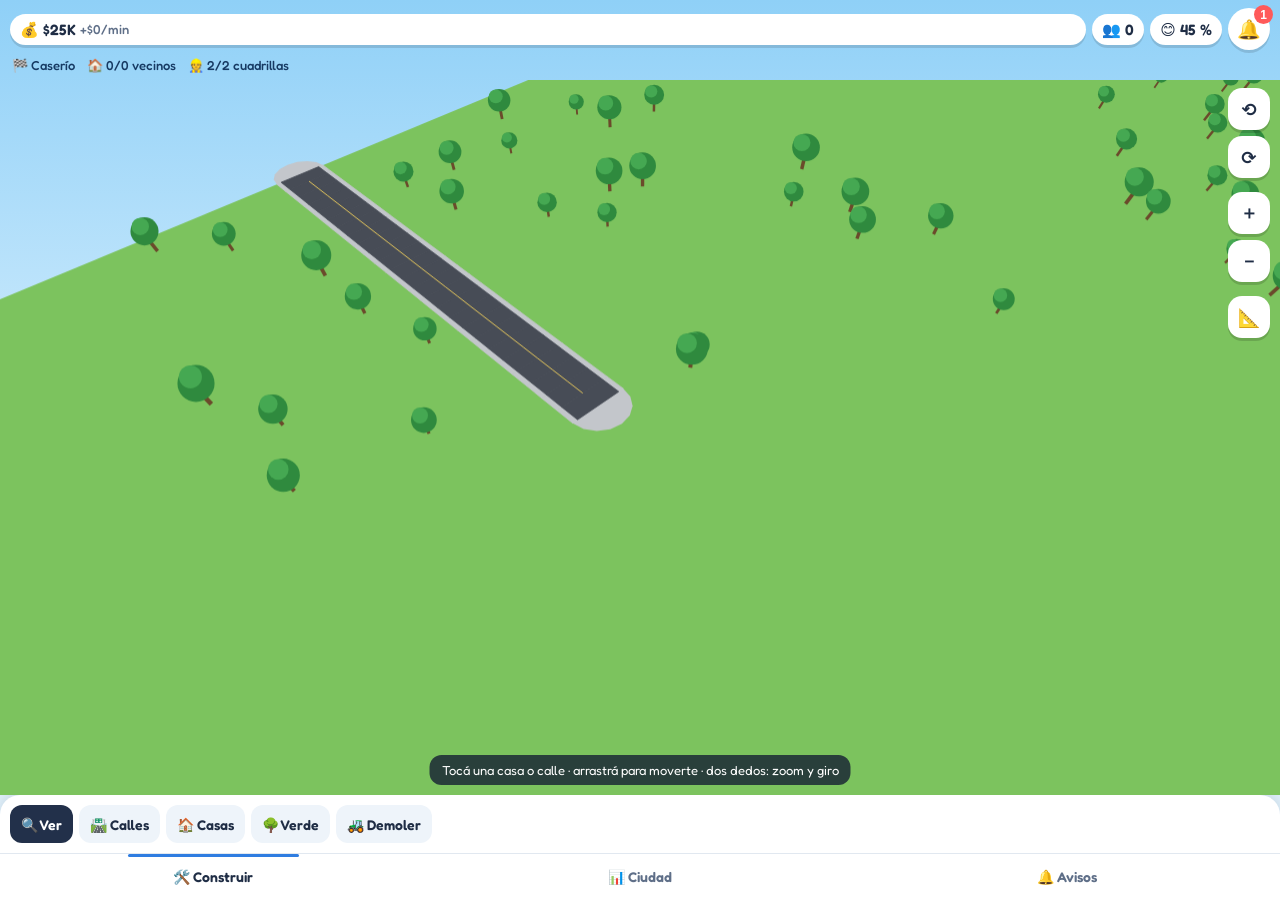
<file: barrio/index.html>
<!DOCTYPE html>
<html lang="es">
<head>
<meta charset="utf-8">
<meta name="viewport" content="width=device-width,initial-scale=1,maximum-scale=1">
<title>Urbe · tu ciudad</title>
<link rel="preconnect" href="https://fonts.googleapis.com">
<link href="https://fonts.googleapis.com/css2?family=Fredoka:wght@400;500;600;700&display=swap" rel="stylesheet">
<style>
/* VOICE: constructor de ciudad tranquilo, tipo Cities: Skylines en el celu
   IDEA: una maqueta 3D donde trazás calles con el dedo y plantás casas una por una
   PICTURE: el mapa 3D ocupa la pantalla; la cámara gira, se acerca y se mueve
   COLOUR and TYPE: pasto, asfalto, techos de tejas y cielo; Fredoka
   LAYOUT: datos arriba, mapa al medio, paleta abajo, hojas deslizables */
:root{color-scheme:light dark;--sky1:light-dark(#8fd0f7,#0b1428);--sky2:light-dark(#e3f4ff,#1c2a4c);--ink:light-dark(#1f2d45,#eef3ff);--card:light-dark(#fff,#18223d);--soft:light-dark(#eef4fa,#232f50);--muted:light-dark(#5f6f88,#9fadc9);--line:light-dark(#e1e8f0,#2f3b60);--acc:#2f7de1;--gold:#ffc83d;--red:#ff5a5a;--ok:#2fa84f}
:root[data-theme=light]{color-scheme:light}:root[data-theme=dark]{color-scheme:dark}
*{box-sizing:border-box;min-width:0}
html,body{height:100%}
body{margin:0;color:var(--ink);font:16px/1.4 Fredoka,ui-rounded,system-ui,sans-serif;background:linear-gradient(var(--sky1),var(--sky2) 60%);overflow:hidden;-webkit-tap-highlight-color:transparent;user-select:none;-webkit-user-select:none}
#app{height:100dvh;display:flex;flex-direction:column}
header{display:flex;align-items:center;gap:6px;padding:8px 10px 4px}
.pill{display:flex;align-items:center;gap:4px;background:var(--card);border-radius:999px;padding:5px 10px;box-shadow:0 3px 0 rgba(0,0,0,.12);font-weight:600;white-space:nowrap;font-size:15px}
.pill small{color:var(--muted);font-weight:500;font-size:13px}
.money{flex:1 1 auto}.neg{color:var(--red)!important}
.bell{position:relative;flex:none;width:42px;height:42px;border:0;border-radius:50%;background:var(--card);font-size:19px;box-shadow:0 3px 0 rgba(0,0,0,.12);cursor:pointer}
.badge{position:absolute;top:-3px;right:-3px;min-width:19px;height:19px;padding:0 5px;border-radius:10px;background:var(--red);color:#fff;font-size:12px;font-weight:700;display:grid;place-items:center}
.hidden{display:none!important}
#sub{display:flex;gap:12px;padding:2px 12px 6px;font-size:13px;font-weight:500;color:light-dark(#173a63,#c8d6f5);overflow-x:auto;white-space:nowrap;scrollbar-width:none}
#stage{position:relative;flex:1 1 auto;min-height:220px;overflow:hidden}
#cv{position:absolute;inset:0;width:100%;height:100%;touch-action:none}
.fab{position:absolute;border:0;border-radius:14px;background:var(--card);box-shadow:0 3px 0 rgba(0,0,0,.15);font:600 18px Fredoka,system-ui;color:var(--ink);width:42px;height:42px;cursor:pointer;display:grid;place-items:center}
#rotL{right:10px;top:8px}#rotR{right:10px;top:56px}#zin{right:10px;top:112px}#zout{right:10px;top:160px}#tilt{right:10px;top:216px}
#hint{position:absolute;left:50%;bottom:10px;transform:translateX(-50%);background:rgba(20,30,50,.8);color:#fff;font-size:13px;padding:6px 12px;border-radius:12px;white-space:nowrap;pointer-events:none;max-width:94%;overflow:hidden;text-overflow:ellipsis}
#palette{background:var(--card);box-shadow:0 -6px 18px rgba(0,0,0,.12);border-radius:20px 20px 0 0;padding:8px 0 4px}
.strip{display:flex;gap:6px;overflow-x:auto;padding:2px 10px 6px;scrollbar-width:none}
.strip::-webkit-scrollbar,#sub::-webkit-scrollbar{display:none}
.cat{flex:none;border:0;border-radius:12px;padding:7px 11px;background:var(--soft);color:var(--ink);font:600 14px Fredoka,system-ui;cursor:pointer;min-height:38px}
.cat.on{background:#22304a;color:#fff}
.it{flex:none;display:flex;flex-direction:column;align-items:center;gap:1px;width:88px;border:2px solid transparent;border-radius:14px;padding:6px 4px;background:var(--soft);color:var(--ink);font:500 12px/1.15 Fredoka,system-ui;cursor:pointer;text-align:center}
.it .e{font-size:22px}.it small{color:var(--muted);font-size:11px}
.it.on{border-color:#22304a;background:light-dark(#fff,#2b3860)}.it.lk{opacity:.45}
nav{display:flex;background:var(--card);border-top:1px solid var(--line);padding-bottom:env(safe-area-inset-bottom)}
nav button{position:relative;flex:1;border:0;background:none;color:var(--muted);font:600 14px Fredoka,system-ui;padding:9px 0 11px;cursor:pointer;min-height:46px}
nav button.on{color:var(--ink)}nav button.on::after{content:"";position:absolute;left:30%;right:30%;top:0;height:3px;border-radius:3px;background:var(--acc)}
nav .badge{top:4px;right:calc(50% - 44px)}
#sheet{position:absolute;left:0;right:0;bottom:0;max-height:62%;overflow-y:auto;background:var(--card);border-radius:22px 22px 0 0;box-shadow:0 -10px 30px rgba(0,0,0,.22);padding:14px 16px 16px;animation:up .22s ease-out;z-index:3}
@keyframes up{from{transform:translateY(40px);opacity:0}}
.x{position:sticky;top:0;float:right;border:0;background:var(--soft);color:var(--ink);width:36px;height:36px;border-radius:50%;font-size:16px;cursor:pointer;z-index:2}
.btn{border:0;border-radius:14px;padding:10px 14px;min-height:44px;font:600 15px Fredoka,system-ui;color:#fff;background:var(--ok);box-shadow:0 4px 0 #227a39;cursor:pointer;white-space:nowrap}
.btn:active{transform:translateY(3px);box-shadow:0 1px 0 #227a39}
.btn.gold{background:var(--gold);color:#5a3b00;box-shadow:0 4px 0 #cf9411}
.btn.blue{background:var(--acc);box-shadow:0 4px 0 #2a5fa6}
.btn.ghost{background:var(--soft);color:var(--ink);box-shadow:0 4px 0 var(--line)}
.btn.sm{padding:7px 12px;min-height:38px;font-size:14px}
.btn:disabled{filter:grayscale(1);opacity:.45;cursor:default;transform:none}
button:focus-visible{outline:3px solid var(--acc);outline-offset:2px}
h2{margin:0 0 2px;font-size:22px;line-height:1.1;font-weight:600}
h3{margin:14px 0 6px;font-size:14px;color:var(--muted);font-weight:500}
p{margin:5px 0}.muted{color:var(--muted);font-size:14px}
.box{background:var(--soft);border-radius:16px;padding:12px;margin:8px 0}
.line{display:flex;justify-content:space-between;align-items:center;gap:8px;padding:2px 0}
.line b{white-space:nowrap}
.bar{height:10px;border-radius:9px;background:light-dark(#d6e0ec,#33406a);overflow:hidden;margin:6px 0}
.bar i{display:block;height:100%;width:0;background:var(--ok);border-radius:9px;transition:width .25s linear}
.ok{color:var(--ok)}.bad{color:var(--red)}
.tax{display:flex;align-items:center;gap:10px}.tax b{font-size:22px;min-width:52px;text-align:center}
.nt{display:flex;gap:10px;padding:8px 0;border-bottom:1px solid var(--line)}
.nt .ti{font-size:22px}.nt small{display:block;color:var(--muted);font-size:13px}
.nt.unread b::after{content:" ●";color:var(--red);font-size:12px}
.ms{display:flex;gap:10px;align-items:center;padding:7px 0;border-bottom:1px solid var(--line)}.ms.done{opacity:.5}
#toasts{position:fixed;top:8px;left:50%;transform:translateX(-50%);width:min(94vw,420px);display:flex;flex-direction:column;gap:6px;z-index:9;pointer-events:none}
.toast{display:flex;gap:10px;align-items:center;background:var(--card);border-radius:16px;padding:10px 14px;box-shadow:0 8px 24px rgba(0,0,0,.22);animation:tin .3s ease-out;transition:opacity .4s,transform .4s}
.toast.out{opacity:0;transform:translateY(-12px)}
.toast .ti{font-size:24px}.toast small{display:block;color:var(--muted);font-size:14px}
.toast.warn{border-left:5px solid var(--red)}
@keyframes tin{from{opacity:0;transform:translateY(-16px)}}
#modal{position:fixed;inset:0;background:rgba(10,20,40,.55);display:grid;place-items:center;z-index:8;padding:16px}
.mbox{background:var(--card);border-radius:24px;padding:22px;width:min(100%,380px);text-align:center;box-shadow:0 20px 50px rgba(0,0,0,.35)}
.mbox .btn{width:100%;margin-top:14px}
.list{text-align:left;margin:10px 0;padding:0;list-style:none;max-height:38vh;overflow:auto}
.list li{display:flex;gap:8px;padding:6px 0;border-bottom:1px solid var(--line);font-size:15px}
.big{font-size:26px;font-weight:700;margin:8px 0}
@media (prefers-reduced-motion:reduce){*{animation:none!important;transition:none!important}}
</style>
</head>
<body>
<div id="app">
  <header>
    <div class="pill money">💰 <span id="money">0</span> <small id="net"></small></div>
    <div class="pill">👥 <span id="pop">0</span></div>
    <div class="pill">😊 <span id="happy">0</span>%</div>
    <button class="bell" id="bell" aria-label="Avisos">🔔<span class="badge hidden" id="nbadge"></span></button>
  </header>
  <div id="sub"></div>
  <main id="stage">
    <canvas id="cv"></canvas>
    <button class="fab" id="rotL" aria-label="Girar a la izquierda">⟲</button>
    <button class="fab" id="rotR" aria-label="Girar a la derecha">⟳</button>
    <button class="fab" id="zin" aria-label="Acercar">＋</button>
    <button class="fab" id="zout" aria-label="Alejar">－</button>
    <button class="fab" id="tilt" aria-label="Inclinar la cámara">📐</button>
    <div id="hint"></div>
    <section id="sheet" class="hidden"></section>
  </main>
  <div id="palette"><div class="strip" id="cats"></div><div class="strip" id="items"></div></div>
  <nav>
    <button data-nav="build" class="on">🛠️ Construir</button>
    <button data-nav="city">📊 Ciudad<span class="badge hidden" id="cbadge"></span></button>
    <button data-nav="notifs">🔔 Avisos</button>
  </nav>
</div>
<div id="toasts"></div>
<div id="modal" class="hidden"><div class="mbox" id="mbox"></div></div>
<script>
{
/* ================= catálogo ================= */
const WH=400, KEY='urbe3d-v1', H2=2*3600e3, H8=8*3600e3, OFF_CAP=8*3600e3, FH=3.2;
const RW={calle:{name:'Calle',w:9,cost:8,unlock:0},avenida:{name:'Avenida',w:15,cost:20,unlock:100},ruta:{name:'Ruta',w:14,cost:0,unlock:1e9}};
const HM={
  casita:{name:'Casita',ic:'🏠',w:8,d:8,cost:800,build:30,cap:3,unlock:0,fl:1,roof:'gable',walls:['#f3e6cf','#f6d8b8','#e9eef2','#f1d1d1','#e3edd9'],roofs:['#c8553d','#9c4a3a','#5d6b7a','#b8663f']},
  chalet:{name:'Chalet',ic:'🏡',w:11,d:9,cost:2000,build:300,cap:4,unlock:0,fl:1,roof:'gable',chim:1,walls:['#fff4e0','#e8d9c0','#dfe8e0','#f0e2d6'],roofs:['#8b3a2b','#3e5566','#6b4a3a']},
  moderna:{name:'Casa moderna',ic:'🏘️',w:12,d:10,cost:5000,build:1800,cap:5,unlock:30,fl:2,roof:'modern',walls:['#f4f4f2','#e6e2da','#d9dee4'],roofs:['#6f7680']},
  duplex:{name:'Dúplex',ic:'🏘️',w:15,d:9,cost:9000,build:7200,cap:8,unlock:100,fl:2,roof:'gable',walls:['#efe3d0','#dfe6ee','#ead7cf'],roofs:['#7c4a3b','#4f5f70']},
  depto:{name:'Edificio',ic:'🏢',w:16,d:14,cost:25000,build:28800,cap:24,unlock:300,fl:5,roof:'flat',walls:['#e8dccb','#d8d2c6','#cfd8e2'],roofs:['#8a8f97']},
  torre:{name:'Torre',ic:'🏙️',w:18,d:18,cost:80000,build:28800,cap:70,unlock:700,fl:14,roof:'flat',walls:['#bcd3e8','#c9d1d9','#d6dde6'],roofs:['#7a8591']},
  plaza:{name:'Plaza',ic:'⛲',w:18,d:18,cost:1500,build:60,cap:0,unlock:30,plaza:1}
};
const MS=[[0,'Caserío',0],[30,'Barrio',3000],[100,'Pueblo',8000],[300,'Villa',20000],[700,'Ciudad',50000],[1500,'Gran ciudad',100000],[3000,'Metrópolis',200000]];
const CATS=[['ver','🔍 Ver'],['calles','🛣️ Calles'],['casas','🏠 Casas'],['deco','🌳 Verde'],['demoler','🚜 Demoler']];

const $=s=>document.querySelector(s);
const esc=s=>String(s).replace(/[&<>"]/g,c=>({'&':'&amp;','<':'&lt;','>':'&gt;','"':'&quot;'}[c]));
const now=()=>Date.now();
function fmt(n){n=Math.floor(Math.abs(n));if(n<1000)return ''+n;const u=['K','M','B'];let x=n,i=-1;while(x>=1000&&i<2){x/=1000;i++}return (x<10?x.toFixed(1):Math.floor(x))+u[i]}
const $$=n=>{const v=Math.floor(Math.abs(n));return (n<0&&v?'-$':'$')+fmt(v)};
function dur(ms){let s=Math.max(0,Math.ceil(ms/1000));if(s<60)return s+'s';let m=Math.floor(s/60);if(m<60)return m+'m '+(s%60)+'s';let h=Math.floor(m/60);if(h<24)return h+'h '+(m%60)+'m';return Math.floor(h/24)+'d '+(h%24)+'h'}
function rel(t){const s=(now()-t)/1000;if(s<60)return 'recién';if(s<3600)return 'hace '+Math.floor(s/60)+' min';if(s<86400)return 'hace '+Math.floor(s/3600)+' h';return 'hace '+Math.floor(s/86400)+' d'}

/* ================= geometría 2D (x,z) ================= */
const d2=(a,b)=>Math.hypot(a[0]-b[0],a[1]-b[1]);
const sub2=(a,b)=>[a[0]-b[0],a[1]-b[1]], add2=(a,b)=>[a[0]+b[0],a[1]+b[1]], mul2=(a,k)=>[a[0]*k,a[1]*k];
const nrm2=a=>{const l=Math.hypot(a[0],a[1])||1;return[a[0]/l,a[1]/l]};
function segDist(p,a,b){const ab=sub2(b,a),t=Math.max(0,Math.min(1,((p[0]-a[0])*ab[0]+(p[1]-a[1])*ab[1])/((ab[0]**2+ab[1]**2)||1)));const q=add2(a,mul2(ab,t));return{d:d2(p,q),t,q}}
function segInt(p,p2,q,q2){const r=sub2(p2,p),s=sub2(q2,q),den=r[0]*s[1]-r[1]*s[0];if(Math.abs(den)<1e-9)return null;const qp=sub2(q,p),t=(qp[0]*s[1]-qp[1]*s[0])/den,u=(qp[0]*r[1]-qp[1]*r[0])/den;if(t<=0||t>=1||u<0||u>1)return null;return{t,u,x:add2(p,mul2(r,t))}}
const plen=pts=>{let l=0;for(let i=1;i<pts.length;i++)l+=d2(pts[i-1],pts[i]);return l};
function inPoly(p,poly){let c=false;for(let i=0,j=poly.length-1;i<poly.length;j=i++){const a=poly[i],b=poly[j];if((a[1]>p[1])!==(b[1]>p[1])&&p[0]<(b[0]-a[0])*(p[1]-a[1])/(b[1]-a[1])+a[0])c=!c}return c}
function rect(x,z,a,w,d){const T=[Math.cos(a),Math.sin(a)],N=[-T[1],T[0]];return[[-1,-1],[1,-1],[1,1],[-1,1]].map(([u,v])=>[x+T[0]*u*w/2+N[0]*v*d/2,z+T[1]*u*w/2+N[1]*v*d/2])}
function rectsHit(A,B){for(const P of[A,B])for(let i=0;i<4;i++){const e=sub2(P[(i+1)%4],P[i]),ax=[-e[1],e[0]];let a0=1e9,a1=-1e9,b0=1e9,b1=-1e9;
  for(const p of A){const v=p[0]*ax[0]+p[1]*ax[1];a0=Math.min(a0,v);a1=Math.max(a1,v)}for(const p of B){const v=p[0]*ax[0]+p[1]*ax[1];b0=Math.min(b0,v);b1=Math.max(b1,v)}if(a1<=b0||b1<=a0)return false}return true}
function rdp(pts,eps){if(pts.length<3)return pts.slice();let md=0,mi=0;for(let i=1;i<pts.length-1;i++){const d=segDist(pts[i],pts[0],pts[pts.length-1]).d;if(d>md){md=d;mi=i}}
  if(md>eps){const a=rdp(pts.slice(0,mi+1),eps),b=rdp(pts.slice(mi),eps);return a.slice(0,-1).concat(b)}return[pts[0],pts[pts.length-1]]}
function chaikin(p,n){for(let k=0;k<n;k++){if(p.length<3)return p;const o=[p[0]];for(let i=0;i<p.length-1;i++){const a=p[i],b=p[i+1];o.push(add2(mul2(a,.75),mul2(b,.25)),add2(mul2(a,.25),mul2(b,.75)))}o.push(p[p.length-1]);p=o}return p}
function resample(p,step){const o=[p[0]];let acc=0;for(let i=1;i<p.length;i++){let a=p[i-1];const b=p[i];let seg=d2(a,b);while(seg>1e-6&&acc+seg>=step){const t=(step-acc)/seg;a=add2(a,mul2(sub2(b,a),t));o.push(a);seg=d2(a,b);acc=0}acc+=seg}
  if(d2(o[o.length-1],p[p.length-1])>step*.35)o.push(p[p.length-1]);else o[o.length-1]=p[p.length-1];return o}

/* ================= estado ================= */
function genWorld(seed){let x=seed;const rnd=()=>(x=(x*16807)%2147483647)/2147483647;
  const lc=[60+rnd()*160,-260+rnd()*120],lake=[];for(let k=0;k<18;k++){const a=k/18*Math.PI*2,r=60+rnd()*35;lake.push([Math.round(lc[0]+Math.cos(a)*r*1.3),Math.round(lc[1]+Math.sin(a)*r)])}
  const trees=[];let tries=0;while(trees.length<420&&tries<8000){tries++;const p=[(rnd()*2-1)*(WH-8),(rnd()*2-1)*(WH-8)];if(inPoly(p,lake)||Math.abs(p[1]-40)<16&&p[0]<-180)continue;
    const c=Math.sin(p[0]*.012+seed%7)*Math.cos(p[1]*.014);if(c<.05&&rnd()<.8)continue;trees.push([Math.round(p[0]*10)/10,Math.round(p[1]*10)/10,+(0.8+rnd()*.6).toFixed(2)])}
  return{lake,trees}}
function fresh(){const t=now(),seed=1+Math.floor(Math.random()*2e9),w=genWorld(seed);
  const s={v:3,money:25000,tax:9,seed,lake:w.lake,trees:w.trees,nodes:{},roads:{},lots:[],nid:1,ms:0,bonus:[],notifs:[],flags:{},last:t,savedAt:0,cam:null};
  s.nodes.n0={x:-WH,z:40,e:1};s.nodes.n1={x:-250,z:40};s.roads.r0={a:'n0',b:'n1',t:'ruta',pts:resample([[-WH,40],[-250,40]],6)};
  s.notifs.push({id:'w',t,icon:'🏙️',title:'¡Bienvenido, intendente!',body:'Trazá calles desde la ruta y poné casas a los costados.',read:false});return s}
function load(){try{const j=localStorage.getItem(KEY);if(j){const s=JSON.parse(j);if(s&&s.v===3)return s}}catch(e){}return fresh()}
const host=(()=>{try{return window.parent!==window&&window.parent.BarrioHost||null}catch(e){return null}})();
let S=load(),tool='ver',cat='ver',sel=null,sheet=null,dirty=true,dirtyHost=false,catching=null,CY=null,resetArm=0,geoDirty=true;
const uid=p=>p+(S.nid++);

/* ================= red de calles ================= */
const roadW=r=>RW[r.t].w;
function nearestRoad(p,maxd=1e9,noRuta){let best=null;for(const id in S.roads){const r=S.roads[id];if(noRuta&&r.t==='ruta')continue;for(let i=0;i<r.pts.length-1;i++){const s=segDist(p,r.pts[i],r.pts[i+1]);if(s.d<maxd&&(!best||s.d<best.d))best={id,r,seg:i,q:s.q,d:s.d}}}return best}
function newNode(p){const id=uid('n');S.nodes[id]={x:+p[0].toFixed(2),z:+p[1].toFixed(2)};return id}
function mkRoad(a,b,pts,t){if(a===b&&plen(pts)<20)return;const c=[pts[0]];for(const p of pts.slice(1))if(d2(p,c[c.length-1])>.6)c.push(p);if(c.length<2||plen(c)<2)return;S.roads[uid('r')]={a,b,t,pts:c.map(p=>[+p[0].toFixed(2),+p[1].toFixed(2)])}}
function splitRoad(rid,seg,q){const r=S.roads[rid],A=S.nodes[r.a],Bn=S.nodes[r.b];
  if(d2(q,[A.x,A.z])<5)return r.a;if(d2(q,[Bn.x,Bn.z])<5)return r.b;
  const id=newNode(q),Q=[S.nodes[id].x,S.nodes[id].z];delete S.roads[rid];mkRoad(r.a,id,r.pts.slice(0,seg+1).concat([Q]),r.t);mkRoad(id,r.b,[Q].concat(r.pts.slice(seg+1)),r.t);return id}
function snapAt(p){let best=null;for(const id in S.nodes){const n=S.nodes[id],d=d2(p,[n.x,n.z]);if(d<9&&(!best||d<best.d))best={id,d}}if(best)return{node:best.id,p:[S.nodes[best.id].x,S.nodes[best.id].z]};
  const q=nearestRoad(p);if(q&&q.d<roadW(q.r)/2+5)return{road:q,p:q.q};return{p}}
function nodeAt(p){const s=snapAt(p);if(s.node)return s.node;if(s.road)return splitRoad(s.road.id,s.road.seg,s.road.q);return newNode(p)}
function roadPath(raw){let p=rdp(raw,2.5);const a=snapAt(p[0]).p,b=snapAt(p[p.length-1]).p;p[0]=a;p[p.length-1]=b;return resample(chaikin(p,3),4)}
function checkPath(p,t){const hw=RW[t].w/2;
  for(const q of p){if(Math.abs(q[0])>WH-4||Math.abs(q[1])>WH-4)return 'Se sale del mapa';if(inPoly(q,S.lake))return 'No se puede construir sobre el agua';
    for(const l of S.lots){if(d2(q,[l.x,l.z])<Math.max(HM[l.k].w,HM[l.k].d)/2+hw-1)return 'Hay una casa en el camino'}}
  if(plen(p)<12)return 'La calle es muy corta';return ''}
function buildRoad(raw,t){const p=roadPath(raw),why=checkPath(p,t);if(why){warn(why);return false}
  const cost=Math.round(plen(p)*RW[t].cost);if(S.money<cost){warn('No alcanza la plata',`Esta calle cuesta ${$$(cost)}`);return false}
  S.money-=cost;let cur=p.slice(),start=nodeAt(cur[0]),guard=0;cur[0]=[S.nodes[start].x,S.nodes[start].z];const end=cur[cur.length-1];
  while(guard++<40){let hit=null,acc=0;
    for(let i=0;i<cur.length-1&&!hit;i++){const sl=d2(cur[i],cur[i+1]);for(const id in S.roads){const r=S.roads[id];for(let j=0;j<r.pts.length-1;j++){const x=segInt(cur[i],cur[i+1],r.pts[j],r.pts[j+1]);
        if(x&&acc+x.t*sl>4&&(!hit||x.t<hit.t))hit={i,t:x.t,x:x.x,id,j}}}acc+=sl}
    if(hit&&d2(hit.x,end)>6){const nid=splitRoad(hit.id,hit.j,hit.x),P=[S.nodes[nid].x,S.nodes[nid].z];mkRoad(start,nid,cur.slice(0,hit.i+1).concat([P]),t);cur=[P].concat(cur.slice(hit.i+1));start=nid}
    else{const eid=nodeAt(end);cur[cur.length-1]=[S.nodes[eid].x,S.nodes[eid].z];mkRoad(start,eid,cur,t);break}}
  const hw=RW[t].w/2+1.5;S.trees=S.trees.filter(tr=>!p.some(q=>d2(q,tr)<hw+1));
  geoDirty=dirty=dirtyHost=true;toast('🛣️',`${RW[t].name} construida`,`${Math.round(plen(p))} m · ${$$(cost)}`);return true}
function removeRoad(id){const r=S.roads[id];if(!r)return;if(r.t==='ruta'){warn('La ruta no se puede demoler');return}delete S.roads[id];
  for(const n of[r.a,r.b]){if(S.nodes[n]&&!S.nodes[n].e&&!Object.values(S.roads).some(x=>x.a===n||x.b===n))delete S.nodes[n]}geoDirty=dirty=dirtyHost=true;toast('🚜','Calle demolida')}
let conCache=null;
function connected(){if(conCache&&!geoDirty)return conCache;const adj={};for(const id in S.roads){const r=S.roads[id];(adj[r.a]=adj[r.a]||[]).push([r.b,id]);(adj[r.b]=adj[r.b]||[]).push([r.a,id])}
  const seen=new Set(),roads=new Set(),q=Object.keys(S.nodes).filter(k=>S.nodes[k].e);q.forEach(k=>seen.add(k));
  while(q.length){const n=q.pop();for(const[m,id]of adj[n]||[]){roads.add(id);if(!seen.has(m)){seen.add(m);q.push(m)}}}return conCache=roads}

/* ================= casas ================= */
function lotRect(l){const m=HM[l.k];return rect(l.x,l.z,l.a,m.w,m.d)}
function candidate(p,k){const m=HM[k],q=nearestRoad(p,60,true);if(!q)return{ok:false,why:'Las casas van al costado de una calle (no de la ruta)'};
  const a0=q.r.pts[q.seg],b0=q.r.pts[q.seg+1],tn=nrm2(sub2(b0,a0)),n=[-tn[1],tn[0]],side=Math.sign((p[0]-q.q[0])*n[0]+(p[1]-q.q[1])*n[1])||1;
  const off=roadW(q.r)/2+2.5+m.d/2,c=add2(q.q,mul2(n,side*off)),a=Math.atan2(tn[1],tn[0])+(side<0?Math.PI:0);
  const L={k,x:c[0],z:c[1],a},R=lotRect(L);let why='';
  if(R.some(v=>Math.abs(v[0])>WH-2||Math.abs(v[1])>WH-2))why='Se sale del mapa';
  else if(R.concat([c]).some(v=>inPoly(v,S.lake)))why='No se puede construir sobre el agua';
  else{for(const v of R.concat([c,mul2(add2(R[0],R[1]),.5)])){const r=nearestRoad(v,30);if(r&&r.d<roadW(r.r)/2+.6){why='Se pisa con la calle';break}}
    if(!why)for(const o of S.lots)if(rectsHit(R,lotRect(o))){why='Se pisa con otra construcción';break}}
  return{ok:!why,why,lot:L,R}}
function capOf(l){return Math.round(HM[l.k].cap*[1,1.5,2][(l.lvl||1)-1])}
function lotValue(l){let v=0,tr=0;for(const t of S.trees)if(Math.abs(t[0]-l.x)<26&&Math.abs(t[1]-l.z)<26&&d2(t,[l.x,l.z])<26)tr++;v+=Math.min(5,tr)*.06;
  for(const o of S.lots)if(o.k==='plaza'&&o!==l&&!(o.busy&&o.busy.kind==='build')&&d2([o.x,o.z],[l.x,l.z])<75){v+=.3;break}
  for(const q of S.lake)if(d2(q,[l.x,l.z])<90){v+=.2;break}return Math.min(1,v)}
function attach(){const con=(conCache=null,geoDirty=true,connected());for(const l of S.lots){const q=nearestRoad([l.x,l.z],HM[l.k].d/2+RW.avenida.w/2+8,true);l.con=!!(q&&con.has(q.id));l.val=lotValue(l)}geoDirty=false}

/* ================= simulación ================= */
function city(){if(geoDirty)attach();let pop=0,cap=0,vs=0,n=0,disc=0,plazas=0,len=0;
  for(const l of S.lots){if(l.k==='plaza'){if(!(l.busy&&l.busy.kind==='build'))plazas++;continue}if(l.busy&&l.busy.kind==='build')continue;pop+=l.res||0;cap+=capOf(l);vs+=l.val||0;n++;if(!l.con)disc++}
  for(const id in S.roads){const r=S.roads[id];if(r.t!=='ruta')len+=plen(r.pts)*RW[r.t].cost/8}
  const val=n?vs/n:0;let happy=.45+val*.4+(9-S.tax)*.03-(n?disc/n*.3:0);happy=Math.max(0,Math.min(1,happy));
  const income=pop*1.5*S.tax/9*(1+val*.5),cost=len*.004+plazas*2,crews=2+(pop>=100)+(pop>=700);
  return{pop:Math.floor(pop),cap,val,happy,income,cost,net:income-cost,crews,disc,len}}
function step(dt,T,earn){const C=CY=city();
  if(earn)S.money+=C.net*dt/60000;
  for(const l of S.lots){if(l.busy&&l.busy.e<=T){const m=HM[l.k],k=l.busy.kind;l.busy=null;geoDirty=dirty=dirtyHost=true;
      if(k==='build')notify(m.ic,`¡Tu ${m.name} está terminada!`,m.cap?(l.con?'Ya pueden mudarse los vecinos':'Conectala a la ruta para que se muden'):'Los vecinos de alrededor están más contentos');
      else{l.lvl++;notify('⬆️',`Tu ${m.name} fue ampliada`,`Nivel ${l.lvl}: ahora entran ${capOf(l)} personas`)}}
    if(l.busy&&l.busy.kind==='build'||!HM[l.k].cap)continue;
    const c=capOf(l),r=l.res||0;
    if(l.con&&r<c){l.res=Math.min(c,r+dt/60000*.5*(.4+C.happy));if(Math.floor(l.res)>Math.floor(r))dirtyHost=true}
    else if(!l.con&&r>0)l.res=Math.max(0,r-dt/60000*.3)}
  flag('disc',C.disc>0,'🚧','Hay casas sin conexión a la ruta','Uní su calle con la red para que lleguen vecinos');
  flag('red',S.money<0,'📉','La ciudad está en rojo','Subí impuestos o bajá gastos');
  while(S.ms+1<MS.length&&C.pop>=MS[S.ms+1][0]){S.ms++;const m=MS[S.ms];S.bonus.push(S.ms);dirty=dirtyHost=true;
    const un=[...Object.values(HM).filter(d=>d.unlock===m[0]).map(d=>d.name),...Object.values(RW).filter(d=>d.unlock===m[0]).map(d=>d.name)];
    notify('🏆',`¡Tu ciudad ya es ${m[1]}!`,`Cobrá el bono de ${$$(m[2])} en Ciudad`+(un.length?` · Nuevo: ${un.join(', ')}`:''))}
  S.last=T}
function flag(k,cond,ic,ti,b){if(cond&&!S.flags[k]){S.flags[k]=1;notify(ic,ti,b)}else if(!cond&&S.flags[k])S.flags[k]=0}
function catchUp(){const t=now(),away=t-(S.last||t);if(away<5000){step(Math.max(0,away),t,true);return}
  catching=[];const m0=S.money,p0=city().pop;let T=S.last;const st=away>120e3?Math.max(60e3,away/300):away;
  while(T<t){const dt=Math.min(st,t-T);T+=dt;step(dt,T,T-(t-away)<=OFF_CAP)}
  const ev=catching;catching=null;if(away>120e3)welcome(away,ev,S.money-m0,CY.pop-p0)}

/* ================= avisos ================= */
function notify(icon,title,body){const n={id:Math.random().toString(36).slice(2),t:now(),icon,title,body,read:false};S.notifs.unshift(n);if(S.notifs.length>60)S.notifs.length=60;dirty=true;
  if(catching){catching.push(n);return}toast(icon,title,body);
  try{if(!host&&'Notification' in window&&Notification.permission==='granted'&&document.hidden)new Notification(title,{body,tag:n.id})}catch(e){}}
const lastWarn={};
function toast(icon,title,body,kind){if(kind==='warn'){if(now()-(lastWarn[title]||0)<2500)return;lastWarn[title]=now()}
  const box=$('#toasts'),el=document.createElement('div');el.className='toast '+(kind||'');
  el.innerHTML=`<span class="ti">${icon}</span><div><b>${esc(title)}</b>${body?`<small>${esc(body)}</small>`:''}</div>`;
  box.prepend(el);while(box.children.length>3)box.lastChild.remove();setTimeout(()=>el.classList.add('out'),3000);setTimeout(()=>el.remove(),3500)}
const warn=(t,b)=>toast('⚠️',t,b,'warn');
function welcome(away,ev,dm,dp){const items=ev.slice(0,6).map(n=>`<li><span>${n.icon}</span><span>${esc(n.title)}</span></li>`).join('');
  showModal(`<div style="font-size:44px">🌇</div><h2>Mientras no estabas</h2><p class="muted">Pasaron ${dur(away)}${away>OFF_CAP?' · se recaudó hasta 8 h':''}</p>
  <div class="big">${dm>=0?'+':''}${$$(dm)} · ${dp>=0?'+':'-'}${fmt(dp)} 👥</div>${items?`<ul class="list">${items}</ul>`:''}${ev.length>6?`<p class="muted">y ${ev.length-6} avisos más</p>`:''}<button class="btn" id="mok">Ver mi ciudad</button>`)}
function showModal(h){$('#mbox').innerHTML=h;$('#modal').classList.remove('hidden')}
$('#modal').addEventListener('click',e=>{if(e.target.id==='mok'||e.target.id==='modal')$('#modal').classList.add('hidden')});

/* ================= acciones ================= */
const crewsFree=()=>(CY||city()).crews-S.lots.filter(l=>l.busy).length;
const upCost=l=>Math.round(HM[l.k].cost*(l.lvl===1?.8:1.5)), upTime=l=>l.lvl===1?H2:H8;
const speedCost=ms=>Math.max(100,Math.ceil(ms/60000)*40);
function placeLot(c){const m=HM[c.lot.k];if((CY||city()).pop<m.unlock){warn(`${m.name}: se desbloquea con ${m.unlock} vecinos`);return}
  if(!c.ok){warn(c.why);return}if(crewsFree()<=0){const e=Math.min(...S.lots.filter(l=>l.busy).map(l=>l.busy.e));warn('No hay cuadrillas libres',`Se libera una en ${dur(e-now())}`);return}
  if(S.money<m.cost){warn('No alcanza la plata',`Necesitás ${$$(m.cost-S.money)} más`);return}
  S.money-=m.cost;const T=now(),l={id:uid('l'),k:c.lot.k,x:+c.lot.x.toFixed(2),z:+c.lot.z.toFixed(2),a:+c.lot.a.toFixed(4),lvl:1,res:0,wc:Math.floor(Math.random()*(m.walls?m.walls.length:1)),rc:Math.floor(Math.random()*(m.roofs?m.roofs.length:1)),busy:{kind:'build',s:T,e:T+m.build*1000}};
  S.lots.push(l);const R=lotRect(l);S.trees=S.trees.filter(t=>!(inPoly(t,R)||d2(t,[l.x,l.z])<Math.max(m.w,m.d)*.6));
  geoDirty=dirty=dirtyHost=true;toast('🏗️',`Construyendo ${m.name}`,`Lista en ${dur(m.build*1000)}`);save(true)}
function act(a,el){const T=now(),l=sel&&sel.lot;dirty=dirtyHost=true;
  if(a==='upgrade'&&l){if(crewsFree()<=0)return warn('No hay cuadrillas libres');const c=upCost(l);if(S.money<c)return warn('No alcanza la plata');S.money-=c;l.busy={kind:'up',s:T,e:T+upTime(l)};toast('🏗️',`Ampliando ${HM[l.k].name}`,`Esperá ${dur(upTime(l))} para esta mejora`)}
  else if(a==='speed'&&l&&l.busy){const c=speedCost(l.busy.e-T);if(S.money<c)return warn('No alcanza la plata');S.money-=c;l.busy.e=T;step(0,T,false)}
  else if(a==='demolish'&&l){S.lots=S.lots.filter(x=>x!==l);closeSheet();geoDirty=true;toast('🚜',`${HM[l.k].name} demolida`)}
  else if(a==='tax')S.tax=Math.max(5,Math.min(15,S.tax+ +el.dataset.d));
  else if(a==='bonus'){const m=S.bonus.shift();if(m!=null){S.money+=MS[m][2];toast('💰',`Cobraste el bono de ${MS[m][1]}`,'+'+$$(MS[m][2]))}}
  else if(a==='perm'){try{Notification.requestPermission().then(()=>{dirty=true})}catch(e){}}
  else if(a==='readall')S.notifs.forEach(n=>n.read=true);
  else if(a==='reset'){if(T-resetArm>4000){resetArm=T;el.textContent='Tocá otra vez para confirmar';return}S=fresh();S.savedAt=now();closeSheet();homeCam();geoDirty=true;cars=[]}
  save(true)}

/* ================= motor 3D (canvas) ================= */
const cv=$('#cv'),ctx=cv.getContext('2d');let W=0,H=0,dpr=1;
let cam=S.cam||{x:-235,z:40,d:200,yaw:.8,pitch:.85};
function homeCam(){cam={x:-235,z:40,d:200,yaw:.8,pitch:.85}}
function resize(){const r=cv.getBoundingClientRect();dpr=Math.min(2,devicePixelRatio||1);W=r.width;H=r.height;cv.width=W*dpr;cv.height=H*dpr}
new ResizeObserver(resize).observe(cv);
let E,FV,RV,UV,FOC,night=false;const LIGHT=(()=>{const v=[-.45,1,-.35],l=Math.hypot(...v);return v.map(x=>x/l)})();
const dot=(a,b)=>a[0]*b[0]+a[1]*b[1]+a[2]*b[2], cross=(a,b)=>[a[1]*b[2]-a[2]*b[1],a[2]*b[0]-a[0]*b[2],a[0]*b[1]-a[1]*b[0]], nrm=a=>{const l=Math.hypot(...a)||1;return a.map(x=>x/l)};
function setupCam(){const cp=Math.cos(cam.pitch);E=[cam.x+cam.d*Math.sin(cam.yaw)*cp,cam.d*Math.sin(cam.pitch),cam.z+cam.d*Math.cos(cam.yaw)*cp];
  FV=nrm([cam.x-E[0],-E[1],cam.z-E[2]]);RV=nrm(cross(FV,[0,1,0]));UV=cross(RV,FV);FOC=Math.min(W,H)*1.15}
const toCam=p=>{const v=[p[0]-E[0],p[1]-E[1],p[2]-E[2]];return[dot(v,RV),dot(v,UV),dot(v,FV)]};
const proj=c=>[W/2+c[0]*FOC/c[2],H/2-c[1]*FOC/c[2]];
function clipNear(cs){const o=[];for(let i=0;i<cs.length;i++){const a=cs[i],b=cs[(i+1)%cs.length],ai=a[2]>1,bi=b[2]>1;if(ai)o.push(a);if(ai!==bi){const t=(1-a[2])/(b[2]-a[2]);o.push([a[0]+(b[0]-a[0])*t,a[1]+(b[1]-a[1])*t,1])}}return o}
function fill3(pts,col,stroke,lw){let cs=pts.map(toCam);if(cs.some(c=>c[2]<=1)){cs=clipNear(cs);if(cs.length<3)return}const s=cs.map(proj);
  ctx.beginPath();ctx.moveTo(s[0][0],s[0][1]);for(let i=1;i<s.length;i++)ctx.lineTo(s[i][0],s[i][1]);ctx.closePath();if(col){ctx.fillStyle=col;ctx.fill()}if(stroke){ctx.strokeStyle=stroke;ctx.lineWidth=lw||1;ctx.stroke()}}
function line3(pts,col,lw,dash){const s=[];for(const p of pts){const c=toCam(p);if(c[2]<=1){if(s.length>1)break;s.length=0;continue}s.push(proj(c))}if(s.length<2)return;
  ctx.beginPath();ctx.moveTo(s[0][0],s[0][1]);for(let i=1;i<s.length;i++)ctx.lineTo(s[i][0],s[i][1]);ctx.strokeStyle=col;ctx.lineWidth=lw;if(dash)ctx.setLineDash(dash);ctx.stroke();ctx.setLineDash([])}
function groundAt(sx,sy){const k=[sx-W/2,H/2-sy],dir=[0,1,2].map(i=>FV[i]*FOC+RV[i]*k[0]+UV[i]*k[1]);if(dir[1]>=-1e-6)return null;const t=-E[1]/dir[1];return[E[0]+dir[0]*t,E[2]+dir[2]*t]}
function shade(hex,k){const n=parseInt(hex.slice(1),16);let r=(n>>16)*k,g=(n>>8&255)*k,b=(n&255)*k;if(night){r*=.5;g*=.56;b*=.78}return `rgb(${Math.min(255,r)|0},${Math.min(255,g)|0},${Math.min(255,b)|0})`}
const lit=(hex,n)=>shade(hex,.62+.45*Math.max(0,dot(n,LIGHT)));
// caras 3D que después se ordenan por profundidad
let F=[];
function face(pts,col,ctr,o){const c=pts.reduce((a,p)=>[a[0]+p[0],a[1]+p[1],a[2]+p[2]],[0,0,0]).map(v=>v/pts.length);
  let n=nrm(cross([pts[1][0]-pts[0][0],pts[1][1]-pts[0][1],pts[1][2]-pts[0][2]],[pts[2][0]-pts[0][0],pts[2][1]-pts[0][1],pts[2][2]-pts[0][2]]));
  if(ctr&&dot(n,[c[0]-ctr[0],c[1]-ctr[1],c[2]-ctr[2]])<0)n=n.map(v=>-v);
  if(dot(n,[E[0]-c[0],E[1]-c[1],E[2]-c[2]])<=0)return null;const z=toCam(c)[2];if(z<=1)return null;
  const f={pts,col:o&&o.raw?col:lit(col,n),z:z-(o&&o.bias||0),n};F.push(f);return f}
// local: u a lo largo de la calle, v hacia el fondo (el frente mira a la calle en v negativo), y arriba
function L2W(o,u,y,v){const ca=Math.cos(o.a),sa=Math.sin(o.a);return[o.x+ca*u-sa*v,y,o.z+sa*u+ca*v]}
function boxL(o,u0,v0,w,d,y0,h,col,top,win){const P=(u,y,v)=>L2W(o,u,y,v),u1=u0+w,v1=v0+d,y1=y0+h,ctr=P(u0+w/2,y0+h/2,v0+d/2);
  [[[u0,v0],[u1,v0]],[[u1,v0],[u1,v1]],[[u1,v1],[u0,v1]],[[u0,v1],[u0,v0]]].forEach(([[ua,va],[ub,vb]],si)=>{const f=face([P(ua,y0,va),P(ub,y0,vb),P(ub,y1,vb),P(ua,y1,va)],col,ctr);
    if(f&&win&&cam.d<520){const len=Math.hypot(ub-ua,vb-va),nw=Math.max(1,Math.floor(len/3.6)),fl=Math.max(1,Math.round(h/FH)),wc=night?'#ffd66e':lit('#9fc3dc',f.n),at=(t,y)=>P(ua+(ub-ua)*t,y,va+(vb-va)*t);
      for(let k=0;k<fl;k++)for(let j=0;j<nw;j++){const t0=(j+.3)/nw,t1=(j+.7)/nw,yb=y0+k*FH+1,yt=yb+1.3;
        if(si===0&&k===0&&j===Math.floor(nw/2)&&win==='door'){const m=(t0+t1)/2,dw=.9/len;face([at(m-dw,y0),at(m+dw,y0),at(m+dw,y0+2.2),at(m-dw,y0+2.2)],shade('#6b4a33',1),ctr,{bias:.03,raw:1});continue}
        face([at(t0,yb),at(t1,yb),at(t1,yt),at(t0,yt)],wc,ctr,{bias:.03,raw:1})}}});
  face([P(u0,y1,v0),P(u1,y1,v0),P(u1,y1,v1),P(u0,y1,v1)],top||col,ctr)}
function gableRoof(o,u0,v0,w,d,y0,rh,col,wall){const P=(u,y,v)=>L2W(o,u,y,v),u1=u0+w,v1=v0+d,vm=v0+d/2,ov=.6,ctr=P(u0+w/2,y0+rh/3,vm);
  face([P(u0,y0,v0),P(u0,y0,v1),P(u0,y0+rh,vm)],wall,ctr);face([P(u1,y0,v0),P(u1,y0,v1),P(u1,y0+rh,vm)],wall,ctr);
  face([P(u0-ov,y0-.25,v0-ov),P(u1+ov,y0-.25,v0-ov),P(u1+ov,y0+rh,vm),P(u0-ov,y0+rh,vm)],col,ctr);
  face([P(u1+ov,y0-.25,v1+ov),P(u0-ov,y0-.25,v1+ov),P(u0-ov,y0+rh,vm),P(u1+ov,y0+rh,vm)],col,ctr)}
function lotHeight(l){const m=HM[l.k];if(m.plaza)return 3;const lv=l.lvl||1;return m.roof==='gable'?m.fl*FH+Math.min(m.w,m.d)*.38:m.roof==='modern'?FH*2:(m.fl+(lv-1)*(l.k==='torre'?4:1))*FH}
function houseFaces(l,ghost){const m=HM[l.k],o=l,hw=m.w/2,hd=m.d/2,wall=m.walls?m.walls[(l.wc||0)%m.walls.length]:'#ddd',roof=m.roofs?m.roofs[(l.rc||0)%m.roofs.length]:'#888',lv=l.lvl||1;
  if(m.plaza){for(const[u,v]of[[-6,-6],[6,-6],[-6,6],[6,6]])F.push(treeItem(L2W(o,u,0,v),1.1));boxL(o,-1.6,-1.6,3.2,3.2,0,1,'#cfd6de','#7cc4f0');return}
  if(!ghost&&l.busy&&l.busy.kind==='build'){const p=Math.max(.15,Math.min(1,(tnow-l.busy.s)/(l.busy.e-l.busy.s))),h=Math.max(1.2,lotHeight(l)*.8*p);boxL(o,-hw,-hd,m.w,m.d,0,h,'#c9c2b5','#b5ad9f');return}
  if(m.roof==='gable'){const h=m.fl*FH,rh=Math.min(m.w,m.d)*.38;boxL(o,-hw,-hd,m.w,m.d,0,h,wall,wall,'door');gableRoof(o,-hw,-hd,m.w,m.d,h,rh,roof,wall);
    if(m.chim)boxL(o,hw*.45,-.6,1.2,1.2,h,rh+.6,'#8d6e5c','#5f4a3e');if(lv>=2)boxL(o,hw+.8,-hd,4.6,6,0,2.8,wall,roof)}
  else if(m.roof==='modern'){boxL(o,-hw,-hd,m.w,m.d,0,FH,wall,'#bfc5cc','door');boxL(o,-hw+m.w*.25,-hd+1,m.w*.75,m.d-1.5,FH,FH,wall,roof,1);
    if(lv>=2)boxL(o,hw+.8,-hd,4.6,6,0,2.8,'#4b5563','#374151');if(lv>=3)boxL(o,-hw,-hd+1,m.w*.25,m.d-2,FH,1.1,'#cfd6de','#cfd6de')}
  else{const h=lotHeight(l);boxL(o,-hw,-hd,m.w,m.d,0,h,wall,roof,'door');if(lv>=3)boxL(o,-hw*.4,-hd*.4,m.w*.4,m.d*.4,h,2.5,'#cfd6de','#9aa3ad')}}
function treeItem(p,s){return{tree:1,p,s,z:toCam([p[0],5*s,p[2]])[2]}}
function drawTree(t){const top=toCam([t.p[0],7*t.s,t.p[2]]),base=toCam([t.p[0],0,t.p[2]]);if(top[2]<=1||base[2]<=1)return;const a=proj(base),b=proj(top),r=3.3*t.s*FOC/top[2];if(r<.6||b[0]<-r||b[0]>W+r||b[1]<-r||a[1]>H+r)return;
  ctx.strokeStyle=night?'#3b2a1d':'#6b4a2b';ctx.lineWidth=Math.max(1,r*.25);ctx.beginPath();ctx.moveTo(a[0],a[1]);ctx.lineTo(b[0],b[1]+r*.6);ctx.stroke();
  ctx.fillStyle=night?'#1d4a2a':'#2f8a3e';ctx.beginPath();ctx.arc(b[0],b[1]+r*.35,r,0,7);ctx.fill();ctx.fillStyle=night?'#2a5e36':'#45a852';ctx.beginPath();ctx.arc(b[0]-r*.3,b[1],r*.62,0,7);ctx.fill()}
function hull(P){P=P.slice().sort((a,b)=>a[0]-b[0]||a[1]-b[1]);const cr=(o,a,b)=>(a[0]-o[0])*(b[1]-o[1])-(a[1]-o[1])*(b[0]-o[0]),lo=[],up=[];for(const p of P){while(lo.length>1&&cr(lo[lo.length-2],lo[lo.length-1],p)<=0)lo.pop();lo.push(p)}for(const p of P.reverse()){while(up.length>1&&cr(up[up.length-2],up[up.length-1],p)<=0)up.pop();up.push(p)}return lo.slice(0,-1).concat(up.slice(0,-1))}
function ribbon(pts,hw,y,col){for(let i=0;i<pts.length-1;i++){const a=pts[i],b=pts[i+1],t=nrm2(sub2(b,a));
  const ta=i>0?nrm2(sub2(b,pts[i-1])):t,tb=i<pts.length-2?nrm2(sub2(pts[i+2],a)):t,na=[-ta[1]*hw,ta[0]*hw],nb=[-tb[1]*hw,tb[0]*hw];
  fill3([[a[0]+na[0],y,a[1]+na[1]],[b[0]+nb[0],y,b[1]+nb[1]],[b[0]-nb[0],y,b[1]-nb[1]],[a[0]-na[0],y,a[1]-na[1]]],col,col,.8)}}
function disc(p,r,y,col,stroke){const q=[];for(let k=0;k<16;k++){const a=k/16*Math.PI*2;q.push([p[0]+Math.cos(a)*r,y,p[1]+Math.sin(a)*r])}fill3(q,col,stroke,2)}
/* autitos */
let cars=[];
function carsTick(dt){const con=connected(),ids=[...con].filter(id=>S.roads[id]);const want=Math.min(40,(ids.length>1?3:0)+Math.floor((CY?CY.pop:0)/6));
  while(cars.length<want&&ids.length){const id=ids[Math.floor(Math.random()*ids.length)];cars.push({id,s:0,dir:Math.random()<.5?1:-1,v:8+Math.random()*6,col:['#e74c3c','#3498db','#f1c40f','#ecf0f1','#2c3e50','#27ae60','#e67e22'][Math.floor(Math.random()*7)]})}
  if(cars.length>want)cars.length=want;
  for(const c of cars){const r=S.roads[c.id];if(!r||!con.has(c.id)){c.dead=1;continue}const L=plen(r.pts);c.s+=c.v*dt;if(c.s>=L){const node=c.dir>0?r.b:r.a,next=Object.keys(S.roads).filter(k=>k!==c.id&&(S.roads[k].a===node||S.roads[k].b===node));
      if(next.length){const k=next[Math.floor(Math.random()*next.length)];c.id=k;c.dir=S.roads[k].a===node?1:-1}else c.dir=-c.dir;c.s=0}}
  cars=cars.filter(c=>!c.dead)}
function carPose(c){const r=S.roads[c.id],pts=c.dir>0?r.pts:r.pts.slice().reverse(),off=roadW(r)/4;let s=c.s;
  for(let i=0;i<pts.length-1;i++){const l=d2(pts[i],pts[i+1]);if(s<=l||i===pts.length-2){const t=Math.min(1,s/(l||1)),p=add2(pts[i],mul2(sub2(pts[i+1],pts[i]),t)),tn=nrm2(sub2(pts[i+1],pts[i]));return{p:add2(p,[tn[1]*off,-tn[0]*off]),a:Math.atan2(tn[1],tn[0])}}s-=l}return null}
/* dibujo */
let tnow=0,lastFrame=0,preview=null,ghost=null;
function isDark(){const t=document.documentElement.dataset.theme;if(t)return t==='dark';return matchMedia('(prefers-color-scheme: dark)').matches}
function rr(x,y,w,h,r){ctx.beginPath();ctx.roundRect?ctx.roundRect(x,y,w,h,r):ctx.rect(x,y,w,h);ctx.fill()}
function label(x,y,t,bg){ctx.font='600 13px Fredoka,sans-serif';const w=ctx.measureText(t).width+16;ctx.fillStyle=bg;rr(x-w/2,y-12,w,24,10);ctx.fillStyle='#fff';ctx.textAlign='center';ctx.textBaseline='middle';ctx.fillText(t,x,y)}
function drawFace(f){if(f.ghost){ctx.globalAlpha=.65;fill3(f.pts,f.ghost===1?'#bff0cc':'#ffb8b8');ctx.globalAlpha=1;return}fill3(f.pts,f.col)}
function draw(ts){requestAnimationFrame(draw);if(ts-lastFrame<30||!W)return;const dt=Math.min(.1,(ts-lastFrame)/1000);lastFrame=ts;tnow=now();night=isDark();
  setupCam();ctx.setTransform(dpr,0,0,dpr,0,0);ctx.clearRect(0,0,W,H);carsTick(dt);
  const C4=[[-WH,0,-WH],[WH,0,-WH],[WH,0,WH],[-WH,0,WH]];
  for(let i=0;i<4;i++){const a=C4[i],b=C4[(i+1)%4],c=[(a[0]+b[0])/2,(a[2]+b[2])/2];if(c[0]*(E[0]-c[0])+c[1]*(E[2]-c[1])>0)fill3([a,b,[b[0],-16,b[2]],[a[0],-16,a[2]]],shade('#9a6a42',1))}
  fill3(C4,shade('#7cc35e',1));
  fill3(S.lake.map(p=>[p[0],.05,p[1]]),shade('#4da6e0',1),shade('#d8c48e',1),3);
  const rs=Object.values(S.roads),deg={};for(const r of rs){deg[r.a]=(deg[r.a]||0)+1;deg[r.b]=(deg[r.b]||0)+1}
  const nodeW=id=>Math.max(...rs.filter(r=>r.a===id||r.b===id).map(roadW));
  for(const r of rs)ribbon(r.pts,roadW(r)/2+1.6,.08,shade('#c3c6cb',1));
  for(const id in deg){const n=S.nodes[id];if(n)disc([n.x,n.z],nodeW(id)/2+1.6,.08,shade('#c3c6cb',1))}
  for(const r of rs)ribbon(r.pts,roadW(r)/2,.12,shade(r.t==='ruta'?'#474c56':'#5a606b',1));
  for(const id in deg){const n=S.nodes[id];if(n&&deg[id]>1)disc([n.x,n.z],nodeW(id)/2,.12,shade('#5a606b',1))}
  if(cam.d<450)for(const r of rs){const p=r.pts.length>3?r.pts.slice(1,-1):r.pts;line3(p.map(q=>[q[0],.16,q[1]]),r.t==='calle'?'#ece7da':'#f4d35e',Math.max(.6,FOC/cam.d*.22),r.t==='calle'?[6,7]:null)}
  if(sel&&sel.road&&S.roads[sel.road]){const r=S.roads[sel.road];ribbon(r.pts,roadW(r)/2+.4,.18,'rgba(255,214,80,.55)')}
  for(const l of S.lots){if(HM[l.k].plaza){fill3(lotRect(l).map(p=>[p[0],.14,p[1]]),shade('#8fd27a',1));fill3(rect(l.x,l.z,l.a,HM[l.k].w,2.2).map(p=>[p[0],.16,p[1]]),shade('#e2d6bd',1));fill3(rect(l.x,l.z,l.a+Math.PI/2,HM[l.k].d,2.2).map(p=>[p[0],.16,p[1]]),shade('#e2d6bd',1));continue}
    const h=lotHeight(l),R=lotRect(l),sh=R.map(p=>[p[0]+h*.45,p[1]+h*.35]);fill3(hull(R.concat(sh)).map(p=>[p[0],.15,p[1]]),'rgba(0,0,0,.18)');
    const fr=L2W(l,0,0,-HM[l.k].d/2-1.3);fill3(rect(fr[0],fr[2],l.a,2.4,2.6).map(p=>[p[0],.15,p[1]]),shade('#cbc6bd',1));
    if((l.lvl||1)>=3&&HM[l.k].roof==='gable'){const pc=L2W(l,0,0,HM[l.k].d/2+3.2);fill3(rect(pc[0],pc[2],l.a,5.5,3.2).map(p=>[p[0],.16,p[1]]),shade('#5cc6ee',1),'#fff',1.2)}}
  for(const c of cars){const q=carPose(c);if(!q)continue;const o={x:q.p[0],z:q.p[1],a:q.a};F=[];boxL(o,-2.1,-1,4.2,2,.2,1.1,c.col,c.col);boxL(o,-1.1,-.85,2.2,1.7,1.3,.7,'#2d3b4d','#2d3b4d');F.sort((a,b)=>b.z-a.z).forEach(drawFace)}
  F=[];const items=[];
  for(const t of S.trees){const it=treeItem([t[0],0,t[1]],t[2]);if(it.z>1&&it.z<1600)items.push(it)}
  for(const l of S.lots){if(toCam([l.x,4,l.z])[2]>-30)houseFaces(l)}
  if(ghost&&ghost.lot){const g0=F.length;houseFaces({...ghost.lot,lvl:1,wc:0,rc:0},true);for(let i=g0;i<F.length;i++)if(!F[i].tree)F[i].ghost=ghost.ok?1:2}
  for(const f of F.concat(items).sort((a,b)=>b.z-a.z)){if(f.tree)drawTree(f);else drawFace(f)}
  if(ghost&&ghost.R)fill3(ghost.R.map(p=>[p[0],.3,p[1]]),null,ghost.ok?'#43e07a':'#ff5a5a',2.5);
  if(preview&&preview.length>1){const t=tool==='r:avenida'?'avenida':'calle',p=roadPath(preview),bad=checkPath(p,t);ribbon(p,RW[t].w/2,.25,bad?'rgba(255,90,90,.45)':'rgba(80,160,255,.45)');
    const end=p[p.length-1],sc=toCam([end[0],2,end[1]]);if(sc[2]>1){const s=proj(sc),cost=Math.round(plen(p)*RW[t].cost);label(s[0],s[1]-26,bad||`${Math.round(plen(p))} m · ${$$(cost)}`,bad||S.money<cost?'#d9433b':'#22304a')}
    for(const q of[p[0],end]){const s=snapAt(q);if(s.node||s.road)disc(s.p,2.6,.3,'rgba(255,255,255,.9)')}}
  for(const l of S.lots){if(!l.busy&&(l.con||!HM[l.k].cap))continue;const c=toCam([l.x,lotHeight(l)+5,l.z]);if(c[2]<=1)continue;const s=proj(c);
    if(l.busy){const p=Math.min(1,(tnow-l.busy.s)/(l.busy.e-l.busy.s)),w=64;ctx.fillStyle='rgba(20,30,50,.8)';rr(s[0]-w/2-4,s[1]-20,w+8,28,8);ctx.fillStyle='rgba(255,255,255,.25)';ctx.fillRect(s[0]-w/2,s[1]+1,w,4);ctx.fillStyle='#5be37a';ctx.fillRect(s[0]-w/2,s[1]+1,w*p,4);
      ctx.fillStyle='#fff';ctx.font='600 12px Fredoka,sans-serif';ctx.textAlign='center';ctx.textBaseline='middle';ctx.fillText((l.busy.kind==='up'?'⬆ ':'')+dur(l.busy.e-tnow),s[0],s[1]-8)}
    else{ctx.font='18px sans-serif';ctx.textAlign='center';ctx.textBaseline='middle';ctx.fillText('🚧',s[0],s[1])}}
  if(sel&&sel.lot)fill3(lotRect(sel.lot).map(p=>[p[0],.35,p[1]]),null,'#ffd24a',3)}

/* ================= toques: mover, pellizcar, girar, dibujar ================= */
const P=new Map();let g0=null,mode=null,raw=[];
const clampCam=()=>{cam.x=Math.max(-WH,Math.min(WH,cam.x));cam.z=Math.max(-WH,Math.min(WH,cam.z));cam.d=Math.max(30,Math.min(750,cam.d));cam.pitch=Math.max(.4,Math.min(1.35,cam.pitch))};
function pos(e){const r=cv.getBoundingClientRect();return[e.clientX-r.left,e.clientY-r.top]}
function pickLot(sx,sy){const g=groundAt(sx,sy);let best=null;
  for(const l of S.lots){const m=HM[l.k],hit=g&&inPoly(g,rect(l.x,l.z,l.a,m.w+1,m.d+1)),c=toCam([l.x,lotHeight(l)*.55,l.z]);if(c[2]<=1)continue;const s=proj(c),sd=Math.hypot(s[0]-sx,s[1]-sy),r=Math.max(16,Math.max(m.w,m.d)*.5*FOC/c[2]);
    if(hit||sd<r){if(!best||c[2]<best.z)best={l,z:c[2]}}}return best&&best.l}
function plantTree(g){if(inPoly(g,S.lake)||Math.abs(g[0])>WH-3||Math.abs(g[1])>WH-3)return;const q=nearestRoad(g,20);if(q&&q.d<roadW(q.r)/2+2)return;if(S.lots.some(l=>inPoly(g,lotRect(l))))return;if(S.trees.some(t=>d2(t,g)<4.5))return;
  if(S.money<50)return warn('No alcanza la plata');S.money-=50;S.trees.push([+g[0].toFixed(1),+g[1].toFixed(1),+(0.8+Math.random()*.5).toFixed(2)]);geoDirty=dirty=dirtyHost=true}
function tapAt(sx,sy){setupCam();const g=groundAt(sx,sy);
  if(tool==='ver'){const l=pickLot(sx,sy);if(l){sel={lot:l};openSheet('tile');render();return}const q=g&&nearestRoad(g,12);if(q){sel={road:q.id};openSheet('tile');render();return}closeSheet();return}
  if(tool==='dozer'){const l=pickLot(sx,sy);if(l){S.lots=S.lots.filter(x=>x!==l);geoDirty=dirty=dirtyHost=true;toast('🚜',`${HM[l.k].name} demolida`);save(true);return}
    const q=g&&nearestRoad(g,10);if(q){removeRoad(q.id);save(true);return}if(g){const i=S.trees.findIndex(t=>d2(t,g)<5);if(i>=0){S.trees.splice(i,1);geoDirty=dirty=true;save(true)}}}}
cv.addEventListener('pointerdown',e=>{if(e.isPrimary)P.clear();try{cv.setPointerCapture(e.pointerId)}catch(x){}const p=pos(e);P.set(e.pointerId,p);setupCam();
  if(P.size===1){g0={p,cam:{...cam},g:groundAt(...p),moved:false};mode=tool.startsWith('r:')?'road':HM[tool]?'lot':tool==='arbol'?'tree':'pan';raw=[];
    if(e.button===2)mode='rot';
    if(mode==='road'&&g0.g){raw=[g0.g];preview=raw}if(mode==='lot'&&g0.g)ghost=candidate(g0.g,tool);if(mode==='tree'&&g0.g)plantTree(g0.g)}
  else if(P.size===2){preview=null;ghost=null;raw=[];const[a,b]=[...P.values()],m=[(a[0]+b[0])/2,(a[1]+b[1])/2];g0={two:1,d:Math.hypot(a[0]-b[0],a[1]-b[1]),ang:Math.atan2(b[1]-a[1],b[0]-a[0]),my:m[1],gm:groundAt(...m),cam:{...cam}};mode='two'}});
cv.addEventListener('pointermove',e=>{if(!P.has(e.pointerId))return;const p=pos(e);P.set(e.pointerId,p);if(!g0)return;
  if(mode==='two'&&P.size===2){const[a,b]=[...P.values()],d=Math.hypot(a[0]-b[0],a[1]-b[1]),ang=Math.atan2(b[1]-a[1],b[0]-a[0]),m=[(a[0]+b[0])/2,(a[1]+b[1])/2];
    cam.d=g0.cam.d*g0.d/Math.max(20,d);cam.yaw=g0.cam.yaw-(ang-g0.ang);cam.x=g0.cam.x;cam.z=g0.cam.z;clampCam();setupCam();
    if(g0.gm){const g2=groundAt(...m);if(g2){cam.x+=g0.gm[0]-g2[0];cam.z+=g0.gm[1]-g2[1];clampCam()}}return}
  if(P.size!==1)return;if(Math.hypot(p[0]-g0.p[0],p[1]-g0.p[1])>6)g0.moved=true;
  if(mode==='rot'){cam.yaw=g0.cam.yaw-(p[0]-g0.p[0])*.008;cam.pitch=g0.cam.pitch+(p[1]-g0.p[1])*.005;clampCam();return}
  setupCam();const g=groundAt(...p);
  if(mode==='road'&&g){if(!raw.length||d2(raw[raw.length-1],g)>3){raw.push(g);preview=raw}}
  else if(mode==='lot'&&g)ghost=candidate(g,tool);
  else if(mode==='tree'&&g)plantTree(g);
  else if(mode==='pan'&&g0.moved&&g0.g){cam.x=g0.cam.x;cam.z=g0.cam.z;setupCam();const g2=groundAt(...p);if(g2){cam.x=g0.cam.x-(g2[0]-g0.g[0]);cam.z=g0.cam.z-(g2[1]-g0.g[1]);clampCam()}}});
function up(e){const was=P.size;P.delete(e.pointerId);if(was===1&&g0&&!g0.two){
    if(mode==='road'){if(raw.length>1)buildRoad(raw,tool==='r:avenida'?'avenida':'calle');preview=null;raw=[];save(true)}
    else if(mode==='lot'){if(ghost)placeLot(ghost);ghost=null}
    else if(mode==='tree')save(true);
    else if(mode==='pan'&&!g0.moved)tapAt(...g0.p)}
  if(P.size===0){g0=null;mode=null;S.cam=cam}}
cv.addEventListener('pointerup',up);cv.addEventListener('pointercancel',e=>{preview=null;ghost=null;raw=[];P.delete(e.pointerId);if(!P.size){g0=null;mode=null}});
cv.addEventListener('wheel',e=>{e.preventDefault();cam.d*=e.deltaY<0?.88:1.14;clampCam()},{passive:false});
cv.addEventListener('contextmenu',e=>e.preventDefault());
$('#zin').onclick=()=>{cam.d*=.78;clampCam()};$('#zout').onclick=()=>{cam.d*=1.28;clampCam()};
$('#rotL').onclick=()=>{cam.yaw+=Math.PI/8};$('#rotR').onclick=()=>{cam.yaw-=Math.PI/8};
$('#tilt').onclick=()=>{cam.pitch=cam.pitch>1.1?.55:cam.pitch>.75?1.25:.95;clampCam()};

/* ================= paleta ================= */
function items(){if(cat==='calles')return Object.entries(RW).filter(([k])=>k!=='ruta').map(([k,d])=>['r:'+k,'🛣️',d.name,`$${d.cost} por metro`,d.unlock]);
  if(cat==='casas')return Object.entries(HM).filter(([,d])=>!d.plaza).map(([k,d])=>[k,d.ic,d.name,`${$$(d.cost)} · ${dur(d.build*1000)}`,d.unlock]);
  if(cat==='deco')return[['arbol','🌳','Árbol','$50'],['plaza','⛲','Plaza',`${$$(HM.plaza.cost)}`,HM.plaza.unlock]];
  if(cat==='demoler')return[['dozer','🚜','Demoler','gratis']];return[]}
const HINTS={ver:'Tocá una casa o calle · arrastrá para moverte · dos dedos: zoom y giro',road:'Dibujá la calle con el dedo · se une sola a otras calles',lot:'Arrastrá al costado de una calle: verde se puede, rojo no',arbol:'Tocá o deslizá para plantar árboles ($50)',dozer:'Tocá una casa, calle o árbol para sacarlo'};
function renderPalette(){const pop=(CY||city()).pop;$('#cats').innerHTML=CATS.map(([k,l])=>`<button class="cat ${k===cat?'on':''}" data-cat="${k}">${l}</button>`).join('');
  const it=items();$('#items').classList.toggle('hidden',!it.length);
  $('#items').innerHTML=it.map(([k,e,n,c,u])=>{const lk=u&&pop<u;return `<button class="it ${k===tool?'on':''} ${lk?'lk':''}" data-tool="${k}"><span class="e">${e}</span>${esc(n)}<small>${lk?'🔒 '+fmt(u)+' vecinos':c}</small></button>`}).join('');
  $('#hint').textContent=HINTS[tool.startsWith('r:')?'road':HM[tool]?'lot':tool==='arbol'?'arbol':tool==='dozer'?'dozer':'ver']}
$('#cats').addEventListener('click',e=>{const b=e.target.closest('[data-cat]');if(!b)return;cat=b.dataset.cat;const it=items();tool=cat==='ver'?'ver':(it.find(x=>x[0]===tool)?tool:it[0][0]);if(tool!=='ver')closeSheet();renderPalette()});
$('#items').addEventListener('click',e=>{const b=e.target.closest('[data-tool]');if(!b)return;const it=items().find(x=>x[0]===b.dataset.tool);if(it&&it[4]&&(CY||city()).pop<it[4]){warn(`${it[2]}: se desbloquea con ${fmt(it[4])} vecinos`);return}tool=b.dataset.tool;closeSheet();renderPalette()});

/* ================= hojas ================= */
function openSheet(k){sheet=k;document.querySelectorAll('nav button').forEach(b=>b.classList.toggle('on',b.dataset.nav===(k==='tile'?'build':k)));dirty=true}
function closeSheet(){sheet=null;sel=null;document.querySelectorAll('nav button').forEach(b=>b.classList.toggle('on',b.dataset.nav==='build'));$('#sheet').classList.add('hidden')}
function stars(v){const n=1+Math.round(v*4);return '★'.repeat(n)+'☆'.repeat(5-n)}
function tileSheet(){if(sel.road){const r=S.roads[sel.road];if(!r)return '<p class="muted">Ya no existe.</p>';const con=connected().has(sel.road);
    return `<h2>🛣️ ${RW[r.t].name}</h2><p class="muted">${Math.round(plen(r.pts))} m · ${con?'conectada a la ruta':'<b class="bad">sin conexión a la ruta</b>'}</p>${r.t==='ruta'?'<p class="muted">Es la entrada de la ciudad: por acá llegan los vecinos.</p>':'<p class="muted">Para sacarla usá 🚜 Demoler.</p>'}`}
  const l=sel.lot;if(!S.lots.includes(l))return '<p class="muted">Ya no existe.</p>';const m=HM[l.k];
  let h=`<h2>${m.ic} ${m.name}</h2><p class="muted">${m.cap?`Nivel ${l.lvl} · ${Math.floor(l.res||0)} de ${capOf(l)} vecinos`:'Suma valor a las casas de alrededor (75 m)'}</p>`;
  if(m.cap)h+=`<div class="box"><div class="line"><span>Conexión a la ruta</span><b class="${l.con?'ok':'bad'}">${l.con?'Sí':'No'}</b></div><div class="line"><span>Valor de la zona</span><b>${stars(l.val||0)}</b></div><p class="muted">Suben el valor: árboles cerca, una plaza y vista al lago.</p></div>`;
  if(l.busy)h+=`<div class="box"><p>${l.busy.kind==='build'?'En obra':'Ampliando a nivel '+(l.lvl+1)} · esperá <b data-end="${l.busy.e}"></b></p><div class="bar"><i data-s="${l.busy.s}" data-e="${l.busy.e}"></i></div><button class="btn blue" style="width:100%" data-act="speed" data-speed="${l.busy.e}">Terminar ya · <span></span></button></div>`;
  else if(m.cap&&l.lvl<3)h+=`<div class="box"><div class="line"><div><b>Ampliar a nivel ${l.lvl+1}</b><p class="muted">${l.lvl===1?(m.roof==='gable'||m.roof==='modern'?'Cochera':'Un piso más'):(m.roof==='gable'?'Pileta':m.roof==='modern'?'Terraza':'Terraza y piso')} · ${capOf({...l,lvl:l.lvl+1})} vecinos · ⏱ ${dur(upTime(l))}</p></div><button class="btn" data-act="upgrade" data-cost="${upCost(l)}">${$$(upCost(l))}</button></div></div>`;
  return h+`<button class="btn ghost sm" data-act="demolish">🚜 Demoler</button>`}
function citySheet(){const C=CY,m=MS[S.ms],nx=MS[S.ms+1];
  let h=`<h2>🏙️ ${m[1]}</h2><p class="muted">${fmt(C.pop)} vecinos · lugar para ${fmt(C.cap)}</p>`;
  if(nx)h+=`<div class="bar"><i style="width:${Math.min(100,(C.pop-m[0])/(nx[0]-m[0])*100)}%"></i></div><p class="muted">Próximo: <b>${nx[1]}</b> con ${fmt(nx[0])} vecinos · bono ${$$(nx[2])}</p>`;
  S.bonus.forEach(k=>h+=`<div class="box"><div class="line"><span>🏆 Bono de ${MS[k][1]}</span><button class="btn gold sm" data-act="bonus">Cobrar ${$$(MS[k][2])}</button></div></div>`);
  h+=`<h3>Finanzas</h3><div class="box"><div class="line"><span>Impuestos</span><b class="ok">+${$$(C.income)}/min</b></div><div class="line"><span>Mantenimiento de calles y plazas</span><b class="bad">-${$$(C.cost)}/min</b></div><div class="line"><span>Neto</span><b class="${C.net>=0?'ok':'bad'}">${C.net>=0?'+':''}${$$(C.net)}/min</b></div>
   <div class="line" style="margin-top:6px"><span>Tasa de impuestos</span><div class="tax"><button class="btn ghost sm" data-act="tax" data-d="-1">−</button><b>${S.tax}%</b><button class="btn ghost sm" data-act="tax" data-d="1">+</button></div></div>
   <p class="muted">Más impuestos: más plata pero vecinos menos contentos (llegan más lento). Con la app cerrada se recauda hasta 8 h.</p></div>
  <h3>Barrio</h3><div class="box"><div class="line"><span>😊 Felicidad</span><b>${Math.round(C.happy*100)}%</b></div><div class="line"><span>🌳 Valor promedio</span><b>${stars(C.val)}</b></div><div class="line"><span>🚧 Casas sin conexión</span><b class="${C.disc?'bad':''}">${C.disc}</b></div><div class="line"><span>👷 Cuadrillas libres</span><b>${Math.max(0,crewsFree())} / ${C.crews}</b></div><div class="line"><span>🛣️ Calles</span><b>${fmt(Object.values(S.roads).filter(r=>r.t!=='ruta').reduce((a,r)=>a+plen(r.pts),0))} m</b></div></div>
  <h3>Hitos</h3>`+MS.slice(1).map(([p,n,b],k)=>{const un=[...Object.values(HM).filter(d=>d.unlock===p).map(d=>d.ic+' '+d.name),...Object.values(RW).filter(d=>d.unlock===p).map(d=>'🛣️ '+d.name)].join(', ');return `<div class="ms ${S.ms>=k+1?'done':''}"><b>${S.ms>=k+1?'✅':'🏁'}</b><div><b>${n}</b> · ${fmt(p)} vecinos<small class="muted" style="display:block">Bono ${$$(b)}${un?' · '+un:''}</small></div></div>`}).join('')+
  `<h3>Partida</h3><p class="muted">${host?'Se sincroniza con FUNVS y te avisa por Telegram aunque esté cerrado (si tenés el bot activado).':'Se guarda en este navegador. Abrilo desde FUNVS → Jugar para sincronizarlo y recibir avisos por Telegram.'}</p><button class="btn ghost sm" data-act="reset">Empezar una ciudad nueva</button>`;return h}
function avisosList(){const t=now(),L=[];for(const l of S.lots)if(l.busy){const m=HM[l.k];L.push({k:l.id+l.busy.kind+l.lvl,at:l.busy.e,i:l.busy.kind==='build'?m.ic:'⬆️',t:l.busy.kind==='build'?`¡Tu ${m.name} está terminada!`:`Tu ${m.name} fue ampliada`,b:l.busy.kind==='build'?'Ya pueden mudarse los vecinos':`Ahora es nivel ${l.lvl+1}`})}
  L.push({k:'cap',at:t+OFF_CAP,i:'💰',t:'Tu ciudad dejó de recaudar',b:'Pasaron 8 h: entrá para que vuelva a cobrar impuestos'});return L.sort((a,b)=>a.at-b.at).slice(0,25)}
function notifSheet(){const canN='Notification' in window,perm=canN?Notification.permission:'denied';
  let h=`<div class="line"><h2>Avisos</h2>${S.notifs.some(n=>!n.read)?'<button class="btn ghost sm" data-act="readall">Marcar leídos</button>':''}</div>`;
  if(!host&&canN&&perm==='default')h+=`<div class="box"><p>Recibí los avisos aunque estés en otra pestaña.</p><button class="btn" data-act="perm">Activar notificaciones</button></div>`;
  const up=avisosList().filter(a=>a.k!=='cap').slice(0,8);if(up.length)h+=`<h3>Próximamente</h3>`+up.map(u=>`<div class="nt"><span class="ti">${u.i}</span><div><b>${esc(u.t)}</b><small>en <span data-end="${u.at}"></span></small></div></div>`).join('');
  h+=`<h3>Historial</h3>`+(S.notifs.length?S.notifs.slice(0,30).map(n=>`<div class="nt ${n.read?'':'unread'}"><span class="ti">${n.icon}</span><div><b>${esc(n.title)}</b><small>${esc(n.body||'')} · ${rel(n.t)}</small></div></div>`).join(''):'<p class="muted">Sin avisos todavía.</p>');return h}
function render(){const sh=$('#sheet');if(!sheet||sheet==='tile'&&!sel){sh.classList.add('hidden')}else{const st=sh.scrollTop;sh.classList.remove('hidden');
    sh.innerHTML='<button class="x" data-act="close" aria-label="Cerrar">✕</button>'+(sheet==='tile'?tileSheet():sheet==='city'?citySheet():notifSheet());sh.scrollTop=st;
    if(sheet==='notifs'&&S.notifs.some(n=>!n.read))setTimeout(()=>{S.notifs.forEach(n=>n.read=true);badges()},1500)}
  renderPalette();live();badges();dirty=false}
function badges(){const u=S.notifs.filter(n=>!n.read).length,nb=$('#nbadge');nb.textContent=u;nb.classList.toggle('hidden',!u);const cb=$('#cbadge');cb.textContent=S.bonus.length;cb.classList.toggle('hidden',!S.bonus.length)}
function live(){const C=CY,t=now();$('#money').textContent=$$(S.money);$('#money').classList.toggle('neg',S.money<0);
  const nt=$('#net');nt.textContent=(C.net>=0?'+':'')+$$(C.net)+'/min';nt.classList.toggle('neg',C.net<=-1);
  $('#pop').textContent=fmt(C.pop);$('#happy').textContent=Math.round(C.happy*100);
  $('#sub').innerHTML=`<span>🏁 ${MS[S.ms][1]}</span><span>🏠 ${fmt(C.pop)}/${fmt(C.cap)} vecinos</span><span>👷 ${Math.max(0,crewsFree())}/${C.crews} cuadrillas</span>${C.disc?`<span class="bad">🚧 ${C.disc} sin conexión</span>`:''}`;
  const sh=$('#sheet');sh.querySelectorAll('[data-end]').forEach(e=>e.textContent=dur(+e.dataset.end-t));
  sh.querySelectorAll('[data-s]').forEach(e=>{const s=+e.dataset.s,en=+e.dataset.e;e.style.width=Math.min(100,(t-s)/(en-s)*100)+'%'});
  sh.querySelectorAll('[data-cost]').forEach(e=>e.disabled=S.money<+e.dataset.cost);
  sh.querySelectorAll('[data-speed]').forEach(e=>{const c=speedCost(+e.dataset.speed-t);e.querySelector('span').textContent=$$(c);e.disabled=S.money<c})}
document.querySelectorAll('nav button').forEach(b=>b.addEventListener('click',()=>{const k=b.dataset.nav;if(k==='build'||sheet===k){closeSheet();return}sel=null;openSheet(k);render()}));
$('#bell').addEventListener('click',()=>{sel=null;openSheet('notifs');render()});
$('#sheet').addEventListener('click',e=>{const el=e.target.closest('[data-act]');if(!el||el.disabled)return;if(el.dataset.act==='close'){closeSheet();return}act(el.dataset.act,el)});

/* ================= guardado: local + FUNVS (Gist → Telegram) ================= */
// Dentro de FUNVS (Jugar → Ciudad) la partida viaja en db.barrio. db.barrio.avisos lista lo que va a pasar
// (obras, ampliaciones, tope de recaudación): GitHub la lee cada ~10 min (scripts/alertas.mjs) y manda el Telegram.
let lastSave=0,lastPush=0,pushT=null;
function hostPush(){pushT=null;if(!host)return;lastPush=now();try{const s=JSON.parse(JSON.stringify(S));s.notifs=s.notifs.slice(0,20);s.lots.forEach(l=>{delete l.con;delete l.val});host.set({save:s,avisos:avisosList(),at:S.savedAt})}catch(e){}}
function save(force){const t=now();if(!force&&t-lastSave<3000)return;lastSave=t;S.savedAt=t;S.cam=cam;try{localStorage.setItem(KEY,JSON.stringify(S))}catch(e){}
  if(host&&(force||dirtyHost)){dirtyHost=false;clearTimeout(pushT);pushT=setTimeout(hostPush,force?1500:5000)}}
document.addEventListener('visibilitychange',()=>{if(document.hidden){dirtyHost=true;save(true)}else{catchUp();dirty=true}});
const adopt=c=>{S=c;sel=null;geoDirty=true;cars=[];if(S.cam)cam=S.cam};
if(host){try{const h=host.get(),c=h&&h.save;if(c&&c.v===3&&(c.savedAt||0)>(S.savedAt||0)+5000)adopt(c)}catch(e){}
  host.onChange(()=>{try{const h=host.get(),c=h&&h.save;if(c&&c.v===3&&(c.savedAt||0)>(S.savedAt||0)+5000){adopt(c);catchUp();dirty=true}}catch(e){}});
  setInterval(()=>{if(now()-lastPush>10*60e3){dirtyHost=true;save(true)}},60e3)}

/* ================= arranque ================= */
resize();catchUp();render();requestAnimationFrame(draw);
setInterval(()=>{const t=now();if(t-S.last>5000)catchUp();else step(t-S.last,t,true);if(dirty)render();else live();save()},250);
}
</script>
</body>
</html>
</file>
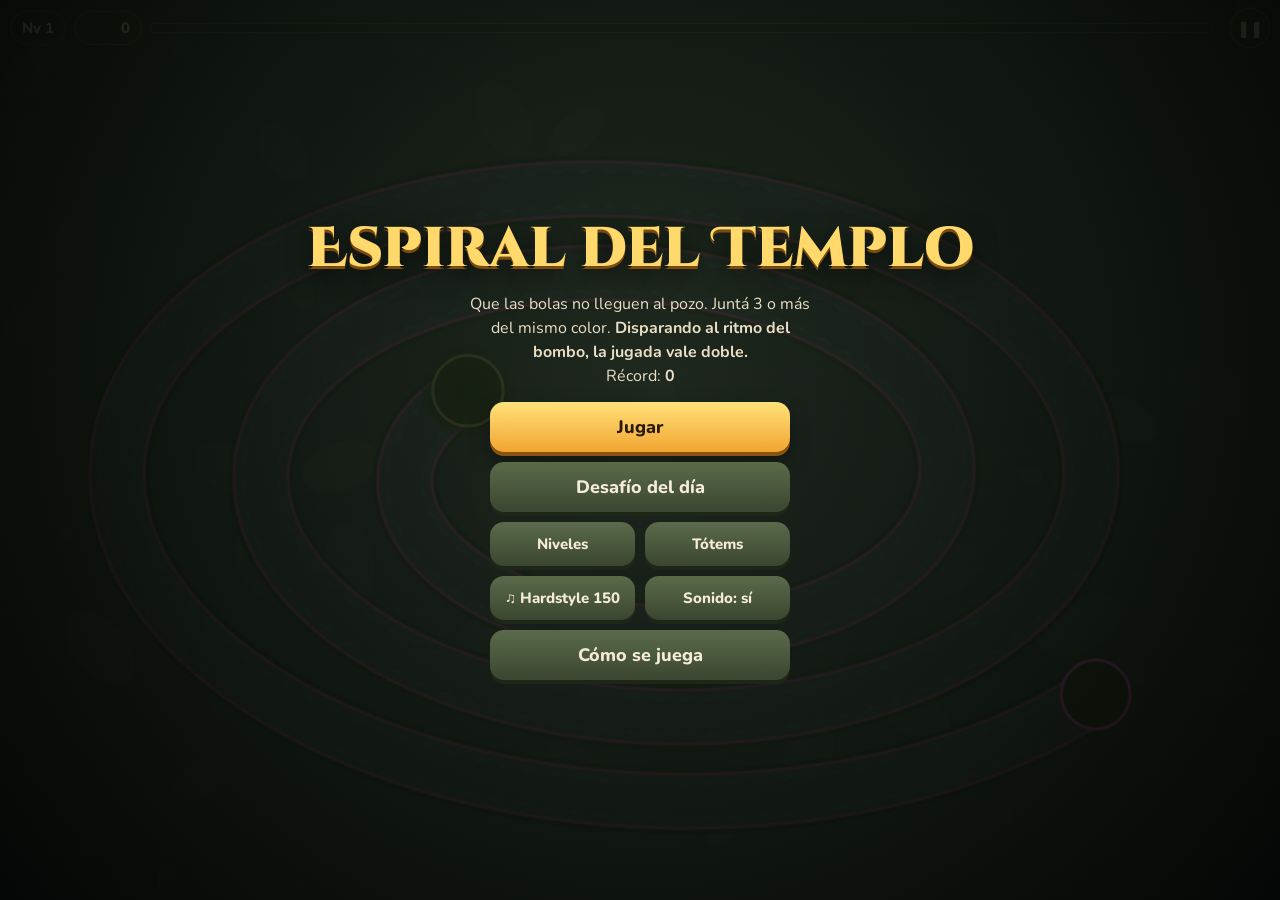
<file: espiral/index.html>
<!DOCTYPE html>
<html lang="es">
<head>
<meta charset="utf-8">
<meta name="viewport" content="width=device-width,initial-scale=1,maximum-scale=1,user-scalable=no,viewport-fit=cover">
<title>Espiral del Templo</title>
<link rel="preconnect" href="https://fonts.googleapis.com">
<link href="https://fonts.googleapis.com/css2?family=Cinzel+Decorative:wght@700;900&family=Nunito:wght@600;800&display=swap" rel="stylesheet">
<style>
/* VOICE: juego arcade selvático, cálido y vibrante
   IDEA: un templo de piedra donde un tótem escupe bolas de jade
   PICTURE: la espiral tallada ocupa toda la pantalla, el tótem al centro
   COLOUR and TYPE: selva profunda + piedra + bolas saturadas; Cinzel Decorative + Nunito
   LAYOUT: lienzo a pantalla completa, HUD fino arriba, paneles centrados */
:root{color-scheme:dark}
*{box-sizing:border-box;min-width:0}
html,body{-webkit-touch-callout:none;margin:0;height:100%;background:#0b110a;overflow:hidden;touch-action:none;-webkit-user-select:none;user-select:none;-webkit-tap-highlight-color:transparent;font-family:Nunito,system-ui,sans-serif;color:#f4ecd6}
canvas{display:block;position:fixed;inset:0;width:100vw;height:100vh;touch-action:none}
#hud{position:fixed;top:0;left:0;right:0;display:flex;align-items:center;gap:8px;padding:calc(env(safe-area-inset-top) + 8px) calc(env(safe-area-inset-right) + 10px) 8px calc(env(safe-area-inset-left) + 10px);pointer-events:none;font-weight:800;font-size:15px;z-index:2}
.pill{background:rgba(20,16,8,.6);border:1px solid rgba(255,220,150,.22);border-radius:999px;padding:6px 11px;white-space:nowrap}
#sc{min-width:68px;text-align:right;font-variant-numeric:tabular-nums}
#bar{flex:1;height:10px;background:rgba(0,0,0,.5);border-radius:99px;overflow:hidden;border:1px solid rgba(255,220,150,.22)}
#barf{display:block;height:100%;width:0;background:linear-gradient(90deg,#ffd23f,#ff7a3d)}
#lives{color:#ff5a6a;letter-spacing:1px;white-space:nowrap}
.ib{pointer-events:auto;width:40px;height:40px;border-radius:50%;border:1px solid rgba(255,220,150,.3);background:rgba(20,16,8,.65);color:#f4ecd6;font-size:16px;display:grid;place-items:center;cursor:pointer;padding:0}
.ov{position:fixed;inset:0;z-index:5;display:flex;flex-direction:column;align-items:center;justify-content:safe center;overflow-y:auto;touch-action:pan-y;gap:14px;padding:24px;text-align:center;background:radial-gradient(circle at 50% 40%,rgba(30,45,25,.82),rgba(4,7,4,.94))}
.hidden{display:none!important}
h1{font-family:"Cinzel Decorative",serif;font-weight:900;font-size:clamp(34px,10vw,56px);line-height:1.05;margin:0;color:#ffd96b;text-shadow:0 3px 0 #7a4a10,0 8px 24px rgba(0,0,0,.6);text-wrap:balance}
.ov p{margin:0;max-width:340px;font-size:16px;line-height:1.5;color:#e9dfc4}
.big{font-size:40px;font-weight:800;color:#fff;font-variant-numeric:tabular-nums}
.btns{display:flex;flex-wrap:wrap;gap:10px;width:min(300px,100%)}.btns .btn{flex:1 1 100%}.btns .btn.half{flex:1 1 calc(50% - 5px);font-size:15px;min-height:44px}
.btn{min-height:50px;border-radius:14px;border:0;font:800 18px Nunito,sans-serif;cursor:pointer;color:#2a1a04;background:linear-gradient(#ffe27a,#f2a531);box-shadow:0 4px 0 #8a5410,0 10px 20px rgba(0,0,0,.4)}
.btn:active{transform:translateY(3px);box-shadow:0 1px 0 #8a5410}
.btn.alt{background:linear-gradient(#5b6b4a,#3a4630);color:#f4ecd6;box-shadow:0 4px 0 #1e2618}
.btn:focus-visible,.ib:focus-visible{outline:3px solid #fff;outline-offset:2px}
.grid{display:grid;grid-template-columns:repeat(4,minmax(0,1fr));gap:10px;width:min(330px,100%);max-height:52vh;overflow-y:auto;touch-action:pan-y;padding:4px}
.lvb{aspect-ratio:1;border-radius:14px;border:0;font:800 20px Nunito,sans-serif;color:#2a1a04;background:linear-gradient(#ffe27a,#f2a531);box-shadow:0 3px 0 #8a5410;cursor:pointer;display:flex;flex-direction:column;align-items:center;justify-content:center;gap:2px;padding:0}
.lvb small{font-size:12px;letter-spacing:1px}.lvb:disabled{background:#3a4630;color:#7d8a6c;box-shadow:none;cursor:default}
.stars{font-size:46px;letter-spacing:6px;line-height:1}.stars .on{color:#ffd23f;text-shadow:0 0 18px rgba(255,210,63,.7)}.stars .off{color:rgba(255,255,255,.18)}
.skin{display:flex;flex-direction:column;align-items:center;gap:6px;padding:10px 4px;border-radius:14px;border:2px solid transparent;background:rgba(255,255,255,.06);color:#f4ecd6;font:800 13px Nunito,sans-serif;cursor:pointer}
.skin i{width:46px;height:46px;border-radius:50%;display:block;box-shadow:inset -6px -8px 12px rgba(0,0,0,.45)}
.skin.sel{border-color:#ffd23f}.skin:disabled{opacity:.45;cursor:default}
.bpm{display:flex;gap:6px;align-items:center;justify-content:center}
.bpm button{width:44px;height:44px;border-radius:12px;border:0;background:#3a4630;color:#f4ecd6;font:800 16px Nunito,sans-serif;cursor:pointer}
.bpm input{width:92px;height:44px;font:800 20px Nunito,sans-serif;text-align:center;border-radius:12px;border:1px solid rgba(255,255,255,.2);background:#111;color:#fff;-webkit-user-select:text;user-select:text}
.dot{width:54px;height:54px;border-radius:50%;background:#ff2bd6;box-shadow:0 0 24px #ff2bd6;margin:4px auto;will-change:transform}
.tapb{width:min(260px,100%);min-height:76px;border-radius:18px;border:2px solid #ff2bd6;background:rgba(255,43,214,.15);color:#fff;font:900 26px Nunito,sans-serif;cursor:pointer;touch-action:manipulation}
.tapb:active{background:rgba(255,43,214,.45)}
.steps{text-align:left;font-size:15px;max-width:320px;margin:0;padding-left:20px;color:#e9dfc4}
.legend{display:grid;grid-template-columns:auto 1fr;gap:6px 10px;text-align:left;font-size:14px;color:#d8cfb4;max-width:300px}
.legend span:nth-child(odd){font-size:18px;text-align:center}
</style>
</head>
<body>
<canvas id="c"></canvas>
<input type="file" id="file" accept="audio/*" hidden>
<div id="hud">
  <div class="pill">Nv <b id="lv">1</b></div>
  <div class="pill" id="sc">0</div>
  <div id="bar"><i id="barf"></i></div>
  <div id="lives"></div>
  <button class="ib" id="pz" aria-label="Pausa">❚❚</button>
</div>
<div id="ov" class="ov">
  <h1 id="ovt">Espiral del Templo</h1>
  <div id="ovx"></div>
  <div class="btns" id="ovb"></div>
</div>
<script>
{
const cv=document.getElementById('c'),ctx=cv.getContext('2d');
const $=id=>document.getElementById(id);
const COLORS=[['#ff5252','#9e0e1c'],['#ffd23f','#a8700a'],['#5ee36e','#17702a'],['#45adff','#123f99'],['#c675ff','#561591'],['#45f2e0','#0b7f76'],['#8a8a8a','#1c1c1c'],['#ff3b3b','#3a0000']];
const STONE=6,BOSS=7;
const THEMES=[{a:'#22163f',b:'#07040f',t:'#2a2248',t2:'#362c5c',n:'#ff2bd6'},{a:'#0f2a3a',b:'#03080d',t:'#173546',t2:'#1f4459',n:'#2bf3ff'},{a:'#1d3315',b:'#050a03',t:'#22381c',t2:'#2c4824',n:'#9dff2b'},{a:'#3a1d12',b:'#0d0503',t:'#452517',t2:'#5a311f',n:'#ffb02b'}];
// Abierto dentro de FUNVS (Jugar → Espiral): el progreso viaja en db.espiral (se sincroniza entre aparatos) y los premios van a tus vaccoins.
const host=(()=>{try{return window.parent!==window&&window.parent.EspiralHost||null}catch(e){return null}})();
const SYNCED=new Set(['best','maxLvl','stars','skin','daily']);
let hostData=(()=>{try{return host&&host.get()||{}}catch(e){return {}}})();
const store={get(k,d){if(host&&SYNCED.has(k))return hostData[k]===undefined?d:hostData[k];try{const v=localStorage.getItem('espiral_'+k);return v==null?d:JSON.parse(v)}catch(e){return d}},
  set(k,v){if(host&&SYNCED.has(k)){hostData={...hostData,[k]:v};try{host.set(hostData)}catch(e){}return}try{localStorage.setItem('espiral_'+k,JSON.stringify(v))}catch(e){}}};
function ganar(id,n,motivo){if(!host||!host.ganar)return 0;try{return host.ganar(id,n,motivo)||0}catch(e){return 0}}
if(store.get('style','hard')==='file')store.set('style','hard');
let best=store.get('best',0),maxLvl=store.get('maxLvl',1),muted=store.get('muted',false),style=store.get('style','hard'),stars=store.get('stars',{}),skin=store.get('skin','piedra');
let W,H,DPR,D,R,L=1,pts=[],cum=[],bg=null,sprites=[],cx=0,cy=0,trackPath=null;
const G={state:'menu',lvl:1,score:0,lvlStartScore:0,lives:3,balls:[],shots:[],spawned:0,total:0,ncol:4,speed:1,rush:true,cur:0,next:1,aim:-Math.PI/2,combo:0,streak:0,fx:{slow:0,rev:0,aim:0},parts:[],pops:[],shake:0,cool:0,lostT:0,cfg:null,time:0,dangerT:0,lastColor:-1,runLen:0,fixT:0,rot:0,rph:0,rotDir:1,dropOn:false,breakOn:false,lastBeat:-1,vaca:null,vacaT:20,beam:null,coin:null,coinT:10,rings:[],flash:0,banner:null,bannerDone:false,top:60};

function mulberry(a){return()=>{a|=0;a=a+0x6D2B79F5|0;let t=Math.imul(a^a>>>15,1|a);t=t+Math.imul(t^t>>>7,61|t)^t;return((t^t>>>14)>>>0)/4294967296}}
function levelCfg(n,seed){const r=mulberry((seed||n)*9973+7);return{boss:!seed&&n%5===0,stones:n>=3?Math.min(.06,.02+n*.003):0,ncol:Math.min(6,4+Math.floor((n-1)/3)),total:Math.min(160,45+n*7),speed:Math.min(2.3,0.75+n*0.07),turns:2+(n%3)*0.45+Math.min(1,n*0.05),dir:n%2?1:-1,a0:r()*Math.PI*2,power:n>=2?0.05:0.035,theme:THEMES[(n-1)%THEMES.length]}}
const lenB=()=>L/D,TOUCH=1.03,SWAY=.075;
let trk=null;
function rotP(x,y,a){const c=Math.cos(a),sn=Math.sin(a),dx=x-cx,dy=y-cy;return{x:cx+dx*c-dy*sn,y:cy+dx*sn+dy*c}}
function posS(s){const p=posAt(s),q=rotP(p.x,p.y,G.rot||0);q.a=p.a+(G.rot||0);return q}
const toLocal=(x,y)=>rotP(x,y,-(G.rot||0));
const dayNum=()=>Math.floor((Date.now()-new Date().getTimezoneOffset()*6e4)/864e5);
function dailyCfg(){const d=dayNum(),r=mulberry(d*131),n=6+Math.floor(r()*5),c=levelCfg(n,d+5000);c.stones=.05;c.power=.07;c.boss=r()<.4;c.total=Math.min(140,c.total+15);return c}

/* ---------- layout ---------- */
function resize(){
  DPR=Math.min(window.devicePixelRatio||1,2);W=innerWidth;H=innerHeight;
  cv.width=W*DPR;cv.height=H*DPR;ctx.setTransform(DPR,0,0,DPR,0,0);
  D=Math.max(20,Math.min(44,Math.min(W,H-70)/14));R=D/2;
  buildSprites();buildPath();
}
function buildPath(){
  const c=G.cfg||levelCfg(1);
  const top=$('hud').offsetHeight+6,bot=14;G.top=top;
  cx=W/2;cy=top+(H-top-bot)/2;
  const hw=W/2-R-8,hh=(H-top-bot)/2-R-4,SW=Math.sin(SWAY)*1.05,rx=Math.max(hw*.6,hw-hh*SW),ry=Math.max(hh*.6,hh-hw*SW),m=Math.min(rx,ry);
  const fmin=Math.min(0.6,2.9*D/m);
  const T=Math.max(1.2,Math.min(c.turns,m*(1-fmin)/(1.18*D)));
  const N=2400,tot=T*Math.PI*2;pts=[];cum=[0];
  for(let i=0;i<=N;i++){const t=i/N,f=1-t*(1-fmin),a=c.a0+c.dir*t*tot;pts.push([cx+rx*f*Math.cos(a),cy+ry*f*Math.sin(a)]);if(i)cum.push(cum[i-1]+Math.hypot(pts[i][0]-pts[i-1][0],pts[i][1]-pts[i-1][1]))}
  L=cum[N];trackPath=new Path2D();trackPath.moveTo(pts[0][0],pts[0][1]);for(let i=4;i<=N;i+=4)trackPath.lineTo(pts[i][0],pts[i][1]);renderBG(c.theme);
}
function posAt(s){
  const px=s*D,N=pts.length-1;
  let lo=0,hi=N;
  if(px<=0)hi=1;else if(px>=L)lo=N-1;else while(hi-lo>1){const md=(lo+hi)>>1;if(cum[md]<px)lo=md;else hi=md}
  const k=Math.max(0,Math.min(1,(px-cum[lo])/((cum[hi]-cum[lo])||1))),dx=pts[hi][0]-pts[lo][0],dy=pts[hi][1]-pts[lo][1];
  return{x:pts[lo][0]+dx*k,y:pts[lo][1]+dy*k,a:Math.atan2(dy,dx)};
}
function tangentS(s){const a=posAt(s).a+(G.rot||0);return{x:Math.cos(a),y:Math.sin(a)}}
function buildSprites(){
  sprites=COLORS.map(([l,d])=>{const s=Math.ceil(D*DPR)+2,c=document.createElement('canvas');c.width=c.height=s;const g=c.getContext('2d'),r=s/2;
    const gr=g.createRadialGradient(r*.68,r*.6,r*.08,r,r,r);gr.addColorStop(0,'#fff');gr.addColorStop(.2,l);gr.addColorStop(1,d);
    g.fillStyle=gr;g.beginPath();g.arc(r,r,r*.94,0,7);g.fill();g.strokeStyle='rgba(0,0,0,.4)';g.lineWidth=s*.04;g.stroke();
    g.fillStyle='rgba(255,255,255,.55)';g.beginPath();g.ellipse(r*.7,r*.55,r*.22,r*.13,-.6,0,7);g.fill();return c});
  {const c=sprites[STONE],g=c.getContext('2d'),r=c.width/2;g.strokeStyle='rgba(0,0,0,.5)';g.lineWidth=c.width*.05;for(const[a,b]of[[.5,1.4],[1.3,1.6],[.9,.4]]){g.beginPath();g.arc(r*a,r*b,r*.12,0,7);g.stroke()}}
}
function renderBG(th){
  bg=document.createElement('canvas');bg.width=W*DPR;bg.height=H*DPR;const g=bg.getContext('2d');g.scale(DPR,DPR);
  const gr=g.createRadialGradient(cx,cy,10,cx,cy,Math.max(W,H)*.75);gr.addColorStop(0,th.a);gr.addColorStop(1,th.b);g.fillStyle=gr;g.fillRect(0,0,W,H);
  const r=mulberry(42);
  for(let i=0;i<60;i++){g.fillStyle=`rgba(255,240,200,${.02+r()*.04})`;const x=r()*W,y=r()*H,s=6+r()*40;g.beginPath();g.ellipse(x,y,s,s*.6,r()*3,0,7);g.fill()}
  g.strokeStyle=th.n;g.globalAlpha=.07;g.lineWidth=1;for(let x=(W%40)/2;x<W;x+=40){g.beginPath();g.moveTo(x,0);g.lineTo(x,H);g.stroke()}for(let y=(H%40)/2;y<H;y+=40){g.beginPath();g.moveTo(0,y);g.lineTo(W,y);g.stroke()}g.globalAlpha=1;
  for(let i=0;i<0;i++){g.strokeStyle=`rgba(120,200,90,${.05+r()*.08})`;g.lineWidth=2;const x=r()*W,y=r()*H;g.beginPath();g.moveTo(x,y);g.quadraticCurveTo(x+(r()-.5)*40,y-20,x+(r()-.5)*30,y-30-r()*30);g.stroke()}
  trk=document.createElement('canvas');trk.width=W*DPR;trk.height=H*DPR;const t=trk.getContext('2d');t.scale(DPR,DPR);
  const trace=()=>{t.beginPath();t.moveTo(pts[0][0],pts[0][1]);for(let i=3;i<pts.length;i+=3)t.lineTo(pts[i][0],pts[i][1]);t.lineTo(pts[pts.length-1][0],pts[pts.length-1][1])};
  t.lineCap='round';t.lineJoin='round';
  trace();t.strokeStyle='rgba(0,0,0,.55)';t.lineWidth=D*1.5;t.stroke();t.strokeStyle=th.n;t.globalAlpha=.55;t.lineWidth=D*1.3;t.stroke();t.globalAlpha=1;
  t.strokeStyle=th.t;t.lineWidth=D*1.16;t.stroke();
  t.strokeStyle=th.t2;t.lineWidth=D*.86;t.stroke();
  t.setLineDash([2,D*.55]);t.strokeStyle='rgba(0,0,0,.3)';t.lineWidth=D*.86;t.stroke();t.setLineDash([]);
  const p=pts[0];t.fillStyle='#0a0805';t.beginPath();t.arc(p[0],p[1],D*.78,0,7);t.fill();t.strokeStyle=th.n;t.lineWidth=3;t.stroke();
}

/* ---------- audio ---------- */
let AC=null;
function audioInit(){if(!AC){try{AC=new(window.AudioContext||window.webkitAudioContext)();musStart=AC.currentTime;musLast=-1}catch(e){}}if(AC&&AC.state==='suspended')AC.resume().catch(()=>{})}
function tone(f,d,type,v,slide,delay){if(!AC||muted)return;const t=AC.currentTime+(delay||0),o=AC.createOscillator(),g=AC.createGain();o.type=type||'sine';o.frequency.setValueAtTime(f,t);if(slide)o.frequency.exponentialRampToValueAtTime(Math.max(40,f*slide),t+d);g.gain.setValueAtTime(v||.12,t);g.gain.exponentialRampToValueAtTime(.001,t+d);o.connect(g).connect(AC.destination);o.start(t);o.stop(t+d+.02)}
let noiseBuf=null;
function noise(t,dur,freq,v){if(!AC||muted)return;if(!noiseBuf){noiseBuf=AC.createBuffer(1,AC.sampleRate*.3,AC.sampleRate);const d=noiseBuf.getChannelData(0);for(let i=0;i<d.length;i++)d[i]=Math.random()*2-1}
  const src=AC.createBufferSource(),f=AC.createBiquadFilter(),g=AC.createGain();src.buffer=noiseBuf;f.type='highpass';f.frequency.value=freq;g.gain.setValueAtTime(v,t);g.gain.exponentialRampToValueAtTime(.001,t+dur);src.connect(f).connect(g).connect(AC.destination);src.start(t);src.stop(t+dur+.02)}
const STYLES={hard:{bpm:150,name:'Hardstyle 150'},techno:{bpm:132,name:'Techno 132'},off:{bpm:128,name:'Música apagada'}};
let song=null,songSrc=null,songAt=0,songPos=0,songGain=null,custom={bpm:store.get('extBpm',96)},taps=[];
const beatLen=()=>60/(style==='file'&&song?song.bpm:style==='ext'?custom.bpm:(STYLES[style]||STYLES.hard).bpm);
const builtIn=()=>style==='hard'||style==='techno';
let musStart=0,shaper=null,musLast=-1;
const clockNow=()=>AC?AC.currentTime-(AC.outputLatency||0):performance.now()/1000;
function beatPhase(){const x=(clockNow()-musStart)/beatLen();return x-Math.floor(x)}
function beatPulse(){const ph=beatPhase();return ph<.3?(1-ph/.3)**2:0}
function getShaper(){if(!shaper){shaper=AC.createWaveShaper();const n=1024,c=new Float32Array(n);for(let i=0;i<n;i++){const x=i/n*2-1;c[i]=Math.tanh(x*6)}shaper.curve=c;const g=AC.createGain();g.gain.value=.55;shaper.connect(g).connect(AC.destination)}return shaper}
function kick(t,hard){const o=AC.createOscillator(),g=AC.createGain();o.type='sine';o.frequency.setValueAtTime(hard?260:170,t);o.frequency.exponentialRampToValueAtTime(hard?52:48,t+(hard?.09:.12));
  g.gain.setValueAtTime(hard?.9:.7,t);g.gain.setValueAtTime(hard?.75:.5,t+.08);g.gain.exponentialRampToValueAtTime(.001,t+(hard?.38:.3));
  o.connect(g);if(hard)g.connect(getShaper());else g.connect(AC.destination);o.start(t);o.stop(t+.42)}
function synth(t,f,dur,type,v,cut,det){for(const d of det){const o=AC.createOscillator(),fl=AC.createBiquadFilter(),g=AC.createGain();o.type=type;o.frequency.value=f;o.detune.value=d;fl.type='lowpass';fl.frequency.setValueAtTime(cut,t);fl.frequency.exponentialRampToValueAtTime(Math.max(200,cut*.25),t+dur);fl.Q.value=4;
  g.gain.setValueAtTime(.0001,t);g.gain.linearRampToValueAtTime(v,t+.008);g.gain.exponentialRampToValueAtTime(.001,t+dur);o.connect(fl).connect(g).connect(AC.destination);o.start(t);o.stop(t+dur+.02)}}
const PROG=[[220,261.63,329.63],[174.61,220,261.63],[261.63,329.63,392],[196,246.94,293.66]];
const LEAD=[0,0,2,0,1,0,2,1,0,0,2,0,1,2,0,1];
const ARP=[0,1,2,1,0,2,1,2,0,1,2,1,2,1,0,2];
function playStep(i,t){
  const hard=style==='hard',s16=i%16,bar=Math.floor(i/16),ch=PROG[bar%4],brk=bar%8===7,full=(bar>=8&&bar%16>=8)||G.bannerDone,danger=G.balls.length?G.balls[G.balls.length-1].s/lenB():0;
  if(brk){noise(t,.06,1500+s16*350,.02+s16*.009);if(s16>=8)noise(t,.05,1200,.05+(s16-8)*.012);if(s16===0)synth(t,ch[0]/2,beatLen()*3.5,'sawtooth',.05,300,[0,7]);if(s16%4===0)synth(t,ch[0]*2,.08,'square',.02,2000,[0]);return}
  if(s16%4===0){kick(t,hard);if(G.fx.rave>0)kick(t+.002,false)}
  if(G.fx.rave>0)noise(t,.04,5000,.04);
  if(s16%4===2)noise(t,hard?.07:.12,hard?7000:6000,hard?.06:.07);
  else noise(t,.025,9000,.012);
  if(s16===4||s16===12)noise(t,.14,1300,hard?.16:.1);
  if(hard){ if(s16%4===2)synth(t,ch[0]/4,beatLen()*.4,'sawtooth',.11,900,[0,-12]); }
  else { if(s16%4!==0)synth(t,ch[0]/4,beatLen()*.22,'sawtooth',.08,600+400*Math.sin(i/9),[0]); }
  if(full){
    if(hard){if(LEAD[s16]||s16%4===0){const f=ch[LEAD[s16]]*2;synth(t,f,beatLen()*.45,'sawtooth',.028,4200,[-18,0,18])}}
    else{const f=ch[ARP[s16]]*2;synth(t,f,beatLen()*.24,'square',.022,1400+1600*((bar%4)/3),[0,7])}
  }
  if(danger>.82&&s16%8===0)synth(t,880,.12,'square',.03,3000,[0]);
}
function curChord(){const bar=Math.floor((clockNow()-musStart)/(beatLen()*4));return PROG[((bar%4)+4)%4]}
function musicTick(){
  if(!AC||muted||!builtIn()||(G.state!=='play'&&G.state!=='lost'))return;
  const now=AC.currentTime,st=beatLen()/4;let idx=Math.ceil((now+.03-musStart)/st);if(idx<=musLast)idx=musLast+1;
  while(musStart+idx*st<now+.18){playStep(idx,musStart+idx*st);musLast=idx;idx++}
}
setInterval(musicTick,40);
function sfx(k,n){
  if(k==='shoot'&&!builtIn())tone(520,.08,'triangle',.07,.5);
  else if(k==='pop'&&!builtIn()){const b=440*Math.pow(1.122,Math.min(n||1,12)-1);tone(b,.12,'triangle',.12,1.5);tone(b*1.5,.16,'sine',.08,1.3,.06)}
  else if(k==='shoot'){const ch=curChord();tone(ch[(n||0)%3]*((n||0)>=3?4:2),.14,'triangle',.08,1)}
  else if(k==='hit')tone(220,.06,'square',.04,.7);
  else if(k==='pop'){const ch=curChord(),o=Math.pow(2,Math.min(n||1,4)-1);ch.forEach((f,j)=>tone(f*2*o,.2,'triangle',.1,1,j*.045));tone(ch[0]*4*o,.3,'sine',.05,1,.14)}
  else if(k==='bark'){tone(620,.07,'square',.07,.6);tone(560,.09,'square',.07,.55,.12)}
  else if(k==='chomp')tone(160,.06,'square',.06,.5);
  else if(k==='zap')tone(1400,.18,'sawtooth',.05,.3);
  else if(k==='clink')tone(2200,.06,'square',.04,1.2);
  else if(k==='swap')tone(660,.05,'sine',.06);
  else if(k==='lose')tone(300,.7,'sawtooth',.12,.25);
  else if(k==='win')[523,659,784,1046].forEach((f,i)=>tone(f,.2,'triangle',.12,1,i*.1));
  else if(k==='tick')tone(170,.05,'square',.05);
  else if(k==='power')tone(700,.3,'sine',.12,2.2);
  else if(k==='coin'){tone(988,.08,'square',.06);tone(1319,.25,'square',.06,1,.08)}
  else if(k==='big'){tone(110,.5,'sawtooth',.1,.4);noise(AC?AC.currentTime:0,.4,800,.12)}
  else if(k==='beat'){tone(1760,.08,'sine',.05,1);tone(2640,.1,'sine',.03,1,.03)}
  else if(k==='boss'){tone(90,.25,'sawtooth',.14,.6);noise(AC?AC.currentTime:0,.15,500,.1)}
  else if(k==='banner')[392,523,659,784,1046].forEach((f,i)=>tone(f,.25,'triangle',.11,1,i*.07));
}
function vib(p){try{if(!muted&&navigator.vibrate)navigator.vibrate(p)}catch(e){}}

/* ---------- game ---------- */
function present(){const s=new Set();for(const b of G.balls)if(b.c<STONE)s.add(b.c);return s}
function rc(set){const a=set?[...set]:[];return a.length?a[Math.floor(Math.random()*a.length)]:Math.floor(Math.random()*G.ncol)}
function fixShooter(){if(!G.balls.length)return;const s=present();if(!s.has(G.cur))G.cur=rc(s);if(!s.has(G.next))G.next=rc(s)}
function spawnColor(){
  const B=G.balls;
  if(B.length){G.lastColor=B[0].c;G.runLen=(B.length>1&&B[1].c===B[0].c&&B[1].s-B[0].s<=TOUCH)?2:1}let c;if(G.lastColor>=0&&G.runLen<2&&Math.random()<.45)c=G.lastColor;else{do c=Math.floor(Math.random()*G.ncol);while(c===G.lastColor&&G.ncol>1)}if(c===G.lastColor)G.runLen++;else{G.runLen=1;G.lastColor=c}return c}
const mk=(c,s,p)=>({c,s,p:p||null,t:1,fx:0,fy:0,pend:false,hp:c===STONE?2:0});

function startLevel(n,fresh,daily){
  G.daily=!!daily;G.lvl=n;G.cfg=daily?dailyCfg():levelCfg(n);if(fresh){G.score=0;G.lives=daily?1:3}
  G.lvlStartScore=G.score;Object.assign(G,{balls:[],shots:[],spawned:0,total:G.cfg.total,ncol:G.cfg.ncol,speed:G.cfg.speed,rush:true,combo:0,streak:0,fx:{slow:0,rev:0,aim:0,rave:0},parts:[],pops:[],lostT:0,vaca:null,vacaT:16+Math.random()*10,beam:null,lastColor:-1,runLen:0,state:'play',coin:null,coinT:9+Math.random()*6,rings:[],flash:0,banner:null,bannerDone:false});
  buildPath();G.cur=rc();G.next=rc();hideOv();updHUD();G.beatStreak=0;if(style==='ext'&&!G.synced)popText(cx,cy+D*2.6,'Pausa → TAP para sincronizar','#ff2bd6',.9);popText(cx,cy-D*2.2,daily?'Desafío del día':G.cfg.boss?'¡Nivel jefe!':'Nivel '+n,G.cfg.boss?'#ff6b6b':'#ffe9a8',1.7);
}
function shoot(){
  if(G.state!=='play'||G.cool>0)return;
  const sp=D*26,ox=cx+Math.cos(G.aim)*D*.95,oy=cy+Math.sin(G.aim)*D*.95;
  const ph=beatPhase(),onBeat=Math.min(ph,1-ph)*beatLen()<.085;
  G.shotCol=G.cur;G.shots.push({x:ox,y:oy,vx:Math.cos(G.aim)*sp,vy:Math.sin(G.aim)*sp,c:G.cur,onBeat});
  if(onBeat){G.ringHit=.25;sfx('beat')}
  G.cur=G.next;G.next=rc(present());G.cool=.16;sfx('shoot',G.shotCol);
}
function swap(){if(G.state!=='play')return;[G.cur,G.next]=[G.next,G.cur];sfx('swap');vib(8)}
function insert(sh,i,p){
  const B=G.balls,tg=tangentS(B[i].s),after=((sh.x-p.x)*tg.x+(sh.y-p.y)*tg.y)>0;
  const idx=after?i+1:i,s=after?B[i].s+1:B[i].s;
  const nb=mk(sh.c,s);nb.onBeat=sh.onBeat;nb.sep=false;if(B[idx])B[idx].sep=false;nb.t=0;{const lp=toLocal(sh.x,sh.y);nb.fx=lp.x;nb.fy=lp.y}nb.pend=true;B.splice(idx,0,nb);
  for(let k=idx+1;k<B.length;k++){if(B[k].s<B[k-1].s+1){const d=B[k-1].s+1-B[k].s;B[k].s+=d;B[k].off=(B[k].off||0)-d}else break}
  sfx('hit');
}
function checkMatch(i,chain){
  const B=G.balls;if(i<0||i>=B.length)return false;const c=B[i].c;if(c>=STONE)return false;const beatHit=!chain&&B[i].onBeat;let a=i,b=i;
  while(a>0&&B[a-1].c===c&&B[a].s-B[a-1].s<=TOUCH)a--;
  while(b<B.length-1&&B[b+1].c===c&&B[b+1].s-B[b].s<=TOUCH)b++;
  if(b-a+1<3)return false;
  if(G.dropOn){if(a>0&&B[a-1].c<STONE&&B[a].s-B[a-1].s<=TOUCH)a--;if(b<B.length-1&&B[b+1].c<STONE&&B[b+1].s-B[b].s<=TOUCH)b++}
  const n=b-a+1;
  if(G.vaca&&G.vaca.st==='run'&&B[a].s-G.vaca.s<6){G.vaca.eat+=3;popText(posS(B[a].s).x,posS(B[a].s).y-D*1.6,'¡Vamos Vaca!','#f3d2a0',1.1)}
  G.combo=chain?G.combo+1:1;if(!chain)G.streak++;
  const nb=[];if(a>0&&B[a].s-B[a-1].s<=TOUCH)nb.push(B[a-1]);if(b<B.length-1&&B[b+1].s-B[b].s<=TOUCH)nb.push(B[b+1]);
  const removed=B.splice(a,n),extra=[];
  for(const r of removed){
    if(r.p==='bomb'){for(let k=B.length-1;k>=0;k--)if(Math.abs(B[k].s-r.s)<3.4){if(B[k].c===BOSS)nb.push(B[k],B[k],B[k]);else extra.push(...B.splice(k,1))}popText(posS(r.s).x,posS(r.s).y-D*1.4,'¡BOOM!','#ff9a3d',1.3)}
    else if(r.p==='slow'){G.fx.slow=6;popText(cx,cy-D*2.4,'Cámara lenta','#9fe0ff',1.2)}
    else if(r.p==='rev'){G.fx.rev=2.8;popText(cx,cy-D*2.4,'¡Reversa!','#c9a0ff',1.2)}
    else if(r.p==='aim'){G.fx.aim=10;popText(cx,cy-D*2.4,'Mira láser','#ff8080',1.2)}
    else if(r.p==='mirror'){mirrorPending=true}
    if(r.p)sfx('power');
  }
  const all=removed.concat(extra);
  if(mirrorPending){mirrorPending=false;for(const x of B)if(x.c<STONE)x.c=(x.c+1)%G.ncol;G.cur=(G.cur+1)%G.ncol;G.next=(G.next+1)%G.ncol;G.flash=.25;popText(cx,cy-D*2.4,'¡Espejo! Colores cambiados','#ffffff',1.1)}
  let gain=all.length*10*G.combo+(G.combo>1?G.combo*50:0)+(!chain&&G.streak>=3?G.streak*10:0);
  if(beatHit){gain*=2;G.beatStreak++}else if(!chain)G.beatStreak=0;
  if(G.fx.rave>0)gain*=2;if(G.dropOn)gain=Math.round(gain*1.5);
  G.score+=gain;let mx=0,my=0;
  for(const r of all){const p=posS(r.s);mx+=p.x;my+=p.y;burst(p.x,p.y,r.c)}
  mx/=all.length;my/=all.length;popText(mx,my,'+'+gain,'#fff',1);
  if(beatHit){popText(mx,my+D*1.1,G.beatStreak>=3?'¡EN RITMO x'+G.beatStreak+'!':'¡A TIEMPO! x2',G.cfg.theme.n,1.15);G.rings.push({x:mx,y:my,r:D*.3,l:.5,c:5})}
  if(G.combo>1)popText(mx,my-D*1.1,'COMBO x'+G.combo+'!','#ffd23f',1.35);
  else if(!chain&&G.streak>=3&&G.streak%3===0)popText(mx,my-D*1.1,'Racha '+G.streak,'#7dffb0',1.1);
  G.shake=Math.min(12,2+G.combo*2+(extra.length?4:0));
  if(G.combo>=3||all.length>=6){G.rings.push({x:mx,y:my,r:D*.5,l:.6,c:all[0].c});G.rings.push({x:mx,y:my,r:D*.2,l:.8,c:all[0].c});G.flash=.22;for(const r of all){const p=posS(r.s);burst(p.x,p.y,r.c);burst(p.x,p.y,r.c)}sfx('big');vib([40,30,80])}
  sfx('pop',G.combo);vib(G.combo>1?[20,30,40]:15);
  for(const t of nb){const k=B.indexOf(t);if(k>=0&&B[k].c>=STONE)damage(k)}
  fixShooter();updHUD();
  return true;
}
function damage(k){
  const B=G.balls,b=B[k];b.hp--;b.hitT=.15;const p=posS(b.s);
  if(b.c===BOSS){sfx('boss');G.shake=Math.max(G.shake,6);vib(30)}else tone(300,.06,'square',.06,.5);
  if(b.hp>0)return;
  B.splice(k,1);for(let i=0;i<3;i++)burst(p.x,p.y,b.c);
  const v=b.c===BOSS?2500+G.lvl*100:150;G.score+=v;popText(p.x,p.y,'+'+v,'#fff',1.2);
  if(b.c===STONE){G.fx.rave=7;popText(cx,cy-D*2.4,'¡RAVE! Todo x2','#ff2bd6',1.3)}
  if(b.c===BOSS&&!G.daily){const v=ganar('b-'+G.lvl,20,'Espiral: jefe del nivel '+G.lvl);if(v)popText(cx,cy-D*1.6,'+'+v+' vaccoins','#ffd23f',1.1)}
  if(b.c===BOSS){popText(cx,cy-D*2.6,'¡JEFE DERROTADO!','#ff6b6b',1.4);G.fx.slow=5;G.flash=.35;G.rings.push({x:p.x,y:p.y,r:D,l:.8,c:BOSS});sfx('big');vib([60,40,120])}
  updHUD();
}
let mirrorPending=false;
function lose(){G.lives--;G.state='lost';G.lostT=0;G.shots=[];sfx('lose');vib(350);updHUD()}
function afterLose(){
  if(G.daily){dailyEnd(false);G.state='over';return}
  saveBest();
  if(G.lives>0)showOv('¡Se escaparon!',`<p>Las bolas llegaron al pozo. Te quedan <b>${G.lives}</b> ${G.lives>1?'vidas':'vida'}.</p>`,[{t:'Reintentar nivel '+G.lvl,fn:()=>{G.score=G.lvlStartScore;startLevel(G.lvl,false)}},{t:'Menú',alt:1,fn:menu}]);
  else showOv('Fin del juego',`<div class="big">${G.score.toLocaleString('es-AR')}</div><p>Récord: ${best.toLocaleString('es-AR')}</p>`,[{t:'Jugar de nuevo',fn:()=>startLevel(1,true)},...(maxLvl>1?[{t:'Arrancar en nivel '+maxLvl,alt:1,fn:()=>startLevel(maxLvl,true)}]:[]),{t:'Menú',alt:1,fn:menu}]);
  G.state='over';
}
const starNeed=t=>[t*25,t*45];
function starHTML(n){return '<div class="stars">'+[1,2,3].map(i=>`<span class="${i<=n?'on':'off'}">★</span>`).join('')+'</div>'}
function win(){
  if(G.daily){dailyEnd(true);return}
  const lp=G.score-G.lvlStartScore,[n2,n3]=starNeed(G.total),st=lp>=n3?3:lp>=n2?2:1;
  let vc=0;const prev=stars[G.lvl]||0;for(let k=prev+1;k<=st;k++)vc+=ganar('s-'+G.lvl+'-'+k,5,`Espiral: nivel ${G.lvl}, estrella ${k}`);
  if(st>prev){stars[G.lvl]=st;store.set('stars',stars)}
  const bonus=500+G.lvl*100;G.score+=bonus;G.state='win';sfx('win');vib([30,40,30,40,60]);
  maxLvl=Math.max(maxLvl,G.lvl+1);store.set('maxLvl',maxLvl);
  let extraLife='';if(G.lvl%3===0&&G.lives<5){G.lives++;extraLife='<p>❤ ¡Vida extra!</p>'}
  saveBest();updHUD();
  const f=x=>x.toLocaleString('es-AR');
  showOv('¡Nivel '+G.lvl+' superado!',`${starHTML(st)}<p>En este nivel: <b>${f(lp)}</b> pts · bonus +${bonus}</p><p style="font-size:14px;opacity:.8">★★ ${f(n2)} · ★★★ ${f(n3)}</p>${vc?`<p>🪙 <b>+${vc} vaccoins</b> para FUNVS</p>`:''}${extraLife}`,
  [{t:'Siguiente nivel',fn:()=>startLevel(G.lvl+1,false)},{t:'Repetir por más estrellas',alt:1,fn:()=>{G.score=G.lvlStartScore;startLevel(G.lvl,false)}},{t:'Niveles',alt:1,fn:levelsMap}]);
}
function dailyEnd(ok){
  let vc=0;if(ok){G.score+=1500;sfx('win');vc=ganar('d-'+dayNum(),15,'Espiral: desafío del día')}G.state=ok?'win':'over';
  const d=store.get('daily',{}),today=dayNum(),rec=d.day===today?d.best:0,isRec=G.score>rec;
  if(isRec)store.set('daily',{day:today,best:G.score});
  showOv(ok?'¡Desafío superado!':'Desafío terminado',`<div class="big">${G.score.toLocaleString('es-AR')}</div><p>${isRec?'¡Nuevo récord de hoy!':'Récord de hoy: '+rec.toLocaleString('es-AR')}</p>${vc?`<p>🪙 <b>+${vc} vaccoins</b> para FUNVS</p>`:''}<p style="font-size:14px;opacity:.8">Mañana hay uno nuevo. Podés reintentarlo las veces que quieras.</p>`,
  [{t:'Reintentar',fn:()=>startLevel(0,true,true)},{t:'Menú',alt:1,fn:menu}]);
}
function saveBest(){if(G.score>best){best=G.score;store.set('best',best)}}

function beatClock(){
  const tb=(clockNow()-musStart)/beatLen(),bi=Math.floor(tb),bar=Math.floor(tb/4);
  G.breakOn=bar%8===7;const drop=bar>=8&&bar%16>=8;
  if(drop!==G.dropOn){G.dropOn=drop;if(drop&&G.state==='play'){G.banner={txt:'¡DROP!',l:1.6};G.rotDir*=-1;G.flash=.3;vib([30,30,60])}}
  if(bi!==G.lastBeat){G.lastBeat=bi;if(G.state==='play')onBeat(bi)}
}
function onBeat(i){
  if(G.dropOn)G.shake=Math.max(G.shake,3.5);
  const B=G.balls,boss=B.find(b=>b.c===BOSS);
  if(boss&&!G.breakOn&&i%4===0){
    const cand=[];for(let k=0;k<B.length;k++){const b=B[k];if(b.c<STONE&&!b.pend&&b.s>.5)cand.push(k)}
    if(cand.length){const k=cand[Math.floor(Math.random()*cand.length)],b=B[k],ban=new Set([b.c]);
      if(k>0&&B[k].s-B[k-1].s<=TOUCH)ban.add(B[k-1].c);if(k<B.length-1&&B[k+1].s-B[k].s<=TOUCH)ban.add(B[k+1].c);
      const opts=[...present()].filter(c=>!ban.has(c));if(opts.length){b.c=opts[Math.floor(Math.random()*opts.length)];b.paintT=.4;G.beam={a:boss,b,l:.3};sfx('zap')}}
  }
}
function update(dt){
  G.rph+=dt*.55*G.rotDir*(G.dropOn?2.2:1);G.rot=SWAY*Math.sin(G.rph);if(G.beam){G.beam.l-=dt;if(G.beam.l<=0)G.beam=null}
  if(G.parts.length>450)G.parts.splice(0,G.parts.length-450);
  G.time+=dt;for(const k in G.fx)if(G.fx[k]>0)G.fx[k]=Math.max(0,G.fx[k]-dt);
  G.cool-=dt;G.ringHit=Math.max(0,(G.ringHit||0)-dt);for(const b of G.balls){if(b.hitT)b.hitT=Math.max(0,b.hitT-dt);if(b.paintT)b.paintT=Math.max(0,b.paintT-dt)}G.shake=Math.max(0,G.shake-dt*25);G.flash=Math.max(0,G.flash-dt);updParts(dt);
  for(const b of G.balls)if(b.off){b.off*=Math.exp(-dt*16);if(Math.abs(b.off)<.01)b.off=0}
  if(G.banner){G.banner.l-=dt;if(G.banner.l<=0)G.banner=null}
  const B=G.balls,Lb=lenB();
  beatClock();
  if(G.state==='lost'){G.vaca=null;for(const b of B)b.s+=dt*32;G.balls=B.filter(b=>b.s<Lb);G.lostT+=dt;if(!G.balls.length||G.lostT>2.5)afterLose();return}
  if(G.state!=='play')return;
  // spawn
  if(G.spawned<G.total&&G.fx.rev<=0&&(!B.length||B[0].s>=1)){
    const s=(B.length&&B[0].s<2)?B[0].s-1:0;
    const p=(!G.rush&&Math.random()<G.cfg.power)?['slow','rev','bomb','aim','mirror'][Math.floor(Math.random()*5)]:null;
    let nbl;if(G.spawned===0&&G.cfg.boss){nbl=mk(BOSS,s);nbl.hp=6+Math.floor(G.lvl/5)*2;nbl.maxhp=nbl.hp}
    else if(G.spawned>4&&!G.rush&&Math.random()<G.cfg.stones)nbl=mk(STONE,s);else nbl=mk(spawnColor(),s,p);
    if(B.length&&B[0].s-s<=TOUCH)B[0].sep=false;B.unshift(nbl);G.spawned++;
  }
  // move
  let v=G.speed;const front=B.length?B[B.length-1].s:0;
  if(G.rush){v=9;if(front>Lb*.28||G.spawned>=G.total)G.rush=false}
  else{v*=.9+1.2*beatPulse();if(front>Lb*.82)v*=.5;if(G.fx.slow>0)v*=.3;if(G.fx.rev>0)v=-2.2}
  if(B.length){
    let e=0;while(e<B.length-1&&B[e+1].s-B[e].s<=TOUCH)e++;
    if(v>=0)B[0].s+=v*dt;else{let d=v*dt;if(B[0].s+d<0)d=-B[0].s;for(let i=0;i<=e;i++)B[i].s+=d}
    for(let i=1;i<B.length;i++)if(B[i].s<B[i-1].s+1)B[i].s=B[i-1].s+1;
  }
  // pull back matching gaps
  let join=-1;
  for(let k=1;k<B.length;k++){
    const gap=B[k].s-B[k-1].s;
    if(gap>TOUCH){
      let m=k;while(m<B.length-1&&B[m+1].s-B[m].s<=TOUCH)m++;
      if(B[k].c===B[k-1].c&&!B[k-1].pend){
        const d=Math.min(gap-1,(7+G.combo*1.5)*dt);for(let i=k;i<=m;i++)B[i].s-=d;
      }
      k=m;
    }
  }
  // any gap that closed this frame (pulled back OR pushed from behind) gets checked
  if(B.length)B[0].sep=true;
  for(let k=1;k<B.length;k++){
    const touching=B[k].s-B[k-1].s<=TOUCH;
    if(touching&&B[k].sep&&B[k].c===B[k-1].c){
      if(join<0&&!B[k].pend&&!B[k-1].pend){join=k;B[k].sep=false}
      continue; // keep it flagged so it is checked next frame
    }
    B[k].sep=!touching;
  }
  if(join>0)checkMatch(join,true);
  // inserted balls settle then check
  for(let i=0;i<B.length;i++){const b=B[i];if(b.t<1)b.t=Math.min(1,b.t+dt/.12);if(b.pend&&b.t>=1){b.pend=false;if(!checkMatch(i,false)){G.combo=0;G.streak=0}break}}
  // shots
  for(let j=G.shots.length-1;j>=0;j--){
    const sh=G.shots[j];let hit=false;
    for(let st=0;st<3&&!hit;st++){
      sh.x+=sh.vx*dt/3;sh.y+=sh.vy*dt/3;
      if(G.coin&&(G.coin.x-sh.x)**2+(G.coin.y-sh.y)**2<(D*.95)**2)collectCoin();
      for(let i=B.length-1;i>=0;i--){const b=B[i];if(b.s<.3)continue;const p=posS(b.s);if((p.x-sh.x)**2+(p.y-sh.y)**2<(D*(b.c===BOSS?1.2:.92))**2){if(b.c===BOSS){if(G.breakOn){damage(i);if(G.balls[i]===b)damage(i);popText(p.x,p.y-D*2,'¡CRÍTICO!','#ff6b6b',1.1)}else if(sh.onBeat)damage(i);else{sfx('clink');popText(p.x,p.y-D*1.8,'Escudo: pegale al ritmo','#9fe0ff',.8)}burst(sh.x,sh.y,sh.c)}else insert(sh,i,p);hit=true;break}}
    }
    if(hit||sh.x<-D||sh.x>W+D||sh.y<-D||sh.y>H+D){G.shots.splice(j,1);if(!hit){G.combo=0;G.streak=0}}
  }
  G.fixT-=dt;if(G.fixT<=0){fixShooter();G.fixT=.25}
  if(!G.rush){G.coinT-=dt;if(G.coinT<=0&&!G.coin){spawnCoin();G.coinT=13+Math.random()*10}}
  if(G.coin){G.coin.l-=dt;if(G.coin.l<=0)G.coin=null}
  if(!G.rush&&!G.vaca&&B.length>8){G.vacaT-=dt;if(G.vacaT<=0){G.vaca={s:-1,eat:4,st:'run',eatT:0};G.vacaT=26+Math.random()*14;popText(cx,cy-D*2.4,'¡Llegó Vaca!','#f3d2a0',1.3);sfx('bark')}}
  if(G.vaca){const v=G.vaca,b0=B[0];
    if(v.st==='run'){v.s+=dt*7;
      if(b0&&v.s>=b0.s-.95){v.s=b0.s-.95;
        if(b0.c===BOSS){v.st='back';sfx('bark')}
        else{v.eatT-=dt;if(v.eatT<=0&&!b0.pend){const p=posS(b0.s);B.shift();v.eat--;v.eatT=.17;G.score+=b0.c===STONE?120:30;burst(p.x,p.y,b0.c);sfx('chomp');updHUD();if(v.eat<=0){v.st='back';sfx('bark')}}}}
      else if(!b0||v.s>Lb*.95)v.st='back'}
    else{v.s-=dt*10;if(v.s<-1.5)G.vaca=null}}
  if(!G.bannerDone&&G.spawned>=G.total){G.bannerDone=true;G.banner={txt:'¡ESPIRAL!',l:1.8};sfx('banner');vib([20,20,20,20,60])}
  if(B.length&&front>Lb*.86){G.dangerT-=dt;if(G.dangerT<=0){sfx('tick');G.dangerT=.5}}
  if(B.length&&B[B.length-1].s>=Lb)lose();
  else if(G.spawned>=G.total&&!B.length){G.shots=[];win()}
  updBar();
}

/* ---------- fx ---------- */
function spawnCoin(){for(let n=0;n<25;n++){const x=D+Math.random()*(W-2*D),y=G.top+D+Math.random()*(H-G.top-2*D);if(Math.hypot(x-cx,y-cy)>D*3.2){G.coin={x,y,l:7};return}}}
function collectCoin(){const c=G.coin,v=250+G.lvl*50;G.score+=v;G.coin=null;popText(c.x,c.y,'+'+v,'#ffd23f',1.4);for(let i=0;i<14;i++){const a=Math.random()*7,s=D*(2+Math.random()*5);G.parts.push({x:c.x,y:c.y,vx:Math.cos(a)*s,vy:Math.sin(a)*s,l:.7,c:1})}sfx('coin');vib(25);updHUD()}
function burst(x,y,c){for(let i=0;i<9;i++){const a=Math.random()*7,s=D*(2+Math.random()*5);G.parts.push({x,y,vx:Math.cos(a)*s,vy:Math.sin(a)*s,l:.55,c})}}
function popText(x,y,txt,col,size){G.pops.push({x,y,txt,col,size,l:1.1})}
function updParts(dt){
  for(const p of G.parts){p.x+=p.vx*dt;p.y+=p.vy*dt;p.vx*=.92;p.vy*=.92;p.l-=dt}
  G.parts=G.parts.filter(p=>p.l>0);
  for(const p of G.pops){p.y-=D*1.2*dt;p.l-=dt}G.pops=G.pops.filter(p=>p.l>0);
  for(const r of G.rings){r.r+=D*9*dt;r.l-=dt}G.rings=G.rings.filter(r=>r.l>0);
}

/* ---------- draw ---------- */
function drawBall(c,x,y,sc,p,roll,ang,ball){
  sc=sc||1;if(c===BOSS){drawBoss(x,y,ball);return}ctx.drawImage(sprites[c],x-R*sc,y-R*sc,D*sc,D*sc);
  if(c===STONE&&ball&&ball.hp<2){ctx.strokeStyle='rgba(0,0,0,.8)';ctx.lineWidth=2;ctx.beginPath();ctx.moveTo(x-R*.5,y-R*.4);ctx.lineTo(x,y);ctx.lineTo(x-R*.1,y+R*.5);ctx.moveTo(x,y);ctx.lineTo(x+R*.5,y-R*.2);ctx.stroke()}
  if(roll!==undefined){const r=R*sc*.86;ctx.save();ctx.translate(x,y);ctx.rotate(ang);ctx.strokeStyle='rgba(0,0,0,.24)';ctx.lineWidth=Math.max(1.2,R*.13);
    for(const o of[0,Math.PI/2]){const ph=roll+o,cp=Math.cos(ph),right=cp*Math.sin(ph)>0;ctx.beginPath();ctx.ellipse(0,0,Math.abs(cp)*r+.01,r,0,right?-Math.PI/2:Math.PI/2,right?Math.PI/2:Math.PI*1.5);ctx.stroke()}
    ctx.restore()}
  if(p){ctx.strokeStyle=`rgba(255,255,255,${.5+.4*Math.sin(G.time*8)})`;ctx.lineWidth=2;ctx.beginPath();ctx.arc(x,y,R*sc+2,0,7);ctx.stroke();
    drawPower(p,x,y,R*sc)}
}
function drawPower(p,x,y,r){
  ctx.save();ctx.translate(x,y);ctx.lineCap='round';ctx.lineJoin='round';
  const shape=()=>{ctx.beginPath();
    if(p==='slow'){ctx.arc(0,0,r*.5,0,7);ctx.moveTo(0,0);ctx.lineTo(0,-r*.32);ctx.moveTo(0,0);ctx.lineTo(r*.24,r*.1)}
    else if(p==='rev'){for(const o of[-.2,.22]){ctx.moveTo(o*r+r*.18,-r*.34);ctx.lineTo(o*r-r*.16,0);ctx.lineTo(o*r+r*.18,r*.34)}}
    else if(p==='bomb'){for(let i=0;i<8;i++){const a=i*Math.PI/4,l=i%2?r*.36:r*.56;ctx.moveTo(Math.cos(a)*r*.12,Math.sin(a)*r*.12);ctx.lineTo(Math.cos(a)*l,Math.sin(a)*l)}}
    else if(p==='mirror'){ctx.moveTo(0,-r*.55);ctx.lineTo(r*.42,0);ctx.lineTo(0,r*.55);ctx.lineTo(-r*.42,0);ctx.closePath();ctx.moveTo(-r*.42,0);ctx.lineTo(r*.42,0)}
    else{ctx.arc(0,0,r*.36,0,7);for(let i=0;i<4;i++){const a=i*Math.PI/2;ctx.moveTo(Math.cos(a)*r*.2,Math.sin(a)*r*.2);ctx.lineTo(Math.cos(a)*r*.6,Math.sin(a)*r*.6)}}};
  shape();ctx.strokeStyle='rgba(0,0,0,.55)';ctx.lineWidth=r*.26;ctx.stroke();
  shape();ctx.strokeStyle='#fff';ctx.lineWidth=r*.13;ctx.stroke();
  ctx.restore();
}
function drawBoss(x,y,b){
  const k=1.5,r=R*k,hit=b&&b.hitT>0;ctx.drawImage(sprites[BOSS],x-r,y-r,r*2,r*2);
  ctx.fillStyle=hit?'#fff':'#f4ecd6';ctx.beginPath();ctx.arc(x,y-r*.1,r*.55,0,7);ctx.fill();ctx.fillRect(x-r*.32,y+r*.25,r*.64,r*.25);
  ctx.fillStyle='#1a0000';for(const sx of[-1,1]){ctx.beginPath();ctx.arc(x+sx*r*.22,y-r*.12,r*.15,0,7);ctx.fill()}
  ctx.beginPath();ctx.moveTo(x,y+r*.02);ctx.lineTo(x-r*.07,y+r*.15);ctx.lineTo(x+r*.07,y+r*.15);ctx.fill();
  for(let i=-1;i<=1;i++)ctx.fillRect(x+i*r*.16-1,y+r*.27,2,r*.22);
  if(b&&!G.breakOn&&G.state==='play'){ctx.save();ctx.translate(x,y);ctx.rotate(G.time*2);ctx.strokeStyle='#2bf3ff';ctx.globalAlpha=.7;ctx.lineWidth=3;ctx.setLineDash([6,6]);ctx.beginPath();ctx.arc(0,0,r*1.25,0,7);ctx.stroke();ctx.restore()}
  if(b&&G.breakOn&&G.state==='play'){ctx.fillStyle='#ff6b6b';ctx.font=`900 ${Math.round(R*1.1)}px Nunito,sans-serif`;ctx.textAlign='center';ctx.textBaseline='middle';ctx.globalAlpha=.6+.4*Math.sin(G.time*20);ctx.fillText('¡AHORA!',x,y+r*1.6);ctx.globalAlpha=1}
  if(b&&b.maxhp){const w=r*2.2;ctx.fillStyle='rgba(0,0,0,.6)';ctx.fillRect(x-w/2,y-r-12,w,7);ctx.fillStyle='#ff3b3b';ctx.fillRect(x-w/2+1,y-r-11,(w-2)*b.hp/b.maxhp,5)}
}
function drawVaca(v){
  const p=posAt(Math.max(0,v.s)),a=p.a+(v.st==='back'?Math.PI:0),k=D/28,run=Math.sin(G.time*(v.st==='run'?24:30));
  ctx.save();ctx.translate(p.x,p.y);ctx.rotate(a);ctx.scale(k,k);ctx.lineCap='round';
  ctx.fillStyle='rgba(0,0,0,.3)';ctx.beginPath();ctx.ellipse(1,5,22,10,0,0,7);ctx.fill();
  ctx.strokeStyle='#4a2c12';ctx.lineWidth=4;for(const[lx,ph]of[[-10,1],[-4,-1],[8,-1],[13,1]]){ctx.beginPath();ctx.moveTo(lx,0);ctx.lineTo(lx+run*5*ph,9);ctx.moveTo(lx,0);ctx.lineTo(lx-run*5*ph,-9);ctx.stroke()}
  ctx.strokeStyle='#a8703e';ctx.lineWidth=4;ctx.beginPath();ctx.moveTo(-18,0);ctx.quadraticCurveTo(-26,run*8,-30,run*10);ctx.stroke();
  ctx.fillStyle='#a8703e';ctx.beginPath();ctx.ellipse(0,0,18,10,0,0,7);ctx.fill();
  ctx.fillStyle='#c08850';ctx.beginPath();ctx.arc(19,0,9,0,7);ctx.fill();
  ctx.fillStyle='#4a2c12';ctx.beginPath();ctx.ellipse(15,-9,7,4,-.6,0,7);ctx.fill();ctx.beginPath();ctx.ellipse(15,9,7,4,.6,0,7);ctx.fill();
  ctx.fillStyle='#f3e2c6';ctx.beginPath();ctx.ellipse(26,0,5,5,0,0,7);ctx.fill();
  ctx.fillStyle='#111';ctx.beginPath();ctx.arc(30,0,2.4,0,7);ctx.fill();ctx.beginPath();ctx.arc(21,-4,1.8,0,7);ctx.fill();ctx.beginPath();ctx.arc(21,4,1.8,0,7);ctx.fill();
  ctx.restore();
}
function drawChips(th){
  const c=[];if(G.dropOn&&G.state==='play')c.push(['DROP ×1,5',th.n]);if(G.fx.rave>0)c.push(['RAVE ×2','#ff2bd6']);if(G.fx.slow>0)c.push(['LENTO','#9fe0ff']);if(G.fx.rev>0)c.push(['REVERSA','#c9a0ff']);if(G.fx.aim>0)c.push(['LÁSER','#ff8080']);if(G.vaca)c.push(['VACA','#f3d2a0']);
  let x=10;ctx.font='800 12px Nunito,sans-serif';ctx.textAlign='left';ctx.textBaseline='middle';
  for(const[t,col]of c){const w=ctx.measureText(t).width+16;ctx.fillStyle='rgba(0,0,0,.55)';ctx.beginPath();ctx.roundRect?ctx.roundRect(x,G.top+2,w,22,11):ctx.rect(x,G.top+2,w,22);ctx.fill();ctx.fillStyle=col;ctx.fillText(t,x+8,G.top+13);x+=w+6}
}
function drawHole(danger){
  const p=pts[pts.length-1],x=p[0],y=p[1],pulse=danger>.75?(.5+.5*Math.sin(G.time*10)):0;
  const g=ctx.createRadialGradient(x,y,2,x,y,D*1.1);g.addColorStop(0,'#000');g.addColorStop(.6,'#120a04');g.addColorStop(1,'rgba(0,0,0,0)');
  ctx.fillStyle=g;ctx.beginPath();ctx.arc(x,y,D*1.1,0,7);ctx.fill();
  ctx.strokeStyle=danger>.75?`rgba(255,${80-60*pulse},60,${.6+.4*pulse})`:'rgba(255,210,120,.5)';ctx.lineWidth=3+pulse*3;ctx.beginPath();ctx.arc(x,y,D*.8,0,7);ctx.stroke();
}
const SKINS=[{id:'piedra',n:'Piedra',need:0,c:['#c9b98a','#7f704c','#3b3220']},{id:'jade',n:'Jade',need:3,c:['#a8f0c0','#2f9a5c','#0d3a22']},{id:'oro',n:'Oro',need:9,c:['#fff3b0','#e0a82a','#6a4508']},{id:'lava',n:'Lava',need:18,c:['#ffd27a','#e8461b','#3a0a02']},{id:'neon',n:'Neón',need:24,c:['#ffffff','#ff2bd6','#2a0538']},{id:'vaca',n:'Vaca',need:30,c:['#e9c79a','#a8703e','#4a2c12']}];
const totalStars=()=>Object.values(stars).reduce((a,b)=>a+b,0);
function drawShooter(){
  const r=D*1.15,sk=SKINS.find(k=>k.id===skin)||SKINS[0];ctx.save();ctx.translate(cx,cy);
  ctx.fillStyle='rgba(0,0,0,.35)';ctx.beginPath();ctx.ellipse(3,6,r*1.02,r,0,0,7);ctx.fill();
  if(sk.id==='vaca'){ctx.save();ctx.rotate(G.aim);ctx.fillStyle='#4a2c12';for(const sy of[-1,1]){ctx.beginPath();ctx.ellipse(-r*.35,sy*r*.85,r*.55,r*.28,sy*.5,0,7);ctx.fill()}ctx.restore()}
  const g=ctx.createRadialGradient(-r*.3,-r*.35,r*.1,0,0,r);g.addColorStop(0,sk.c[0]);g.addColorStop(.6,sk.c[1]);g.addColorStop(1,sk.c[2]);
  ctx.fillStyle=g;ctx.beginPath();ctx.arc(0,0,r,0,7);ctx.fill();
  ctx.rotate(G.aim);
  ctx.strokeStyle='rgba(40,30,15,.55)';ctx.lineWidth=2;ctx.beginPath();ctx.arc(0,0,r*.8,0,7);ctx.stroke();
  for(let i=0;i<8;i++){const a=i/8*Math.PI*2+.4;ctx.fillStyle='rgba(40,30,15,.45)';ctx.beginPath();ctx.arc(Math.cos(a)*r*.9,Math.sin(a)*r*.9,r*.05,0,7);ctx.fill()}
  if(sk.id==='vaca'){ctx.fillStyle='#f3e2c6';ctx.beginPath();ctx.ellipse(r*.5,0,r*.5,r*.48,0,0,7);ctx.fill()}
  ctx.fillStyle='#1d1409';ctx.beginPath();ctx.ellipse(r*.62,0,r*.42,r*.46,0,0,7);ctx.fill();
  drawBall(G.cur,r*.62,0,.95);
  if(sk.id==='vaca'){ctx.fillStyle='#1a1008';ctx.beginPath();ctx.ellipse(r*.18,0,r*.1,r*.13,0,0,7);ctx.fill()}
  for(const sy of[-1,1]){ctx.fillStyle='#fff7e0';ctx.beginPath();ctx.arc(-r*.05,sy*r*.42,r*.2,0,7);ctx.fill();ctx.fillStyle='#1a1208';ctx.beginPath();ctx.arc(r*.04,sy*r*.42,r*.1,0,7);ctx.fill()}
  drawBall(G.next,-r*.6,0,.5);
  ctx.restore();
}
function drawAim(){
  const long=G.fx.aim>0,col=COLORS[G.cur][0];let x=cx+Math.cos(G.aim)*D*1.6,y=cy+Math.sin(G.aim)*D*1.6;
  const dx=Math.cos(G.aim),dy=Math.sin(G.aim),max=long?Math.max(W,H):D*3.2;
  ctx.fillStyle=col;ctx.globalAlpha=long?.85:.5;
  for(let d=0;d<max;d+=R*.9){
    const px=x+dx*d,py=y+dy*d;if(px<0||px>W||py<0||py>H)break;
    if(long){let hit=false;for(const b of G.balls){if(b.s<.3)continue;const p=posS(b.s);if((p.x-px)**2+(p.y-py)**2<R*R*1.4){hit=true;break}}if(hit)break}
    ctx.beginPath();ctx.arc(px,py,long?3:2.5,0,7);ctx.fill();
  }
  ctx.globalAlpha=1;
}
function draw(){
  ctx.save();if(G.shake>0)ctx.translate((Math.random()-.5)*G.shake,(Math.random()-.5)*G.shake);
  if(bg)ctx.drawImage(bg,0,0,W,H);
  if(G.fx.rave>0){ctx.fillStyle=`hsla(${(G.time*240)%360},100%,60%,${.07+.08*beatPulse()})`;ctx.fillRect(0,0,W,H)}
  ctx.save();ctx.translate(cx,cy);ctx.rotate(G.rot||0);ctx.translate(-cx,-cy);
  if(trk)ctx.drawImage(trk,0,0,W,H);
  const Lb=lenB(),front=G.balls.length?G.balls[G.balls.length-1].s/Lb:0,pulse=G.state==='play'||G.state==='lost'?beatPulse():0,th=G.cfg?G.cfg.theme:THEMES[0];let bossDraw=null;
  if(pulse>0&&trackPath){ctx.save();ctx.globalCompositeOperation='lighter';ctx.strokeStyle=th.n;ctx.lineCap='round';ctx.lineJoin='round';ctx.globalAlpha=.35*pulse;ctx.lineWidth=D*1.55;ctx.stroke(trackPath);ctx.restore();ctx.fillStyle=th.n;ctx.globalAlpha=.05*pulse;ctx.fillRect(0,0,W,H);ctx.globalAlpha=1}
  for(const b of G.balls){const ss=b.s+(b.off||0);if(ss<0)continue;const p=posAt(ss);let x=p.x,y=p.y;if(b.t<1){const e=1-(1-b.t)**2;x=b.fx+(x-b.fx)*e;y=b.fy+(y-b.fy)*e}if(b.c===BOSS){bossDraw=[x,y,b];continue}drawBall(b.c,x,y,1+.08*pulse,b.p,-ss*2,p.a,b);if(b.paintT){ctx.strokeStyle='#fff';ctx.globalAlpha=b.paintT*2;ctx.lineWidth=3;ctx.beginPath();ctx.arc(x,y,R*1.3,0,7);ctx.stroke();ctx.globalAlpha=1}}
  if(G.vaca)drawVaca(G.vaca);
  if(G.beam){const a=posAt(G.beam.a.s),b=posAt(G.beam.b.s);ctx.strokeStyle=COLORS[G.beam.b.c][0];ctx.globalAlpha=G.beam.l*3;ctx.lineWidth=4;ctx.beginPath();ctx.moveTo(a.x,a.y);ctx.lineTo(b.x,b.y);ctx.stroke();ctx.globalAlpha=1}
  if(bossDraw)drawBoss(...bossDraw);
  drawHole(front);
  ctx.restore();
  if(G.coin){const c=G.coin,sx=Math.max(.12,Math.abs(Math.cos(G.time*4)));if(c.l>1.5||Math.sin(G.time*20)>0){ctx.save();ctx.translate(c.x,c.y);ctx.scale(sx,1);const g=ctx.createRadialGradient(-R*.3,-R*.3,1,0,0,R*.85);g.addColorStop(0,'#fff6c2');g.addColorStop(.4,'#ffd23f');g.addColorStop(1,'#a8700a');ctx.fillStyle=g;ctx.beginPath();ctx.arc(0,0,R*.85,0,7);ctx.fill();ctx.strokeStyle='#7a4a10';ctx.lineWidth=2;ctx.stroke();ctx.fillStyle='#7a4a10';ctx.font=`900 ${R}px Nunito,sans-serif`;ctx.textAlign='center';ctx.textBaseline='middle';ctx.fillText('$',0,1);ctx.restore();
    ctx.strokeStyle=`rgba(255,230,120,${.3+.3*Math.sin(G.time*6)})`;ctx.lineWidth=2;ctx.beginPath();ctx.arc(c.x,c.y,R*1.25,0,7);ctx.stroke()}}
  if(G.state==='play')drawAim();
  drawChips(th);
  for(const s of G.shots)drawBall(s.c,s.x,s.y,1);
  if(G.state==='play'){const ph=beatPhase(),rr=D*1.25+D*1.4*(1-ph),good=Math.min(ph,1-ph)*beatLen()<.085;ctx.strokeStyle=good?th.n:'rgba(255,255,255,.25)';ctx.globalAlpha=good?.9:.5;ctx.lineWidth=good?4:2;ctx.beginPath();ctx.arc(cx,cy,rr,0,7);ctx.stroke();if(G.ringHit>0){ctx.globalAlpha=G.ringHit*3;ctx.strokeStyle=th.n;ctx.lineWidth=6;ctx.beginPath();ctx.arc(cx,cy,D*1.3+(.25-G.ringHit)*D*6,0,7);ctx.stroke()}ctx.globalAlpha=1}
  if(G.state!=='menu'){ctx.save();ctx.translate(cx,cy);const k=1+.06*pulse;ctx.scale(k,k);ctx.translate(-cx,-cy);drawShooter();ctx.restore()}
  for(const p of G.parts){ctx.globalAlpha=Math.max(0,p.l/.55);ctx.fillStyle=COLORS[p.c][0];ctx.beginPath();ctx.arc(p.x,p.y,R*.28,0,7);ctx.fill()}
  ctx.globalAlpha=1;ctx.textAlign='center';ctx.textBaseline='middle';
  for(const p of G.pops){ctx.globalAlpha=Math.min(1,p.l*2);ctx.font=`800 ${Math.round(D*.62*p.size)}px Nunito,sans-serif`;ctx.lineWidth=4;ctx.strokeStyle='rgba(0,0,0,.6)';ctx.strokeText(p.txt,p.x,p.y);ctx.fillStyle=p.col;ctx.fillText(p.txt,p.x,p.y)}
  ctx.globalAlpha=1;
  for(const r of G.rings){ctx.globalAlpha=Math.max(0,r.l/.8);ctx.strokeStyle=COLORS[r.c][0];ctx.lineWidth=5;ctx.beginPath();ctx.arc(r.x,r.y,r.r,0,7);ctx.stroke()}
  ctx.globalAlpha=1;
  if(G.banner){const b=G.banner,k=1.8-b.l,sc=k<.25?k/.25*1.25:k<.4?1.25-(k-.25)/.15*.25:1;ctx.save();ctx.globalAlpha=Math.min(1,b.l*2);ctx.translate(cx,cy-D*3.2);ctx.scale(sc,sc);ctx.font=`900 ${Math.round(D*1.5)}px "Cinzel Decorative",serif`;ctx.lineWidth=8;ctx.strokeStyle='#5a3008';ctx.strokeText(b.txt,0,0);ctx.fillStyle='#ffd96b';ctx.fillText(b.txt,0,0);ctx.restore()}
  if(G.flash>0){ctx.fillStyle=`rgba(255,250,220,${G.flash*1.4})`;ctx.fillRect(0,0,W,H)}
  if(G.fx.slow>0||G.fx.rev>0){ctx.fillStyle=G.fx.rev>0?'rgba(170,110,255,.08)':'rgba(120,200,255,.08)';ctx.fillRect(0,0,W,H)}
  if(front>.82&&G.state==='play'){ctx.fillStyle=`rgba(255,30,30,${.06+.06*Math.sin(G.time*10)})`;ctx.fillRect(0,0,W,H)}
  ctx.restore();
}

/* ---------- ui ---------- */
let lastBar=-1;
function updBar(){const w=Math.round(G.spawned/Math.max(1,G.total)*100);if(w!==lastBar){$('barf').style.width=w+'%';lastBar=w}}
function updHUD(){$('lv').textContent=G.daily?'Día':G.lvl;$('sc').textContent=G.score.toLocaleString('es-AR');$('lives').textContent='❤'.repeat(Math.max(0,G.lives));updBar()}
function showOv(title,html,btns){
  $('ovt').textContent=title;$('ovx').innerHTML=html;$('ovx').onclick=null;$('ovx').oninput=null;$('ovx').onpointerdown=null;G.preview=false;const box=$('ovb');box.innerHTML='';
  for(const b of btns){const el=document.createElement('button');el.className='btn'+(b.alt?' alt':'')+(b.half?' half':'');el.textContent=b.t;el.addEventListener('click',()=>{audioInit();b.fn()});box.appendChild(el)}
  $('ov').classList.remove('hidden');
}
function hideOv(){$('ov').classList.add('hidden')}
function menu(){
  G.state='menu';G.balls=[];G.shots=[];G.cfg=levelCfg(1);buildPath();
  const nextStyle={hard:'techno',techno:'off',off:'hard'};
  showOv('Espiral del Templo',`<p>Que las bolas no lleguen al pozo. Juntá 3 o más del mismo color. <b>Disparando al ritmo del bombo, la jugada vale doble.</b></p>

  <p>Récord: <b>${best.toLocaleString('es-AR')}</b></p>${host?'<p style="font-size:14px">🪙 Ganás vaccoins de FUNVS: 5 por estrella nueva, 20 por jefe y 15 por el desafío del día.</p>':''}`,
  [{t:'Jugar',fn:()=>startLevel(1,true)},...(maxLvl>1?[{t:'Seguir en nivel '+maxLvl,alt:1,fn:()=>startLevel(maxLvl,true)}]:[]),{t:'Desafío del día',alt:1,fn:()=>startLevel(0,true,true)},{t:'Niveles',alt:1,half:1,fn:levelsMap},{t:'Tótems',alt:1,half:1,fn:skinsMenu},{t:'♫ '+musicName(),alt:1,half:1,fn:musicMenu},{t:muted?'Sonido: no':'Sonido: sí',alt:1,half:1,fn:()=>{muted=!muted;store.set('muted',muted);menu()}},{t:'Cómo se juega',alt:1,fn:howTo}]);
}
function howTo(){showOv('Cómo se juega',`  <div class="legend"><span>👆</span><span>Apuntá con el dedo y soltá para disparar</span><span>🗿</span><span>Tocá el tótem para cambiar de bola</span><span>◷ ≪</span><span>Bolas con reloj: cámara lenta · con flechas: reversa</span><span>✸ ⌖</span><span>Con estrella: bomba · con mira: láser</span><span>$</span><span>Pegale a las monedas para puntos extra</span><span>◯</span><span>El anillo que se achica marca el beat: soltá cuando brilla</span><span>⬤</span><span>Bolas grises: piedras, se rompen explotando bolas al lado</span><span>☠</span><span>Cada 5 niveles, un jefe: pegale directo</span><span>⚡</span><span>En el DROP la espiral se mueve más y cada explosión arrastra una bola de cada lado</span><span>♦</span><span>Bola con rombo: espejo, cambia todos los colores</span><span>🐕</span><span>Vaca se come la cola de la cadena; explotá bolas cerca de ella para que coma más</span><span>☠</span><span>El jefe tiene escudo: pegale al ritmo, o fuerte cuando la música se corta</span></div>`,[{t:'Volver',fn:menu}])}
function skinsMenu(){
  const tot=totalStars();let h='<div class="grid" style="grid-template-columns:repeat(3,minmax(0,1fr))">';
  for(const k of SKINS){const open=tot>=k.need;h+=`<button class="skin${k.id===skin?' sel':''}" data-s="${k.id}" ${open?'':'disabled'}><i style="background:radial-gradient(circle at 35% 30%,${k.c[0]},${k.c[1]} 60%,${k.c[2]})"></i>${k.n}<small>${open?(k.id===skin?'Elegido':'Elegir'):'★ '+k.need}</small></button>`}
  showOv('Tótems',h+`</div><p>Tenés <b>${tot}</b> estrellas. Ganá más en los niveles para desbloquear.</p>`,[{t:'Menú',alt:1,fn:menu}]);
  $('ovx').onclick=e=>{const b=e.target.closest('[data-s]');if(b&&!b.disabled){skin=b.dataset.s;store.set('skin',skin);skinsMenu()}};
}
function levelsMap(){
  G.state='menu';const last=Math.max(12,Math.ceil((maxLvl+1)/4)*4);let h='<div class="grid">';
  for(let i=1;i<=last;i++){const st=stars[i]||0,open=i<=maxLvl;h+=`<button class="lvb" data-l="${i}" ${open?'':'disabled'}>${open?i:'🔒'}<small>${open?'★'.repeat(st)+'☆'.repeat(3-st):''}</small></button>`}
  const tot=totalStars();
  showOv('Niveles',h+`</div><p>Estrellas: <b>${tot}</b></p>`,[{t:'Menú',alt:1,fn:menu}]);
  $('ovx').onclick=e=>{const b=e.target.closest('[data-l]');if(b&&!b.disabled){audioInit();startLevel(+b.dataset.l,true)}};
}
const esc=t=>String(t).replace(/[&<>"']/g,c=>({'&':'&amp;','<':'&lt;','>':'&gt;','"':'&quot;',"'":'&#39;'}[c]));
function musicName(){if(style==='file'&&song)return song.name.slice(0,14);if(style==='ext')return 'Afuera '+custom.bpm+' BPM';return (STYLES[style]||STYLES.hard).name.replace('Música apagada','Sin música')}
function curBpm(){return style==='file'&&song?song.bpm:custom.bpm}
function setStyle(st){style=st;if(st!=='file')store.set('style',st);if(AC&&!(st==='file'))musStart=AC.currentTime;musLast=-1;menu()}
function musicMenu(){
  showOv('Música',`<p>Elegí con qué jugar. Todo el juego late al ritmo de lo que elijas.</p>`,[
    {t:'Hardstyle 150',fn:()=>setStyle('hard')},{t:'Techno 132',alt:1,fn:()=>setStyle('techno')},
    {t:'Un tema de mi celu',alt:1,fn:pickFile},{t:'Desde YouTube o Spotify',alt:1,fn:extMenu},
    {t:'Sin música',alt:1,half:1,fn:()=>setStyle('off')},{t:'Volver',alt:1,half:1,fn:menu}]);
}
function syncHTML(msg){const b=curBpm();return `<div class="bpm"><button data-a="half">÷2</button><button data-a="m">−</button><input id="bpmIn" type="number" inputmode="decimal" step="0.5" min="50" max="220" value="${b}"><button data-a="p">+</button><button data-a="dbl">×2</button></div><div id="bd" class="dot"></div><button id="tap" class="tapb">TAP</button><p style="font-size:14px">${msg}</p>`}
function setBpm(v){v=Math.round(Math.max(50,Math.min(220,v))*2)/2;if(!v)return;if(style==='file'&&song){song.bpm=v;musStart=songAt+song.offset}else{custom.bpm=v;store.set('extBpm',v)}const i=$('bpmIn');if(i&&document.activeElement!==i)i.value=v}
function doTap(){
  audioInit();const t=clockNow();if(taps.length&&t-taps[taps.length-1]>2)taps=[];taps.push(t);if(taps.length>8)taps.shift();
  const bd=$('bd');if(bd){bd.style.background='#fff';setTimeout(()=>{bd.style.background=''},80)}
  if(taps.length>=4){const iv=(taps[taps.length-1]-taps[0])/(taps.length-1);setBpm(60/iv);const i=$('bpmIn');if(i)i.value=curBpm()}
  if(taps.length>=2){const bl=beatLen();if(style==='file'&&song){song.offset=(((t-songAt)%bl)+bl)%bl;musStart=songAt+song.offset}else musStart=t;G.synced=true}
}
function bindSync(){
  const o=$('ovx');
  o.onpointerdown=e=>{if(e.target.id==='tap'){e.preventDefault();doTap()}};
  o.onclick=e=>{const a=e.target.dataset&&e.target.dataset.a;if(!a)return;const b=curBpm();setBpm(a==='half'?b/2:a==='dbl'?b*2:a==='m'?b-.5:b+.5);$('bpmIn').value=curBpm()};
  o.oninput=e=>{if(e.target.id==='bpmIn'){const v=parseFloat(e.target.value);if(v>=50&&v<=220)setBpm(v)}};
}
function extMenu(){
  style='ext';taps=[];
  showOv('Desde YouTube o Spotify',`<ol class="steps"><li>Poné el tema en YouTube o Spotify y dejalo sonando de fondo.</li><li>Volvé acá y escribí los BPM que buscaste, o tocá TAP al ritmo del bombo (4 veces o más).</li><li>Fijate que el círculo lata junto con la música.</li></ol>${syncHTML('Si el juego corta la música, apagá el Sonido del juego en el menú. Los temas de reggaetón suelen andar entre 88 y 100 BPM.')}`,
  [{t:'Listo, a jugar',fn:()=>{store.set('style','ext');startLevel(Math.max(1,maxLvl),true)}},{t:'Volver al menú',alt:1,fn:()=>{store.set('style','ext');menu()}}]);
  bindSync();
}
function pickFile(){const i=$('file');i.value='';i.click()}
$('file').addEventListener('change',async e=>{
  const f=e.target.files&&e.target.files[0];if(!f)return;audioInit();
  showOv('Analizando el tema…',`<p>Buscando los BPM y dónde cae cada golpe de <b>${esc(f.name)}</b>.</p>`,[]);
  try{
    const ab=await f.arrayBuffer(),buf=await new Promise((res,rej)=>{const pr=AC.decodeAudioData(ab,res,rej);if(pr&&pr.then)pr.then(res,rej)});
    const r=await detectBPM(buf);
    if(songSrc){try{songSrc.stop()}catch(_){}songSrc=null}
    song={buf,name:f.name.replace(/\.[^.]+$/,''),bpm:r.bpm,offset:r.offset};songPos=0;style='file';fileMenu();
  }catch(err){showOv('No pude leer ese archivo','<p>Probá con un MP3 o M4A que tengas guardado en el celu.</p>',[{t:'Volver',fn:musicMenu}])}
});
function fileMenu(){
  taps=[];showOv(song.name,`<p>Detecté <b>${song.bpm} BPM</b>.</p>${syncHTML('El círculo tiene que latir con el bombo. Si no coincide, poné los BPM que buscaste (o probá ×2 / ÷2) y tocá TAP al ritmo.')}`,
  [{t:'Jugar con este tema',fn:()=>startLevel(Math.max(1,maxLvl),true)},{t:'Volver al menú',alt:1,fn:menu}]);
  bindSync();G.preview=true;
}
async function detectBPM(buf){
  const SR=22050,start=Math.min(buf.duration*.15,20),len=Math.max(5,Math.min(buf.duration-start,60));
  const oc=new(window.OfflineAudioContext||window.webkitOfflineAudioContext)(1,Math.floor(len*SR),SR);
  const src=oc.createBufferSource(),lp=oc.createBiquadFilter();src.buffer=buf;lp.type='lowpass';lp.frequency.value=150;src.connect(lp).connect(oc.destination);src.start(0,start,len);
  const out=await new Promise((res,rej)=>{const pr=oc.startRendering();if(pr&&pr.then)pr.then(res,rej);else oc.oncomplete=e=>res(e.renderedBuffer)});
  const d=out.getChannelData(0),hop=110,hs=hop/SR,n=Math.floor(d.length/hop),env=new Float32Array(n),on=new Float32Array(n);
  for(let i=0;i<n;i++){let e=0;for(let j=0;j<hop;j++){const v=d[i*hop+j];e+=v*v}env[i]=Math.sqrt(e/hop)}
  for(let i=1;i<n;i++)on[i]=Math.max(0,env[i]-env[i-1]);
  const minL=Math.floor(60/200/hs),maxL=Math.ceil(60/60/hs),sc=new Float32Array(maxL+2);
  for(let L=minL;L<=maxL+1;L++){let t=0;for(let i=0;i+L<n;i++)t+=on[i]*on[i+L];const bpm=60/(L*hs);sc[L]=t*(1+.3*Math.exp(-(((bpm-110)/45)**2)))}
  let bl=minL;for(let L=minL+1;L<=maxL;L++)if(sc[L]>sc[bl])bl=L;
  const a=sc[bl-1]||0,b=sc[bl],c=sc[bl+1]||0,den=a-2*b+c,lag=bl+(den?.5*(a-c)/den:0);
  let bpm=60/(lag*hs);while(bpm<75)bpm*=2;while(bpm>170)bpm/=2;bpm=Math.round(bpm*2)/2;
  const P=60/bpm/hs;let bp=0,bs=-1;for(let ph=0;ph<P;ph++){let t=0;for(let k=ph;k<n;k+=P)t+=on[Math.round(k)]||0;if(t>bs){bs=t;bp=ph}}
  const beat=60/bpm;return{bpm,offset:(((start+bp*hs)%beat)+beat)%beat};
}
function songSync(){
  if(!AC)return;const want=style==='file'&&song&&(G.preview||['play','lost','win','over'].includes(G.state));
  if(want&&!songSrc){if(!songGain){songGain=AC.createGain();songGain.gain.value=.9;songGain.connect(AC.destination)}
    songSrc=AC.createBufferSource();songSrc.buffer=song.buf;songSrc.connect(songGain);const pos=songPos%song.buf.duration;songSrc.start(0,pos);songAt=AC.currentTime-pos;musStart=songAt+song.offset;musLast=-1}
  else if(!want&&songSrc){songPos=AC.currentTime-songAt;try{songSrc.stop()}catch(_){}songSrc=null}
  if(songSrc&&AC.currentTime-songAt>=song.buf.duration-.03){try{songSrc.stop()}catch(_){}songSrc=null;songPos=0}
}
function pause(){
  if(G.state!=='play')return;G.state='pause';
  const sync=style==='ext'||style==='file';
  showOv('Pausa',`<p>${G.daily?'Desafío':'Nivel '+G.lvl} · ${G.score.toLocaleString('es-AR')} pts</p>${sync?syncHTML('Si el círculo no late con la música, tocá TAP al ritmo 4 veces o más.'):''}`,[{t:'Seguir',fn:()=>{G.state='play';hideOv()}},{t:'Reiniciar',alt:1,fn:()=>{if(G.daily)startLevel(0,true,true);else{G.score=G.lvlStartScore;startLevel(G.lvl,false)}}},{t:'Menú',alt:1,fn:()=>{saveBest();menu()}}]);
  if(sync)bindSync();
}

/* ---------- input ---------- */
let aiming=false;
function setAim(x,y){G.aim=Math.atan2(y-cy,x-cx)}
cv.addEventListener('pointerdown',e=>{audioInit();if(G.state!=='play')return;if(Math.hypot(e.clientX-cx,e.clientY-cy)<D*1.3){swap();return}aiming=true;setAim(e.clientX,e.clientY);try{cv.setPointerCapture(e.pointerId)}catch(_){}});
cv.addEventListener('pointermove',e=>{if(G.state!=='play')return;if(aiming||e.pointerType==='mouse')setAim(e.clientX,e.clientY)});
cv.addEventListener('pointerup',e=>{if(!aiming)return;aiming=false;setAim(e.clientX,e.clientY);shoot()});
cv.addEventListener('pointercancel',()=>{aiming=false});
cv.addEventListener('contextmenu',e=>{e.preventDefault();swap()});
addEventListener('keydown',e=>{if(e.code==='Space'){e.preventDefault();swap()}else if(e.code==='Escape'||e.code==='KeyP')pause()});
$('pz').addEventListener('click',()=>{audioInit();pause()});
document.addEventListener('visibilitychange',()=>{if(document.hidden)pause()});
addEventListener('resize',resize);

resize();menu();
let last=performance.now();
function loop(now){const dt=Math.min(.033,(now-last)/1000);last=now;songSync();update(dt);draw();const bd=document.getElementById('bd');if(bd)bd.style.transform=`scale(${1+beatPulse()*.7})`;requestAnimationFrame(loop)}
requestAnimationFrame(loop);
}
</script>
</body>
</html>
</file>
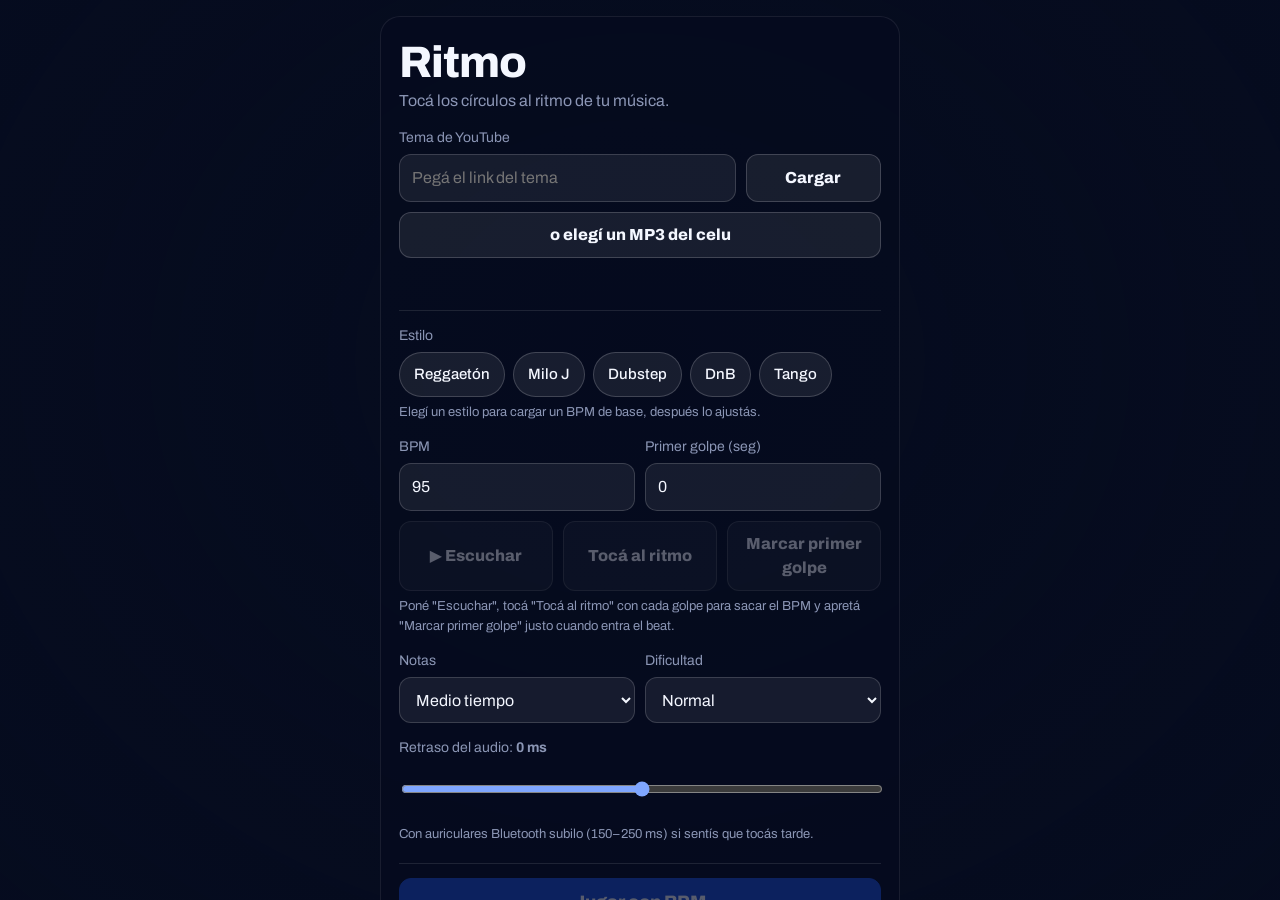
<file: ritmo.html>
<!DOCTYPE html>
<html lang="es">
<head>
<meta charset="utf-8">
<meta name="viewport" content="width=device-width,initial-scale=1,viewport-fit=cover,user-scalable=no">
<title>Ritmo · FUNVS</title>
<link rel="preconnect" href="https://fonts.googleapis.com">
<link href="https://fonts.googleapis.com/css2?family=Archivo:wght@500;800&display=swap" rel="stylesheet">
<style>
/* VOICE: estadio de noche, intenso. IDEA: pantalla de juego de ritmo con los colores de Vélez.
   PICTURE: el video de fondo + círculos azules con borde blanco. COLOUR/TYPE: azul, blanco, negro; Archivo 800.
   LAYOUT: menú en una columna; juego a pantalla completa. */
:root{--bg:#060c1f;--azul:#1b4fd8;--azul2:#7fa6ff;--blanco:#f4f7ff;--gris:#8b96b5;--rojo:#ff4d5e}
*{box-sizing:border-box;min-width:0;-webkit-tap-highlight-color:transparent}
html,body{margin:0;height:100%;background:var(--bg);color:var(--blanco);font:16px/1.5 Archivo,system-ui,sans-serif;overflow:hidden}
#stage{position:fixed;inset:0;pointer-events:none;z-index:0}
#stage iframe,#yt{position:absolute;inset:0;width:100%;height:100%;border:0}
#veil{position:fixed;inset:0;z-index:1;pointer-events:none;background:radial-gradient(ellipse at 50% 40%,rgba(6,12,31,.55),rgba(6,12,31,.93))}
canvas{position:fixed;inset:0;z-index:2;width:100%;height:100%;touch-action:none;display:none}
#hud{position:fixed;z-index:3;top:0;left:0;right:0;display:none;justify-content:space-between;align-items:center;gap:10px;padding:max(10px,env(safe-area-inset-top)) 14px 0;pointer-events:none;font-weight:800}
#hud .pts{font-size:26px;font-variant-numeric:tabular-nums}
#hud .meta{color:var(--azul2);font-size:15px;white-space:nowrap}
#hud button{pointer-events:auto;min-height:42px}
.screen{position:fixed;inset:0;z-index:4;overflow-y:auto;padding:max(16px,env(safe-area-inset-top)) 16px max(28px,env(safe-area-inset-bottom));display:none}
.screen.on{display:block}
#pausa,#res{background:rgba(6,12,31,.82)}
.card{max-width:520px;margin:0 auto;background:rgba(6,12,31,.72);border:1px solid rgba(255,255,255,.08);border-radius:20px;padding:18px}
h1{font-weight:800;font-size:44px;line-height:1.05;margin:4px 0;letter-spacing:-.02em}
h2{font-weight:800;font-size:32px;line-height:1.05;margin:4px 0 12px}
.sub{color:var(--gris);margin:0 0 6px}
#tema{font-weight:800;color:var(--azul2);min-height:24px;margin:10px 0 0;overflow-wrap:anywhere}
label{display:block;font-size:14px;color:var(--gris);margin:14px 0 6px}
input,select{width:100%;font:inherit;font-size:16px;color:var(--blanco);background:rgba(255,255,255,.07);border:1px solid rgba(255,255,255,.16);border-radius:12px;padding:11px 12px;min-height:46px}
input[type=range]{padding:0;border:0;background:none;accent-color:var(--azul2)}
select option{background:#0b1430}
input:focus,select:focus,button:focus-visible{outline:2px solid var(--azul2);outline-offset:2px}
.row{display:flex;gap:10px;flex-wrap:wrap}.row>*{flex:1 1 130px}
button{font:inherit;font-weight:800;color:var(--blanco);background:rgba(255,255,255,.08);border:1px solid rgba(255,255,255,.18);border-radius:12px;min-height:46px;padding:10px 14px;cursor:pointer}
button.main{background:var(--azul);border-color:var(--azul);font-size:18px}
button:disabled{opacity:.35;cursor:default}
.chips{display:flex;gap:8px;flex-wrap:wrap}.chips button{flex:none;font-weight:500;font-size:15px;min-height:40px;border-radius:999px}
.chips button.sel{background:var(--blanco);color:var(--bg)}
.hint{font-size:13px;color:var(--gris);margin:6px 0 0}
.sep{height:1px;background:rgba(255,255,255,.1);margin:18px 0 4px}
.file{position:relative;overflow:hidden}.file input{position:absolute;inset:0;opacity:0;cursor:pointer}
.big{font-size:56px;font-weight:800;line-height:1;font-variant-numeric:tabular-nums}
.stats{display:grid;grid-template-columns:repeat(4,minmax(0,1fr));gap:8px;margin:14px 0;text-align:center}
.stats div{background:rgba(255,255,255,.06);border-radius:12px;padding:8px 4px}
.stats b{display:block;font-size:22px}.stats span{font-size:13px;color:var(--gris)}
.vac{font-size:20px;font-weight:800;color:var(--azul2);margin:6px 0 14px}
.nudge{display:flex;align-items:center;gap:10px}.nudge b{flex:1;text-align:center;font-variant-numeric:tabular-nums}
#toast{position:fixed;z-index:9;left:50%;bottom:max(24px,env(safe-area-inset-bottom));transform:translateX(-50%);background:var(--blanco);color:var(--bg);font-weight:800;padding:10px 16px;border-radius:12px;display:none;max-width:90vw;text-align:center}
</style>
</head>
<body>
<div id="stage"></div>
<div id="veil"></div>
<canvas id="cv"></canvas>

<div id="hud">
  <div><div class="pts" id="hPts">0</div><div class="meta" id="hMeta">x0 · 100%</div></div>
  <div class="row" style="flex:none;gap:8px">
    <button id="btnListo" style="display:none">Listo</button>
    <button id="btnPausa" aria-label="Pausa">❚❚</button>
  </div>
</div>

<section class="screen on" id="menu">
 <div class="card">
  <h1>Ritmo</h1>
  <p class="sub">Tocá los círculos al ritmo de tu música.</p>

  <label for="url">Tema de YouTube</label>
  <div class="row">
    <input id="url" placeholder="Pegá el link del tema" autocomplete="off" style="flex:3 1 200px">
    <button id="btnCargar" style="flex:1 1 90px">Cargar</button>
  </div>
  <div class="row" style="margin-top:10px">
    <button class="file">o elegí un MP3 del celu<input type="file" id="archivo" accept="audio/*"></button>
  </div>
  <div id="tema"></div>

  <div class="sep"></div>
  <label>Estilo</label>
  <div class="chips" id="chips"></div>
  <p class="hint" id="hintEstilo">Elegí un estilo para cargar un BPM de base, después lo ajustás.</p>

  <div class="row">
    <div><label for="bpm">BPM</label><input id="bpm" type="number" inputmode="decimal" step="0.1" value="95"></div>
    <div><label for="off">Primer golpe (seg)</label><input id="off" type="number" inputmode="decimal" step="0.01" value="0"></div>
  </div>
  <div class="row" style="margin-top:10px">
    <button id="btnEsc" disabled>▶ Escuchar</button>
    <button id="btnTap" disabled>Tocá al ritmo</button>
    <button id="btnMarca" disabled>Marcar primer golpe</button>
  </div>
  <p class="hint">Poné "Escuchar", tocá "Tocá al ritmo" con cada golpe para sacar el BPM y apretá "Marcar primer golpe" justo cuando entra el beat.</p>

  <div class="row">
    <div><label for="dens">Notas</label>
      <select id="dens"><option value="medio">Medio tiempo</option><option value="uno">1 por golpe</option><option value="dembow">Dembow</option><option value="dos">2 por golpe</option></select></div>
    <div><label for="dif">Dificultad</label>
      <select id="dif"><option value="facil">Fácil</option><option value="normal" selected>Normal</option><option value="dificil">Difícil</option></select></div>
  </div>

  <label for="lat">Retraso del audio: <b id="latV">0 ms</b></label>
  <input id="lat" type="range" min="-300" max="300" step="10" value="0">
  <p class="hint">Con auriculares Bluetooth subilo (150–250 ms) si sentís que tocás tarde.</p>

  <div class="sep"></div>
  <div style="display:grid;gap:10px;margin-top:14px">
    <button class="main" id="btnJugar" disabled>Jugar con BPM</button>
    <div class="row">
      <button id="btnGrabar" disabled>● Grabar mapa</button>
      <button id="btnMapa" disabled>Jugar mi mapa</button>
    </div>
  </div>
  <p class="hint">Grabar: escuchás el tema y tocás la pantalla donde sentís el ritmo. Ideal para tango o temas sin tempo fijo.</p>
  <p class="hint" id="totVac"></p>
 </div>
</section>

<section class="screen" id="pausa">
 <div class="card" style="margin-top:12vh">
  <h2>Pausa</h2>
  <label>Sincro de este tema</label>
  <div class="nudge"><button id="nMenos">−10 ms</button><b id="nVal">0 ms</b><button id="nMas">+10 ms</button></div>
  <p class="hint">Si los círculos llegan antes que el golpe, sumá; si llegan tarde, restá. Queda guardado.</p>
  <div style="display:grid;gap:10px;margin-top:16px">
    <button class="main" id="btnSeguir">Seguir</button>
    <div class="row"><button id="btnReiniciar">Reiniciar</button><button id="btnSalir">Salir</button></div>
  </div>
 </div>
</section>

<section class="screen" id="res">
 <div class="card" style="margin-top:8vh">
  <p class="sub" id="rTema"></p>
  <div class="big" id="rPts">0</div>
  <p class="sub" id="rBest"></p>
  <div class="stats">
    <div><b id="r0">0</b><span>300</span></div><div><b id="r1">0</b><span>100</span></div>
    <div><b id="r2">0</b><span>50</span></div><div><b id="r3">0</b><span>Errados</span></div>
  </div>
  <p class="sub" id="rAcc"></p>
  <div class="vac" id="rVac"></div>
  <div class="row"><button class="main" id="btnOtra">Otra vez</button><button id="btnMenu">Menú</button></div>
 </div>
</section>

<div id="toast"></div>

<script>
{
const $=s=>document.querySelector(s);
const LS={get(k,d){try{const v=localStorage.getItem(k);return v==null?d:JSON.parse(v)}catch(e){return d}},set(k,v){try{localStorage.setItem(k,JSON.stringify(v))}catch(e){}}};
const VAC_KEY='funvs_vaccoins_ritmo'; // vaccoins ganadas acá; FUNVS las puede sumar a la billetera
const DIF={facil:{ar:1.2,r:.12,w:[.08,.14,.2]},normal:{ar:.9,r:.10,w:[.06,.11,.16]},dificil:{ar:.65,r:.085,w:[.045,.09,.13]}};
const PAT={uno:[0,1,2,3],dos:[0,.5,1,1.5,2,2.5,3,3.5],medio:[0,2],dembow:[0,.75,1.5,2,2.75,3.5]};
const PRESETS=[
 {n:'Reggaetón',bpm:95,dens:'dembow',h:'Dembow clásico. La mayoría va entre 88 y 100 BPM.'},
 {n:'Milo J',bpm:90,dens:'uno',h:'Depende del tema (80–100 BPM). Si se corre, usá Grabar.'},
 {n:'Dubstep',bpm:140,dens:'uno',h:'Casi siempre 140 BPM. En Difícil probá "2 por golpe" en los drops.'},
 {n:'DnB',bpm:174,dens:'uno',h:'170–175 BPM. Si es mucho, pasá a "Medio tiempo".'},
 {n:'Tango',bpm:0,dens:'',h:'El tango estira y acelera el tempo: usá "● Grabar mapa".'}];
const toast=m=>{const t=$('#toast');t.textContent=m;t.style.display='block';clearTimeout(toast.k);toast.k=setTimeout(()=>t.style.display='none',2600)};
const cv=$('#cv'),ctx=cv.getContext('2d');
let src=null,ytP=null,mode='menu',notes=[],st=null,dif=DIF.normal,rec=null,W=0,H=0,F={},rad=40,ptr={x:0,y:0};
const cfg={bpm:95,off:0,dens:'dembow',dif:'normal',lat:LS.get('ritmo_lat',0)};

/* ---------- reloj sincronizado con el tema ---------- */
const clk={base:0,perf:0,on:false,raw:-1};
function setPlaying(on){clk.on=on;clk.base=src?src.time():0;clk.perf=performance.now();clk.raw=clk.base}
function songT(){
  if(!src)return 0;
  const p=performance.now();let est=clk.on?clk.base+(p-clk.perf)/1000:clk.base;
  const raw=src.time();
  if(raw!==clk.raw){clk.raw=raw;const d=raw-est;est=(!clk.on||Math.abs(d)>.12)?raw:est+d*.15;clk.base=est;clk.perf=p}
  return est;
}
const gameT=()=>songT()-cfg.lat/1000;

/* ---------- fuentes: YouTube o archivo ---------- */
function ytId(u){u=u.trim();const m=u.match(/(?:v=|youtu\.be\/|shorts\/|embed\/|live\/)([\w-]{11})/);return m?m[1]:(/^[\w-]{11}$/.test(u)?u:null)}
function ytApi(){return new Promise(res=>{if(window.YT&&YT.Player)return res();window.onYouTubeIframeAPIReady=res;const s=document.createElement('script');s.src='https://www.youtube.com/iframe_api';document.head.appendChild(s)})}
async function cargarYT(id){
  $('#tema').textContent='Cargando…';
  await ytApi();
  if(src)src.destroy();
  $('#stage').innerHTML='<div id="yt"></div>';
  await new Promise(res=>{ytP=new YT.Player('yt',{videoId:id,playerVars:{playsinline:1,controls:0,disablekb:1,rel:0,modestbranding:1,iv_load_policy:3,fs:0},
    events:{onReady:res,onStateChange:e=>{if(e.data===1)setPlaying(true);else if(e.data===2||e.data===3)setPlaying(false);else if(e.data===0)fin()},
            onError:()=>{toast('Ese video no se puede reproducir incrustado');$('#tema').textContent=''}}})});
  src={key:'yt:'+id,play(){ytP.playVideo()},pause(){ytP.pauseVideo()},seek(t){ytP.seekTo(t,true)},time(){return ytP.getCurrentTime()||0},
       dur(){return ytP.getDuration()||0},title(){try{return ytP.getVideoData().title||'Tema de YouTube'}catch(e){return 'Tema de YouTube'}},destroy(){try{ytP.destroy()}catch(e){}}};
  listo();
}
const aud=new Audio();aud.preload='auto';
aud.onplaying=()=>setPlaying(true);aud.onpause=()=>setPlaying(false);aud.onwaiting=()=>setPlaying(false);aud.onended=()=>fin();
function cargarArchivo(f){
  if(src)src.destroy();$('#stage').innerHTML='';aud.src=URL.createObjectURL(f);
  src={key:'file:'+f.name,play(){aud.play().catch(()=>toast('Tocá de nuevo para reproducir'))},pause(){aud.pause()},seek(t){aud.currentTime=t},time(){return aud.currentTime},
       dur(){return isFinite(aud.duration)?aud.duration:0},title(){return f.name.replace(/\.[^.]+$/,'')},destroy(){aud.pause()}};
  listo();
}
function fin(){setPlaying(false);if(mode==='play')terminar();else if(mode==='rec')terminarGrab();else $('#btnEsc').textContent='▶ Escuchar'}
function listo(){
  $('#tema').textContent='♪ '+src.title();
  const s=LS.get('ritmo_cfg_'+src.key,null);
  if(s){$('#bpm').value=s.bpm;$('#off').value=s.off;$('#dens').value=s.dens;$('#dif').value=s.dif}
  ['#btnEsc','#btnTap','#btnMarca','#btnJugar','#btnGrabar'].forEach(b=>$(b).disabled=false);
  $('#btnMapa').disabled=!LS.get('ritmo_map_'+src.key,null);
  $('#btnEsc').textContent='▶ Escuchar';
}
function leerCfg(){cfg.bpm=parseFloat($('#bpm').value)||0;cfg.off=parseFloat($('#off').value)||0;cfg.dens=$('#dens').value;cfg.dif=$('#dif').value}
function guardarCfg(){LS.set('ritmo_cfg_'+src.key,{bpm:cfg.bpm,off:+cfg.off.toFixed(3),dens:cfg.dens,dif:cfg.dif})}

/* ---------- mapa de notas ---------- */
function rng(a){return()=>{a=a+0x6D2B79F5|0;let t=Math.imul(a^a>>>15,1|a);t=t+Math.imul(t^t>>>7,61|t)^t;return((t^t>>>14)>>>0)/4294967296}}
function hash(s){let h=2166136261;for(const c of s)h=Math.imul(h^c.charCodeAt(0),16777619);return h|0}
function tiemposBPM(){
  const beat=60/cfg.bpm,end=(src.dur()||900)-.4,out=[];
  for(let bar=0;;bar++){const b0=cfg.off+bar*4*beat;if(b0>end)break;
    const p=bar%8===7?PAT.medio:PAT[cfg.dens]; // cada 8 compases, un respiro
    for(const x of p){const t=b0+x*beat;if(t>=1&&t<=end)out.push(t)}}
  return out;
}
function armarNotas(times){
  const R=rng(hash(src.key+cfg.dens));let x=.5,y=.5,ang=R()*6.28;
  return times.map((t,i)=>{
    if(i){const d=Math.min(.34,.1+(t-times[i-1])*.3);ang+=(R()*2-1)*1.3;
      let nx=x+Math.cos(ang)*d;if(nx<0||nx>1){ang=Math.PI-ang;nx=x+Math.cos(ang)*d}
      let ny=y+Math.sin(ang)*d;if(ny<0||ny>1){ang=-ang;ny=y+Math.sin(ang)*d}
      x=Math.max(0,Math.min(1,nx));y=Math.max(0,Math.min(1,ny))}
    return {t,x,y,n:i%8+1,j:null};
  });
}

/* ---------- pantallas ---------- */
function ver(id){
  document.querySelectorAll('.screen').forEach(s=>s.classList.toggle('on',s.id===id));
  const juego=id==='game'||id==='pausa';
  cv.style.display=juego?'block':'none';$('#hud').style.display=juego?'flex':'none';
  if(id==='menu')mostrarVac();
}
function resize(){
  const dpr=Math.min(2,devicePixelRatio||1);W=innerWidth;H=innerHeight;cv.width=W*dpr;cv.height=H*dpr;ctx.setTransform(dpr,0,0,dpr,0,0);
  rad=Math.min(W,H)*dif.r;const top=78+rad*.6;
  F={x:rad*1.3,y:top,w:W-rad*2.6,h:H-top-rad*1.4};
}
addEventListener('resize',resize);
const pos=n=>[F.x+n.x*F.w,F.y+n.y*F.h];

/* ---------- jugar ---------- */
function empezar(kind){
  leerCfg();
  if(kind==='bpm'&&!(cfg.bpm>=40&&cfg.bpm<=300))return toast('Poné un BPM entre 40 y 300');
  guardarCfg();
  const times=kind==='map'?LS.get('ritmo_map_'+src.key,{t:[]}).t:tiemposBPM();
  if(!times.length)return toast('No hay notas para jugar');
  dif=DIF[cfg.dif];notes=armarNotas(times);resize();
  st={pts:0,combo:0,max:0,c:[0,0,0,0],fx:[],kind,armed:false};
  $('#btnListo').style.display='none';$('#btnPausa').style.display='';
  ver('game');mode='play';arrancar();
}
function arrancar(){src.pause();clk.on=false;clk.base=0;clk.raw=-1;src.seek(0);src.play()}
function juzgar(n,k,g){
  n.j=k;st.c[k]++;
  if(k<3){st.combo++;st.max=Math.max(st.max,st.combo);st.pts+=Math.round([300,100,50][k]*(1+Math.floor(st.combo/10)*.1))}else st.combo=0;
  const [x,y]=pos(n);st.fx.push({t:g,x,y,k});
}
const acc=()=>{const c=st.c,tot=c[0]+c[1]+c[2]+c[3];return tot?(300*c[0]+100*c[1]+50*c[2])/(300*tot):1};
function tocar(px,py){
  if(mode==='rec')return grabarTap();
  if(mode!=='play'||!st.armed)return;
  const g=gameT();
  for(const n of notes){
    if(n.j!==null)continue;if(n.t-g>.4)break;
    const [x,y]=pos(n);
    if(Math.hypot(px-x,py-y)<=rad*1.15){const d=Math.abs(g-n.t);
      if(d<=dif.w[2])juzgar(n,d<=dif.w[0]?0:d<=dif.w[1]?1:2,g);else juzgar(n,3,g);return}
  }
}
cv.addEventListener('pointerdown',e=>{e.preventDefault();ptr.x=e.clientX;ptr.y=e.clientY;tocar(e.clientX,e.clientY)});
cv.addEventListener('pointermove',e=>{ptr.x=e.clientX;ptr.y=e.clientY});
addEventListener('keydown',e=>{
  if(e.repeat)return;
  if(mode==='play'&&/^[zxZX]$/.test(e.key))tocar(ptr.x,ptr.y);
  else if(mode==='rec'&&e.key!=='Escape'){e.preventDefault();grabarTap()}
  else if(e.key==='Escape'&&mode==='play')pausar();
});

function draw(g){
  ctx.clearRect(0,0,W,H);
  if(g===null){ctx.fillStyle='#8b96b5';ctx.font='800 20px Archivo,sans-serif';ctx.textAlign='center';ctx.fillText('Cargando el tema…',W/2,H/2);return}
  const vis=[];
  for(const n of notes){if(n.t>g+dif.ar)break;if(n.j===null&&n.t>g-dif.w[2])vis.push(n)}
  ctx.lineWidth=2;ctx.strokeStyle='rgba(244,247,255,.22)';ctx.setLineDash([4,8]);
  for(let i=0;i<vis.length-1;i++){const [a,b]=pos(vis[i]),[c,d]=pos(vis[i+1]);ctx.beginPath();ctx.moveTo(a,b);ctx.lineTo(c,d);ctx.stroke()}
  ctx.setLineDash([]);
  ctx.textAlign='center';ctx.textBaseline='middle';
  for(let i=vis.length-1;i>=0;i--){
    const n=vis[i],[x,y]=pos(n),k=(n.t-g)/dif.ar;
    ctx.globalAlpha=Math.max(0,Math.min(1,(1-k)*3));
    if(k>0){ctx.strokeStyle='#f4f7ff';ctx.lineWidth=3;ctx.beginPath();ctx.arc(x,y,rad*(1+k*2.2),0,7);ctx.stroke()}
    const gr=ctx.createRadialGradient(x-rad*.35,y-rad*.35,rad*.1,x,y,rad);gr.addColorStop(0,'#4a78f5');gr.addColorStop(1,'#0e2a85');
    ctx.fillStyle=gr;ctx.beginPath();ctx.arc(x,y,rad,0,7);ctx.fill();
    ctx.lineWidth=rad*.12;ctx.strokeStyle='#f4f7ff';ctx.stroke();
    ctx.fillStyle='#fff';ctx.font=`800 ${rad*.8}px Archivo,sans-serif`;ctx.fillText(n.n,x,y+rad*.05);
  }
  st.fx=st.fx.filter(f=>g-f.t<.5&&g>=f.t-.05);
  for(const f of st.fx){const p=Math.max(0,(g-f.t)/.5);ctx.globalAlpha=1-p;
    if(f.k<3){ctx.strokeStyle='#f4f7ff';ctx.lineWidth=4*(1-p);ctx.beginPath();ctx.arc(f.x,f.y,rad*(1+p*.7),0,7);ctx.stroke()}
    ctx.fillStyle=['#ffffff','#7fa6ff','#8b96b5','#ff4d5e'][f.k];ctx.font=`800 ${rad*.6}px Archivo,sans-serif`;
    ctx.fillText(['300','100','50','✕'][f.k],f.x,f.y-rad*(1.3+p*.5))}
  ctx.globalAlpha=1;
  $('#hPts').textContent=st.pts.toLocaleString('es-AR');
  $('#hMeta').textContent=`x${st.combo} · ${(acc()*100).toFixed(1)}%`;
}

function loop(){
  requestAnimationFrame(loop);
  if(mode==='rec')return drawRec();
  if(mode!=='play')return;
  const T=songT();
  if(!st.armed){if(clk.on&&T<1.5)st.armed=true;else return draw(null)}
  const g=T-cfg.lat/1000;
  for(const n of notes){if(n.t>g)break;if(n.j===null&&g>n.t+dif.w[2])juzgar(n,3,g)}
  draw(g);
}

function pausar(){if(mode!=='play')return;mode='pausa';src.pause();const s=st.shift||0;$('#nVal').textContent=(s>0?'+':'')+Math.round(s*1000)+' ms';ver('pausa')}
function correr(d){
  for(const n of notes)n.t+=d;
  if(st.kind==='bpm'){cfg.off+=d;$('#off').value=cfg.off.toFixed(3);guardarCfg()}
  else{const m=LS.get('ritmo_map_'+src.key,{t:[]});m.t=m.t.map(t=>+(t+d).toFixed(3));LS.set('ritmo_map_'+src.key,m)}
  st.shift=(st.shift||0)+d;$('#nVal').textContent=(st.shift>0?'+':'')+Math.round(st.shift*1000)+' ms';
}
function terminar(){
  mode='res';const c=st.c,a=acc();
  const vac=Math.round((c[0]+c[1]*.6+c[2]*.3)/10*(a>=.9?1.2:1));
  LS.set(VAC_KEY,LS.get(VAC_KEY,0)+vac);
  const bk='ritmo_best_'+src.key+'_'+st.kind,best=LS.get(bk,0);if(st.pts>best)LS.set(bk,st.pts);
  $('#rTema').textContent=src.title();$('#rPts').textContent=st.pts.toLocaleString('es-AR');
  $('#rBest').textContent=st.pts>best?'¡Nuevo récord!':'Récord: '+best.toLocaleString('es-AR');
  c.forEach((v,i)=>$('#r'+i).textContent=v);
  $('#rAcc').textContent=`Precisión ${(a*100).toFixed(1)}% · combo máximo x${st.max}`;
  $('#rVac').textContent=`+${vac} vaccoins`;
  ver('res');
}

/* ---------- grabar mapa ---------- */
function empezarGrab(){
  leerCfg();rec={t:[],armed:false,flash:-9};resize();
  $('#btnListo').style.display='';$('#btnPausa').style.display='none';
  $('#hPts').textContent='Grabando';$('#hMeta').textContent='0 toques';
  ver('game');mode='rec';arrancar();
}
function grabarTap(){if(!rec.armed)return;rec.t.push(+gameT().toFixed(3));rec.flash=performance.now();$('#hMeta').textContent=rec.t.length+' toques'}
function drawRec(){
  const T=songT();if(!rec.armed&&clk.on&&T<1.5)rec.armed=true;
  ctx.clearRect(0,0,W,H);const p=Math.min(1,(performance.now()-rec.flash)/250),R=Math.min(W,H)*.22;
  ctx.globalAlpha=1;ctx.fillStyle=`rgba(27,79,216,${.35+.5*(1-p)})`;ctx.beginPath();ctx.arc(W/2,H/2,R*(1+.15*(1-p)),0,7);ctx.fill();
  ctx.lineWidth=6;ctx.strokeStyle='#f4f7ff';ctx.stroke();
  ctx.fillStyle='#fff';ctx.textAlign='center';ctx.textBaseline='middle';ctx.font=`800 ${R*.35}px Archivo,sans-serif`;
  ctx.fillText(rec.armed?fmt(T):'…',W/2,H/2);
  ctx.font='500 16px Archivo,sans-serif';ctx.fillStyle='#8b96b5';ctx.fillText('Tocá en cualquier parte con el ritmo',W/2,H/2+R+36);
}
const fmt=t=>Math.floor(t/60)+':'+String(Math.floor(t%60)).padStart(2,'0');
function terminarGrab(){
  src.pause();mode='menu';
  const t=rec.t.sort((a,b)=>a-b).filter((x,i,a)=>!i||x-a[i-1]>.06);
  if(t.length<8){ver('menu');return toast('Muy pocos toques, probá de nuevo')}
  LS.set('ritmo_map_'+src.key,{t,fecha:Date.now()});$('#btnMapa').disabled=false;
  ver('menu');toast(`Mapa guardado: ${t.length} notas`);
}

/* ---------- menú ---------- */
$('#chips').innerHTML=PRESETS.map((p,i)=>`<button data-i="${i}">${p.n}</button>`).join('');
$('#chips').addEventListener('click',e=>{const b=e.target.closest('button');if(!b)return;const p=PRESETS[b.dataset.i];
  document.querySelectorAll('#chips button').forEach(x=>x.classList.toggle('sel',x===b));
  if(p.bpm){$('#bpm').value=p.bpm;$('#dens').value=p.dens}$('#hintEstilo').textContent=p.h});
$('#btnCargar').onclick=()=>{const id=ytId($('#url').value);id?cargarYT(id):toast('Ese link no parece de YouTube')};
$('#url').addEventListener('keydown',e=>{if(e.key==='Enter')$('#btnCargar').click()});
$('#archivo').onchange=e=>{const f=e.target.files[0];if(f)cargarArchivo(f)};
$('#btnEsc').onclick=()=>{if(clk.on){src.pause();$('#btnEsc').textContent='▶ Escuchar'}else{src.play();$('#btnEsc').textContent='❚❚ Pausar'}};
let taps=[];
$('#btnTap').onclick=()=>{const t=performance.now()/1000;if(taps.length&&t-taps[taps.length-1]>2)taps=[];taps.push(t);taps=taps.slice(-9);
  if(taps.length>=4){const bpm=60/((taps[taps.length-1]-taps[0])/(taps.length-1));$('#bpm').value=bpm.toFixed(1);$('#btnTap').textContent=`${Math.round(bpm)} BPM`}
  else $('#btnTap').textContent=`Seguí… (${taps.length})`};
$('#btnMarca').onclick=()=>{if(!clk.on)return toast('Primero poné "Escuchar"');$('#off').value=Math.max(0,gameT()).toFixed(2);toast('Primer golpe marcado')};
$('#lat').value=cfg.lat;$('#latV').textContent=cfg.lat+' ms';
$('#lat').oninput=e=>{cfg.lat=+e.target.value;$('#latV').textContent=cfg.lat+' ms';LS.set('ritmo_lat',cfg.lat)};
$('#btnJugar').onclick=()=>empezar('bpm');
$('#btnMapa').onclick=()=>empezar('map');
$('#btnGrabar').onclick=empezarGrab;
$('#btnListo').onclick=terminarGrab;
$('#btnPausa').onclick=pausar;
$('#btnSeguir').onclick=()=>{ver('game');mode='play';src.play()};
$('#btnReiniciar').onclick=()=>empezar(st.kind);
$('#btnSalir').onclick=()=>{mode='menu';src.pause();ver('menu')};
$('#nMenos').onclick=()=>correr(-.01);$('#nMas').onclick=()=>correr(.01);
$('#btnOtra').onclick=()=>empezar(st.kind);
$('#btnMenu').onclick=()=>{mode='menu';ver('menu')};
function mostrarVac(){const v=LS.get(VAC_KEY,0);$('#totVac').textContent=v?`Llevás ${v} vaccoins ganadas en Ritmo.`:''}
mostrarVac();resize();loop();
}
</script>
</body>
</html>
</file>
